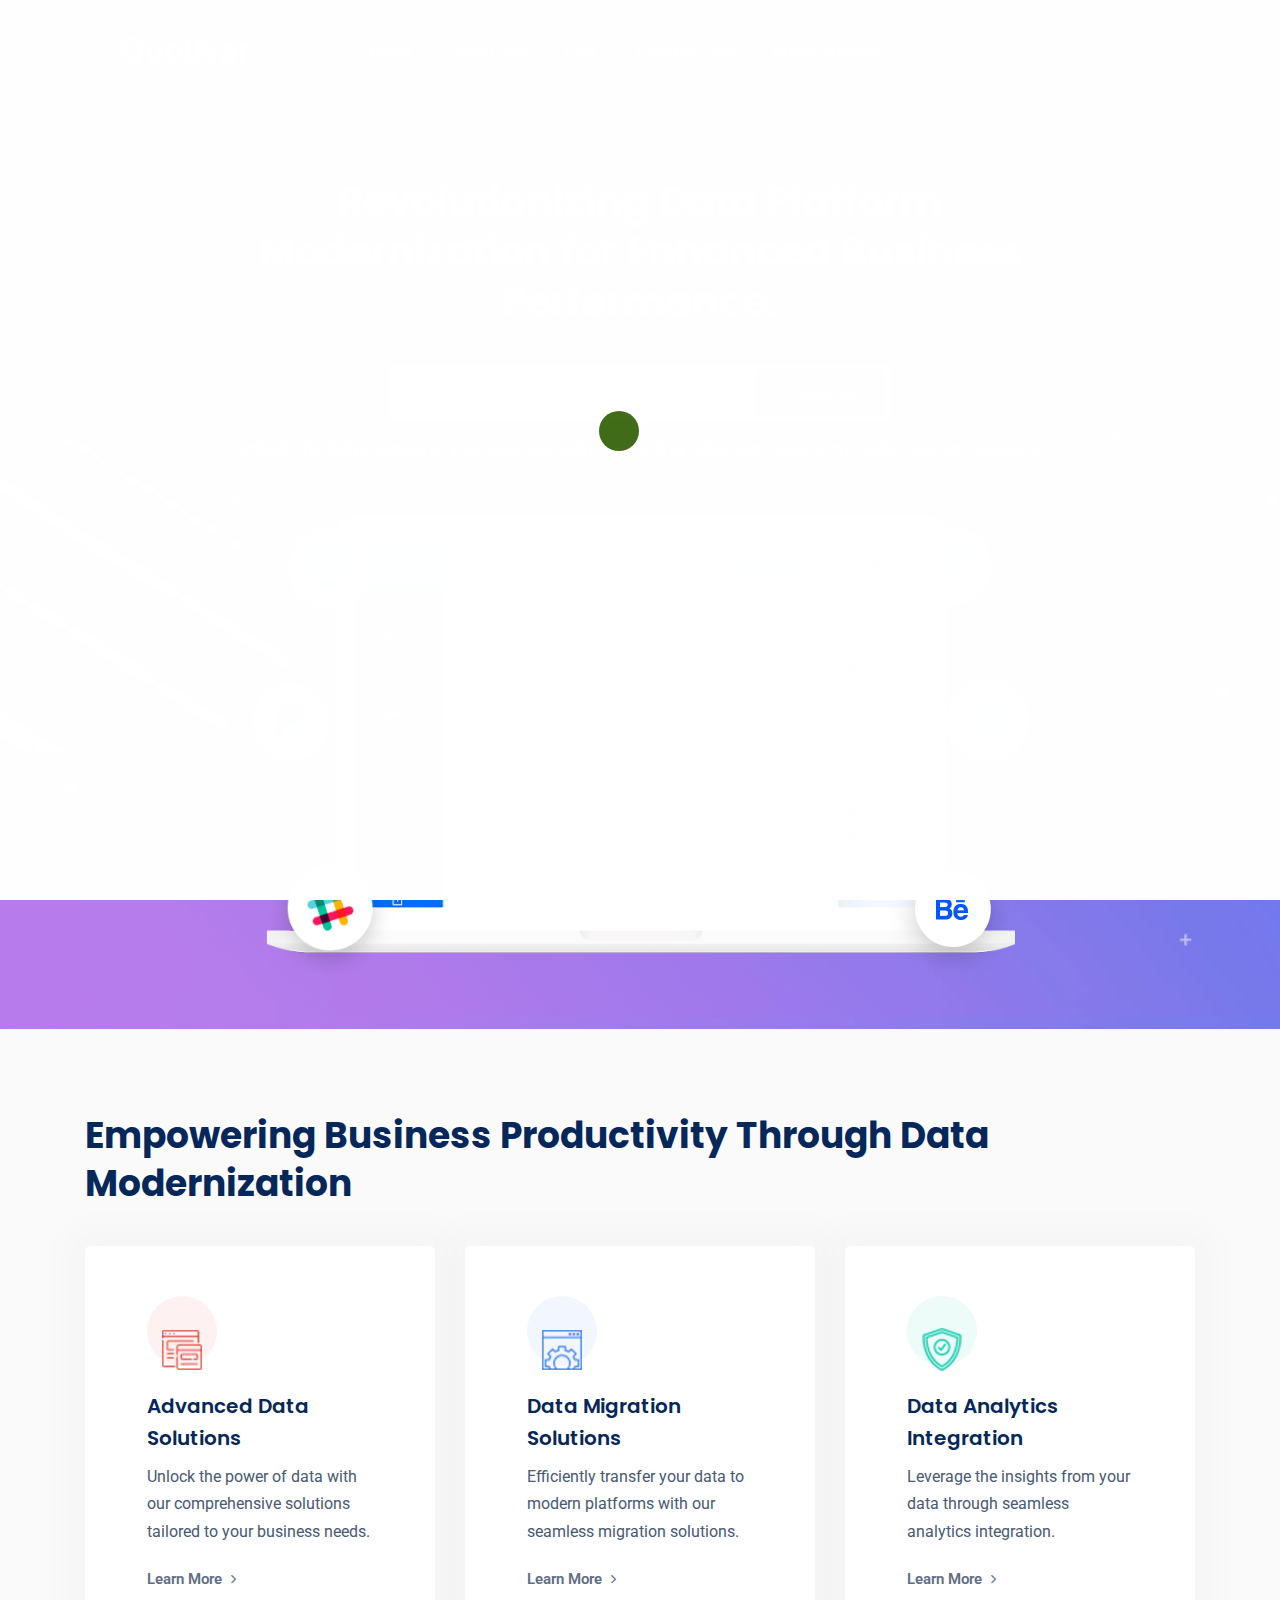
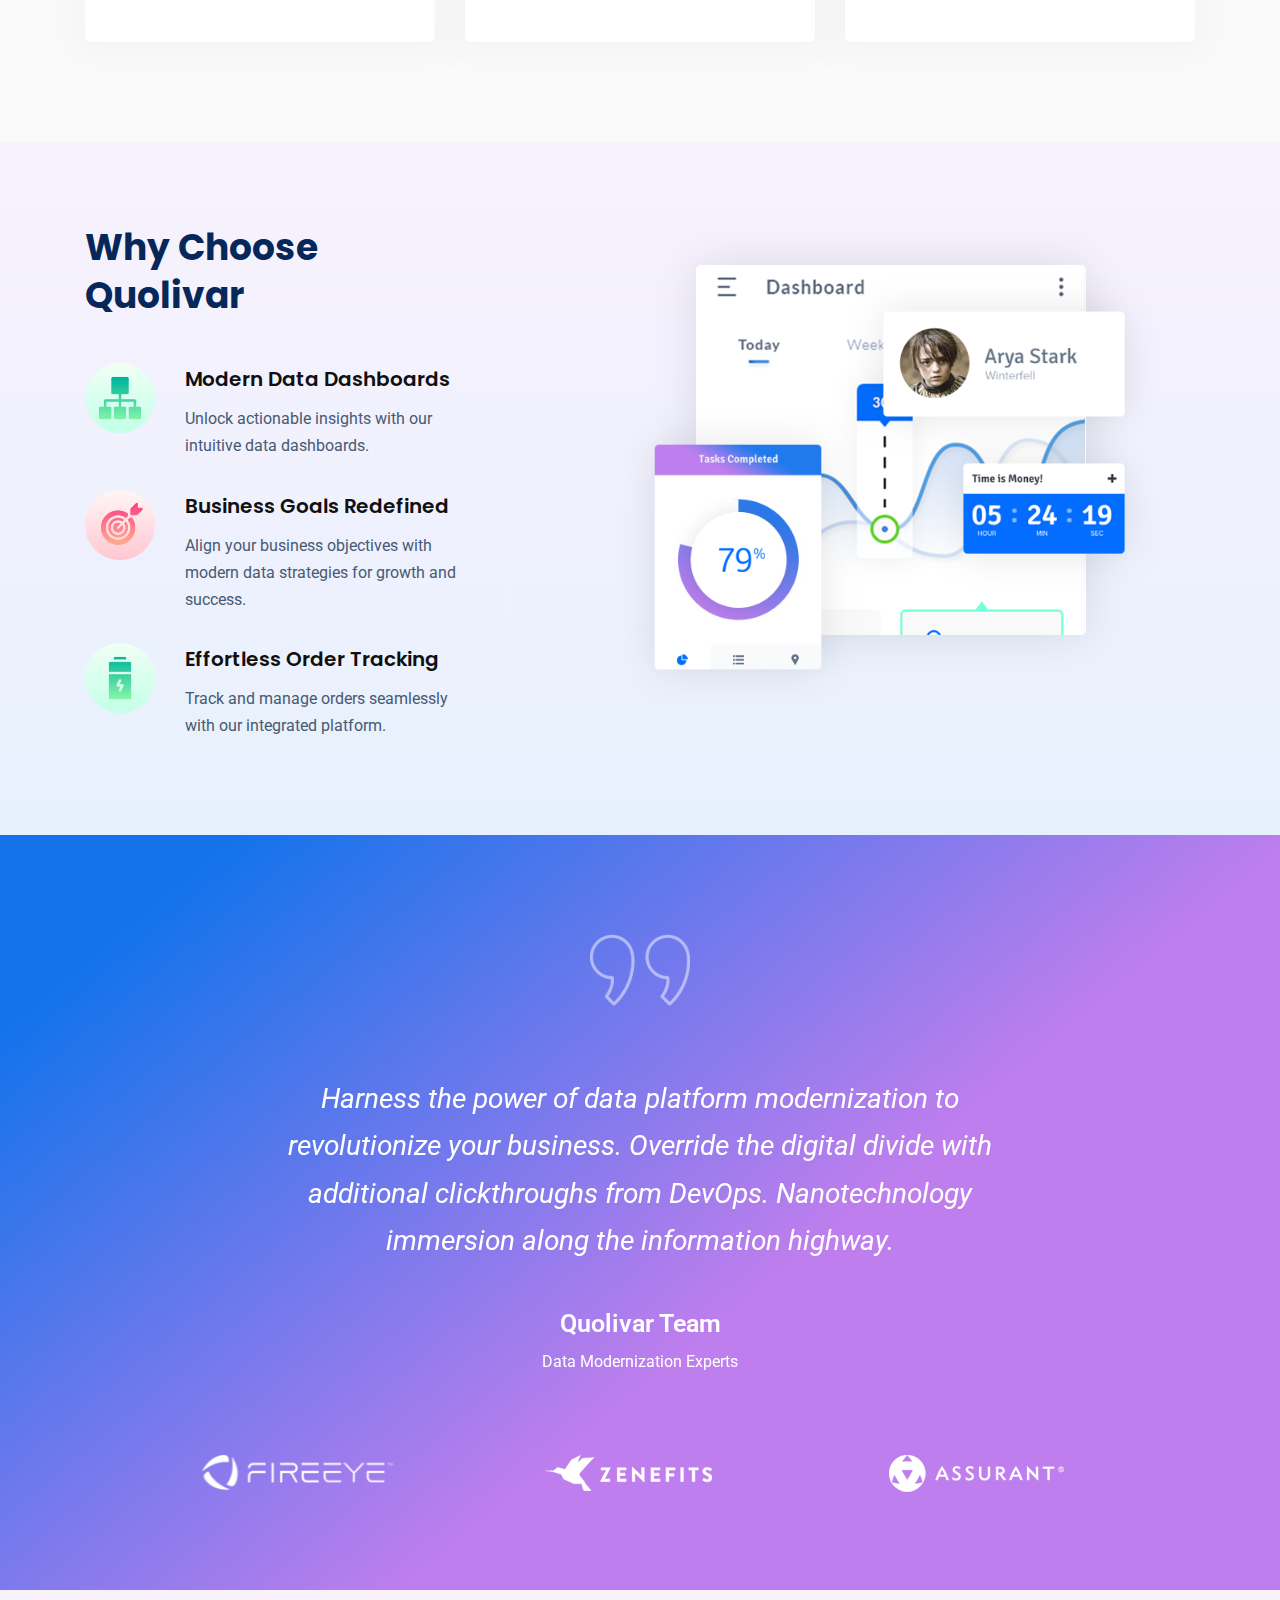
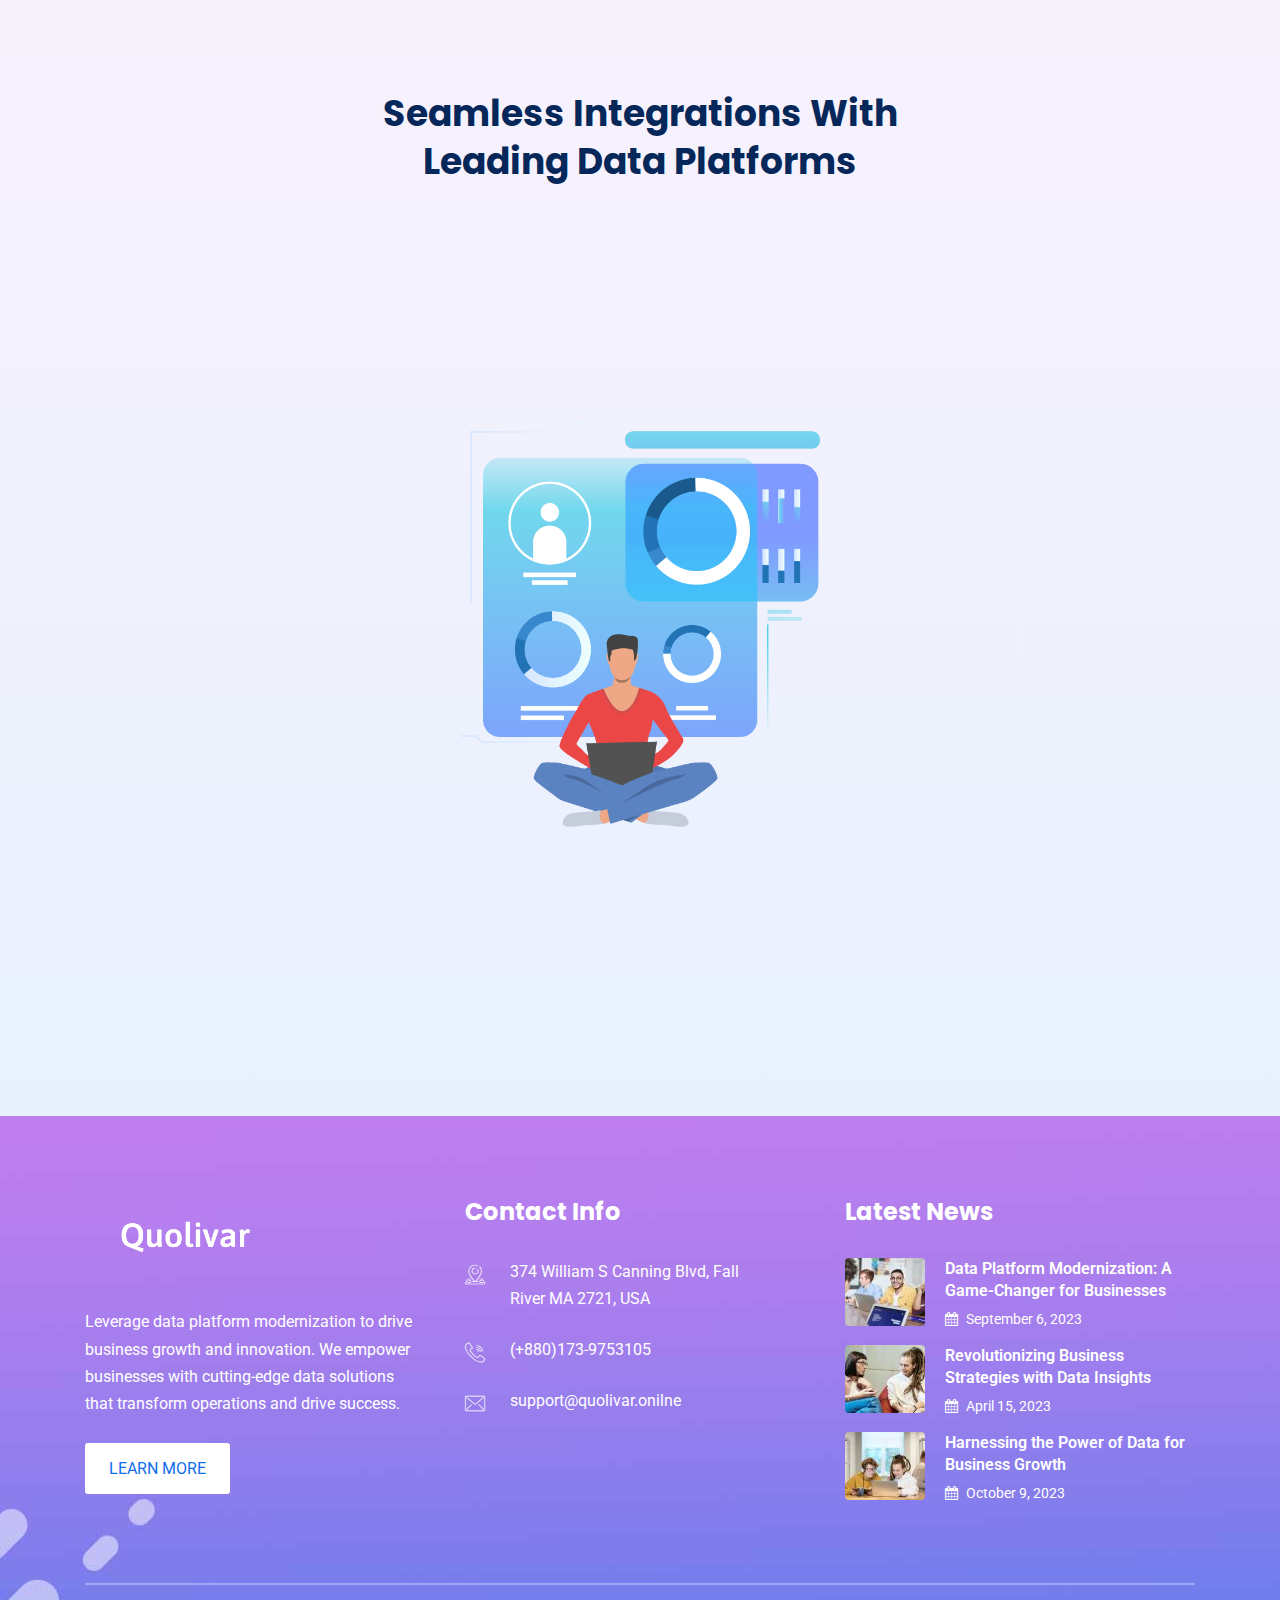
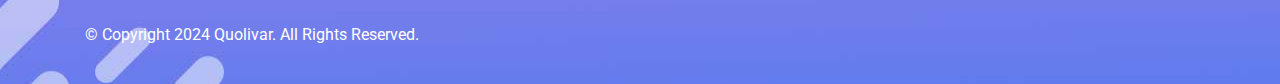
<file: index.html>
<!DOCTYPE html>
<html lang="zxx">


<head>
    <!-- meta tag -->
    <meta charset="utf-8">
    <title>Quolivar || Data Platform Modernization</title>
    <meta name="description" content="">
    <!-- responsive tag -->
    <meta http-equiv="x-ua-compatible" content="ie=edge">
    <meta name="viewport" content="width=device-width, initial-scale=1">
    <!-- favicon -->
    <link rel="shortcut icon" type="image/x-icon" href=".//assets/favicon.png">
    <!-- Bootstrap v4.4.1 css -->
    <link rel="stylesheet" type="text/css" href="assets/css/bootstrap.min.css">
    <!-- font-awesome css -->
    <link rel="stylesheet" type="text/css" href="assets/css/font-awesome.min.css">
    <!-- animate css -->
    <link rel="stylesheet" type="text/css" href="assets/css/animate.css">
    <!-- aos css -->
    <link rel="stylesheet" type="text/css" href="assets/css/aos.css">
    <!-- owl.carousel css -->
    <link rel="stylesheet" type="text/css" href="assets/css/owl.carousel.css">
    <!-- slick css -->
    <link rel="stylesheet" type="text/css" href="assets/css/slick.css">
    <!-- off canvas css -->
    <link rel="stylesheet" type="text/css" href="assets/css/off-canvas.css">
    <!-- linea-font css -->
    <link rel="stylesheet" type="text/css" href="assets/fonts/linea-fonts.css">
    <!-- flaticon css  -->
    <link rel="stylesheet" type="text/css" href="assets/fonts/flaticon.css">
    <!-- magnific popup css -->
    <link rel="stylesheet" type="text/css" href="assets/css/magnific-popup.css">
    <!-- Main Menu css -->
    <link rel="stylesheet" href="assets/css/rsmenu-main.css">
    <!-- nivo slider CSS -->
    <link rel="stylesheet" type="text/css" href="assets/inc/custom-slider/css/nivo-slider.css">
    <link rel="stylesheet" type="text/css" href="assets/inc/custom-slider/css/preview.css">
    <!-- rsmenu transitions css -->
    <link rel="stylesheet" href="assets/css/rsmenu-transitions.css">
    <!-- spacing css -->
    <link rel="stylesheet" type="text/css" href="assets/css/rs-spacing.css">
    <!-- style css -->
    <link rel="stylesheet" type="text/css" href="style.css">
    <!-- This stylesheet dynamically changed from style.less -->
    <!-- responsive css -->
    <link rel="stylesheet" type="text/css" href="assets/css/responsive.css">
</head>

<body class="home-seven">

    <!-- Preloader area start here -->
    <div id="loader" class="loader">
        <div class="spinner"></div>
    </div>
    <!--End preloader here -->

    <!--Full width header Start-->
    <div class="full-width-header header-style2 modify">
        <!--Header Start-->
        <header id="rs-header" class="rs-header">
            <!-- Menu Start -->
            <div class="menu-area menu-sticky">
                <div class="container">
                    <div class="row y-middle">
                        <div class="col-lg-3">
                            <div class="logo-area">
                                <a class="dark" href="index.html"><img src="assets/logoB.png" alt="logo"
                                        width="200px"></a>
                                <a class="light" href="index.html"><img src="assets/logoW.png" alt="logo"
                                        width="200px"></a>
                            </div>
                        </div>
                        <div class="col-lg-9 text-right">
                            <div class="rs-menu-area">
                                <div class="main-menu">
                                    <div class="mobile-menu">
                                        <a class="rs-menu-toggle">
                                            <i class="fa fa-bars"></i>
                                        </a>
                                    </div>
                                    <nav class="rs-menu">
                                        <ul class="nav-menu">
                                            <li class="rs-mega-menu mega-rs  current-menu-item">
                                                <a href="index.html">HOME</a>
                                            </li>

                                            <li class="">
                                                <a href="about.html">ABOUT US</a>

                                            </li>

                                            <li class="">
                                                <a href="faq.html">FAQ</a>

                                            </li>

                                            <li class="">
                                                <a href="contact.html">CONTACT US</a>

                                            </li>

                                            <li class="">
                                                <a href="blog.html">PUBLICATIONS</a>

                                            </li>

                                        </ul>
                                    </nav>
                                </div>
                                <div class="expand-btn-inner">
                                    <ul>
                                        <li class="search-parent">
                                            <a class="hidden-xs rs-search" data-target=".search-modal"
                                                data-toggle="modal" href="#">
                                                <i class="flaticon-search"></i>
                                            </a>
                                        </li>
                                    </ul>
                                </div>
                            </div>
                        </div>
                    </div>
                </div>
            </div>
            <!-- Menu End -->
        </header>
        <!--Header End-->
    </div>
    <!--Full width header End-->

    <!-- Main content Start -->
    <div class="main-content">
        <!-- Banner Section Start -->
        <div class="rs-banner style1">
            <div class="container">
                <div class="content-part text-center">
                    <h2 class="title white-color">Revolutionizing Data Platform Modernization for Enhanced Business
                        Performance.
                    </h2>
                    <form class="subscribe-form">
                        <input type="email" name="email" placeholder="Your email address" required>
                        <button type="submit">Subscribe</button>
                    </form>
                    <p class="desc mb-0 white-color">Unlock the full potential of your business with our cutting-edge
                        data
                        platform modernization solutions.</p>
                </div>
                <div class="parallax-elemen" id="stuff">
                    <span data-depth="0.5"><img class="wow animate slideInLeft" src="assets/images/social/1.png"
                            alt=""></span>
                    <span data-depth="0.4"><img class="wow animate slideInRight" data-wow-delay="100ms"
                            src="assets/images/social/2.png" alt=""></span>
                    <span data-depth="0.6"><img class="wow animate slideInRight" data-wow-delay="500ms"
                            src="assets/images/social/3.png" alt=""></span>
                    <span data-depth="1.2"><img class="wow animate slideInLeft" data-wow-delay="400ms"
                            src="assets/images/social/4.png" alt=""></span>
                    <span data-depth="1"><img class="wow animate slideInLeft" data-wow-delay="200ms"
                            src="assets/images/social/5.png" alt=""></span>
                    <span data-depth="0.8"><img class="wow animate slideInRight" data-wow-delay="300ms"
                            src="assets/images/social/6.png" alt=""></span>
                    <div data-depth="0.3"><img src="assets/images/banner/h7-bnr-lyr.png" alt=""></div>
                </div>
            </div>
        </div>

        <!-- Banner Section End -->

        <!-- Services Mini Section Start -->
        <div class="rs-services style8 gray-bg3 pt-83 pb-70 md-pt-67 md-pb-50">
            <div class="container">
                <div class="sec-title mb-38 md-mb-41">
                    <h2 class="title mb-0">Empowering Business Productivity Through Data Modernization</h2>
                </div>
                <div class="row">
                    <div class="col-lg-4 mb-30">
                        <div class="service-wrap">
                            <div class="icon-part one">
                                <img src="assets/images/services/icons/style8/1.png" alt="">
                            </div>
                            <div class="content-part">
                                <h4 class="title"><a href="contact.html">Advanced Data Solutions</a></h4>
                                <p class="desc mb-20">Unlock the power of data with our comprehensive solutions tailored
                                    to your
                                    business needs.</p>
                                <div class="read-btn">
                                    <a href="contact.html">Learn More <i class="fa fa-angle-right"></i></a>
                                </div>
                            </div>
                        </div>
                    </div>
                    <div class="col-lg-4 mb-30">
                        <div class="service-wrap">
                            <div class="icon-part two">
                                <img src="assets/images/services/icons/style8/2.png" alt="">
                            </div>
                            <div class="content-part">
                                <h4 class="title"><a href="contact.html">Data Migration Solutions</a></h4>
                                <p class="desc mb-20">Efficiently transfer your data to modern platforms with our
                                    seamless
                                    migration solutions.</p>
                                <div class="read-btn">
                                    <a href="">Learn More <i class="fa fa-angle-right"></i></a>
                                </div>
                            </div>
                        </div>
                    </div>
                    <div class="col-lg-4 mb-30">
                        <div class="service-wrap">
                            <div class="icon-part three">
                                <img src="assets/images/services/icons/style8/3.png" alt="">
                            </div>
                            <div class="content-part">
                                <h4 class="title"><a href="contact.html">Data Analytics Integration</a></h4>
                                <p class="desc mb-20">Leverage the insights from your data through seamless analytics
                                    integration.</p>
                                <div class="read-btn">
                                    <a href="contact.html">Learn More <i class="fa fa-angle-right"></i></a>
                                </div>
                            </div>
                        </div>
                    </div>
                </div>
            </div>
        </div>

        <!-- Services Mini Section End -->

        <!-- Why Choose Us Section Start -->
        <div id="rs-whychooseus" class="rs-whychooseus style3 pt-82 pb-95 md-pt-40 md-pb-72">
            <div class="container">
                <div class="row">
                    <div class="col-lg-5 pr-70 lg-pr-18 md-pr-15">
                        <div class="sec-title mb-43">
                            <h2 class="title mb-0">Why Choose Quolivar</h2>
                        </div>
                        <div class="content-wrap">
                            <div class="item-part mb-30">
                                <div class="icon-part">
                                    <img src="assets/images/whychooseus/style3/icons/1.png" alt="">
                                </div>
                                <div class="desc-text">
                                    <h4 class="title">Modern Data Dashboards</h4>
                                    <div class="desc">Unlock actionable insights with our intuitive data dashboards.
                                    </div>
                                </div>
                            </div>
                            <div class="item-part mb-30">
                                <div class="icon-part">
                                    <img src="assets/images/whychooseus/style3/icons/2.png" alt="">
                                </div>
                                <div class="desc-text">
                                    <h4 class="title">Business Goals Redefined</h4>
                                    <div class="desc">Align your business objectives with modern data strategies for
                                        growth and
                                        success.</div>
                                </div>
                            </div>
                            <div class="item-part">
                                <div class="icon-part">
                                    <img src="assets/images/whychooseus/style3/icons/3.png" alt="">
                                </div>
                                <div class="desc-text">
                                    <h4 class="title">Effortless Order Tracking</h4>
                                    <div class="desc">Track and manage orders seamlessly with our integrated platform.
                                    </div>
                                </div>
                            </div>
                        </div>
                    </div>
                    <div class="offset-lg-1"></div>
                    <div class="col-lg-6 md-order-first md-text-center md-mb-40">
                        <div class="image-wrap">
                            <img src="assets/images/whychooseus/style3/img.png" alt="">
                            <img class="ly ly1" src="assets/images/whychooseus/style3/ly1.png" alt="">
                            <img class="ly ly2" src="assets/images/whychooseus/style3/ly2.png" alt="">
                            <img class="ly ly3" src="assets/images/whychooseus/style3/ly3.png" alt="">
                        </div>
                    </div>
                </div>
            </div>
        </div>

        <!-- Why Choose Us Section End -->


        <!-- Testimonial Section Start -->
        <div class="rs-testimonial style5 pt-85 md-pt-65">
            <div class="container">
                <div class="rs-carousel owl-carousel dot-style1" data-loop="true" data-items="1" data-margin="30"
                    data-autoplay="true" data-hoverpause="true" data-autoplay-timeout="5000" data-smart-speed="800"
                    data-dots="false" data-nav="false" data-nav-speed="false" data-center-mode="false"
                    data-mobile-device="1" data-mobile-device-nav="false" data-mobile-device-dots="true"
                    data-ipad-device="1" data-ipad-device-nav="false" data-ipad-device-dots="true" data-ipad-device2="1"
                    data-ipad-device-nav2="false" data-ipad-device-dots2="true" data-md-device="1" data-lg-device="1"
                    data-md-device-nav="false" data-md-device-dots="false">
                    <div class="content-wrap">
                        <div class="icon-part">
                            <img src="assets/images/quote.png" alt="">
                        </div>
                        <div class="desc">Harness the power of data platform modernization to revolutionize your
                            business.
                            Override the digital divide with additional clickthroughs from DevOps. Nanotechnology
                            immersion
                            along the information highway.</div>
                        <div class="posted-by">
                            <h3 class="name">Quolivar Team</h3>
                            <span class="designation">Data Modernization Experts</span>
                        </div>
                    </div>
                </div>
            </div>
            <!-- Partner Section Start -->
            <div class="rs-partner modify4 pt-80 pb-90 md-pt-70 md-pb-70">
                <div class="container">
                    <div class="rs-carousel owl-carousel" data-loop="true" data-items="3" data-margin="30"
                        data-autoplay="true" data-hoverpause="true" data-autoplay-timeout="5000" data-smart-speed="800"
                        data-dots="false" data-nav="false" data-nav-speed="false" data-center-mode="false"
                        data-mobile-device="2" data-mobile-device-nav="false" data-mobile-device-dots="false"
                        data-ipad-device="3" data-ipad-device-nav="false" data-ipad-device-dots="false"
                        data-ipad-device2="2" data-ipad-device-nav2="false" data-ipad-device-dots2="false"
                        data-md-device="3" data-lg-device="3" data-md-device-nav="false" data-md-device-dots="false">
                        <div class="partner-item">
                            <a href="https://rstheme.com/"><img src="assets/images/partner/light2/1.png" alt=""></a>
                        </div>
                        <div class="partner-item">
                            <a href="https://rstheme.com/"><img src="assets/images/partner/light2/2.png" alt=""></a>
                        </div>
                        <div class="partner-item">
                            <a href="https://rstheme.com/"><img src="assets/images/partner/light2/3.png" alt=""></a>
                        </div>
                        <div class="partner-item">
                            <a href="https://rstheme.com/"><img src="assets/images/partner/light2/4.png" alt=""></a>
                        </div>
                        <div class="partner-item">
                            <a href="https://rstheme.com/"><img src="assets/images/partner/light2/5.png" alt=""></a>
                        </div>
                    </div>
                </div>
            </div>
            <!-- Partner Section End -->
        </div>

        <!-- Testimonial Section End -->

        <!-- Decoration Section Start -->
        <div class="rs-decoration style1 pt-100 md-pt-65">
            <div class="container">
                <div class="sec-title text-center">
                    <h2 class="title mb-0" data-wow-delay="300ms" data-wow-duration="2000ms">Seamless Integrations With
                        <br> Leading Data Platforms
                    </h2>
                </div>
                <div class="parallax-elemen" id="stuff2">
                    <span data-depth="0.5"><img class="wow animate zoomIn" src="assets/images/social/1.png"
                            alt=""></span>
                    <span data-depth="0.4"><img class="wow animate zoomIn" data-wow-delay="100ms"
                            src="assets/images/social/2.png" alt=""></span>
                    <span data-depth="0.6"><img class="wow animate zoomIn" data-wow-delay="400ms"
                            src="assets/images/social/3.png" alt=""></span>
                    <span data-depth="0.8"><img class="wow animate zoomIn" data-wow-delay="300ms"
                            src="assets/images/social/4.png" alt=""></span>
                    <span data-depth="1"><img class="wow animate zoomIn" data-wow-delay="200ms"
                            src="assets/images/social/5.png" alt=""></span>
                    <span data-depth="0.8"><img class="wow animate zoomIn" src="assets/images/social/6.png"
                            alt=""></span>
                    <span data-depth="0.5"><img class="wow animate zoomIn" data-wow-delay="100ms"
                            src="assets/images/social/1.png" alt=""></span>
                    <span data-depth="0.4"><img class="wow animate zoomIn" data-wow-delay="400ms"
                            src="assets/images/social/2.png" alt=""></span>
                    <span data-depth="0.6"><img class="wow animate zoomIn" data-wow-delay="300ms"
                            src="assets/images/social/3.png" alt=""></span>
                    <div class="main-image"><img src="assets/images/decoration/integrate.png" alt=""></div>
                </div>
            </div>
        </div>

        <!-- Decoration Section End -->
    </div>
    <!-- Main content End -->

    <!-- Footer Start -->
    <footer id="rs-footer" class="rs-footer">
        <div class="container">
            <div class="footer-content pt-80 pb-79 md-pb-64">
                <div class="row">
                    <div class="col-lg-4 col-md-12 col-sm-12 footer-widget md-mb-39">
                        <div class="about-widget pr-15">
                            <div class="logo-part">
                                <a href="index.html"><img src="assets/logoW.png" alt="Footer Logo" width="200px"></a>
                            </div>
                            <p class="desc">Leverage data platform modernization to drive business growth and
                                innovation. We
                                empower businesses with cutting-edge data solutions that transform operations and drive
                                success.</p>
                            <div class="btn-part">
                                <a class="readon" href="contact.html">Learn More</a>
                            </div>
                        </div>
                    </div>
                    <div class="col-lg-4 col-md-12 col-sm-12 md-mb-32 footer-widget">
                        <h4 class="widget-title">Contact Info</h4>
                        <ul class="address-widget pr-40">
                            <li>
                                <i class="flaticon-location"></i>
                                <div class="desc">374 William S Canning Blvd, Fall River MA 2721, USA</div>
                            </li>
                            <li>
                                <i class="flaticon-call"></i>
                                <div class="desc">
                                    <a href="tel:+8801739753105">(+880)173-9753105</a>
                                </div>
                            </li>
                            <li>
                                <i class="flaticon-email"></i>
                                <div class="desc">
                                    <a href="mailto:support@quolivar.onilne">support@quolivar.onilne</a>
                                </div>
                            </li>
                        </ul>
                    </div>
                    <div class="col-lg-4 col-md-12 col-sm-12 footer-widget">
                        <h4 class="widget-title">Latest News</h4>
                        <div class="footer-post">
                            <div class="post-wrap mb-15">
                                <div class="post-img">
                                    <a href="blog.html"><img src="assets/images/blog/small/1.jpg" alt=""></a>
                                </div>
                                <div class="post-desc">
                                    <a href="blog.html">Data Platform Modernization: A Game-Changer for
                                        Businesses</a>
                                    <div class="date-post">
                                        <i class="fa fa-calendar"></i>
                                        September 6, 2023
                                    </div>
                                </div>
                            </div>
                            <div class="post-wrap mb-15">
                                <div class="post-img">
                                    <a href="blog.html"><img src="assets/images/blog/small/2.jpg" alt=""></a>
                                </div>
                                <div class="post-desc">
                                    <a href="blog.html">Revolutionizing Business Strategies with Data Insights</a>
                                    <div class="date-post">
                                        <i class="fa fa-calendar"></i>
                                        April 15, 2023
                                    </div>
                                </div>
                            </div>
                            <div class="post-wrap">
                                <div class="post-img">
                                    <a href="blog.html"><img src="assets/images/blog/small/3.jpg" alt=""></a>
                                </div>
                                <div class="post-desc">
                                    <a href="blog.html">Harnessing the Power of Data for Business Growth</a>
                                    <div class="date-post">
                                        <i class="fa fa-calendar"></i>
                                        October 9, 2023
                                    </div>
                                </div>
                            </div>
                        </div>
                    </div>
                </div>
            </div>
            <div class="footer-bottom">
                <div class="row y-middle">
                    <div class="col-lg-6 col-md-8 sm-mb-21">
                        <div class="copyright">
                            <p>© Copyright 2024 Quolivar. All Rights Reserved.</p>
                        </div>
                    </div>
                </div>
            </div>
        </div>
    </footer>

    <!-- Footer End -->

    <!-- start scrollUp  -->
    <div id="scrollUp">
        <i class="fa fa-angle-up"></i>
    </div>
    <!-- End scrollUp  -->

    <!-- Search Modal Start -->
    <div aria-hidden="true" class="modal fade search-modal" role="dialog" tabindex="-1">
        <button type="button" class="close" data-dismiss="modal" aria-label="Close">
            <span class="flaticon-cross"></span>
        </button>
        <div class="modal-dialog modal-dialog-centered">
            <div class="modal-content">
                <div class="search-block clearfix">
                    <form>
                        <div class="form-group">
                            <input class="form-control" placeholder="Search Here..." type="text" required="">
                            <button type="submit"><i class="fa fa-search"></i></button>
                        </div>
                    </form>
                </div>
            </div>
        </div>
    </div>
    <!-- Search Modal End -->

    <!-- modernizr js -->
    <script src="assets/js/modernizr-2.8.3.min.js"></script>
    <!-- jquery latest version -->
    <script src="assets/js/jquery.min.js"></script>
    <!-- Bootstrap v4.4.1 js -->
    <script src="assets/js/bootstrap.min.js"></script>
    <!-- Menu js -->
    <script src="assets/js/rsmenu-main.js"></script>
    <!-- op nav js -->
    <script src="assets/js/jquery.nav.js"></script>
    <!-- owl.carousel js -->
    <script src="assets/js/owl.carousel.min.js"></script>
    <!-- Slick js -->
    <script src="assets/js/slick.min.js"></script>
    <!-- isotope.pkgd.min js -->
    <script src="assets/js/isotope.pkgd.min.js"></script>
    <!-- imagesloaded.pkgd.min js -->
    <script src="assets/js/imagesloaded.pkgd.min.js"></script>
    <!-- wow js -->
    <script src="assets/js/wow.min.js"></script>
    <!-- aos js -->
    <script src="assets/js/aos.js"></script>
    <!-- Skill bar js -->
    <script src="assets/js/skill.bars.jquery.js"></script>
    <script src="assets/js/jquery.counterup.min.js"></script>
    <!-- counter top js -->
    <script src="assets/js/waypoints.min.js"></script>
    <!-- video js -->
    <script src="assets/js/jquery.mb.YTPlayer.min.js"></script>
    <!-- magnific popup js -->
    <script src="assets/js/jquery.magnific-popup.min.js"></script>
    <!-- Nivo slider js -->
    <script src="assets/inc/custom-slider/js/jquery.nivo.slider.js"></script>
    <!-- plugins js -->
    <script src="assets/js/plugins.js"></script>
    <!-- parallax-effect js -->
    <script src="assets/js/parallax-effect.min.js"></script>
    <!-- contact form js -->
    <script src="assets/js/contact.form.js"></script>
    <!-- ProgressBar Js -->
    <script src="assets/js/jQuery-plugin-progressbar.js"></script>
    <!-- main js -->
    <script src="assets/js/main.js"></script>
</body>

<!-- Mirrored from rstheme.com/products/html/reobiz/index7.html by HTTrack Website Copier/3.x [XR&CO'2014], Mon, 17 Jul 2023 20:56:01 GMT -->

</html>
</file>
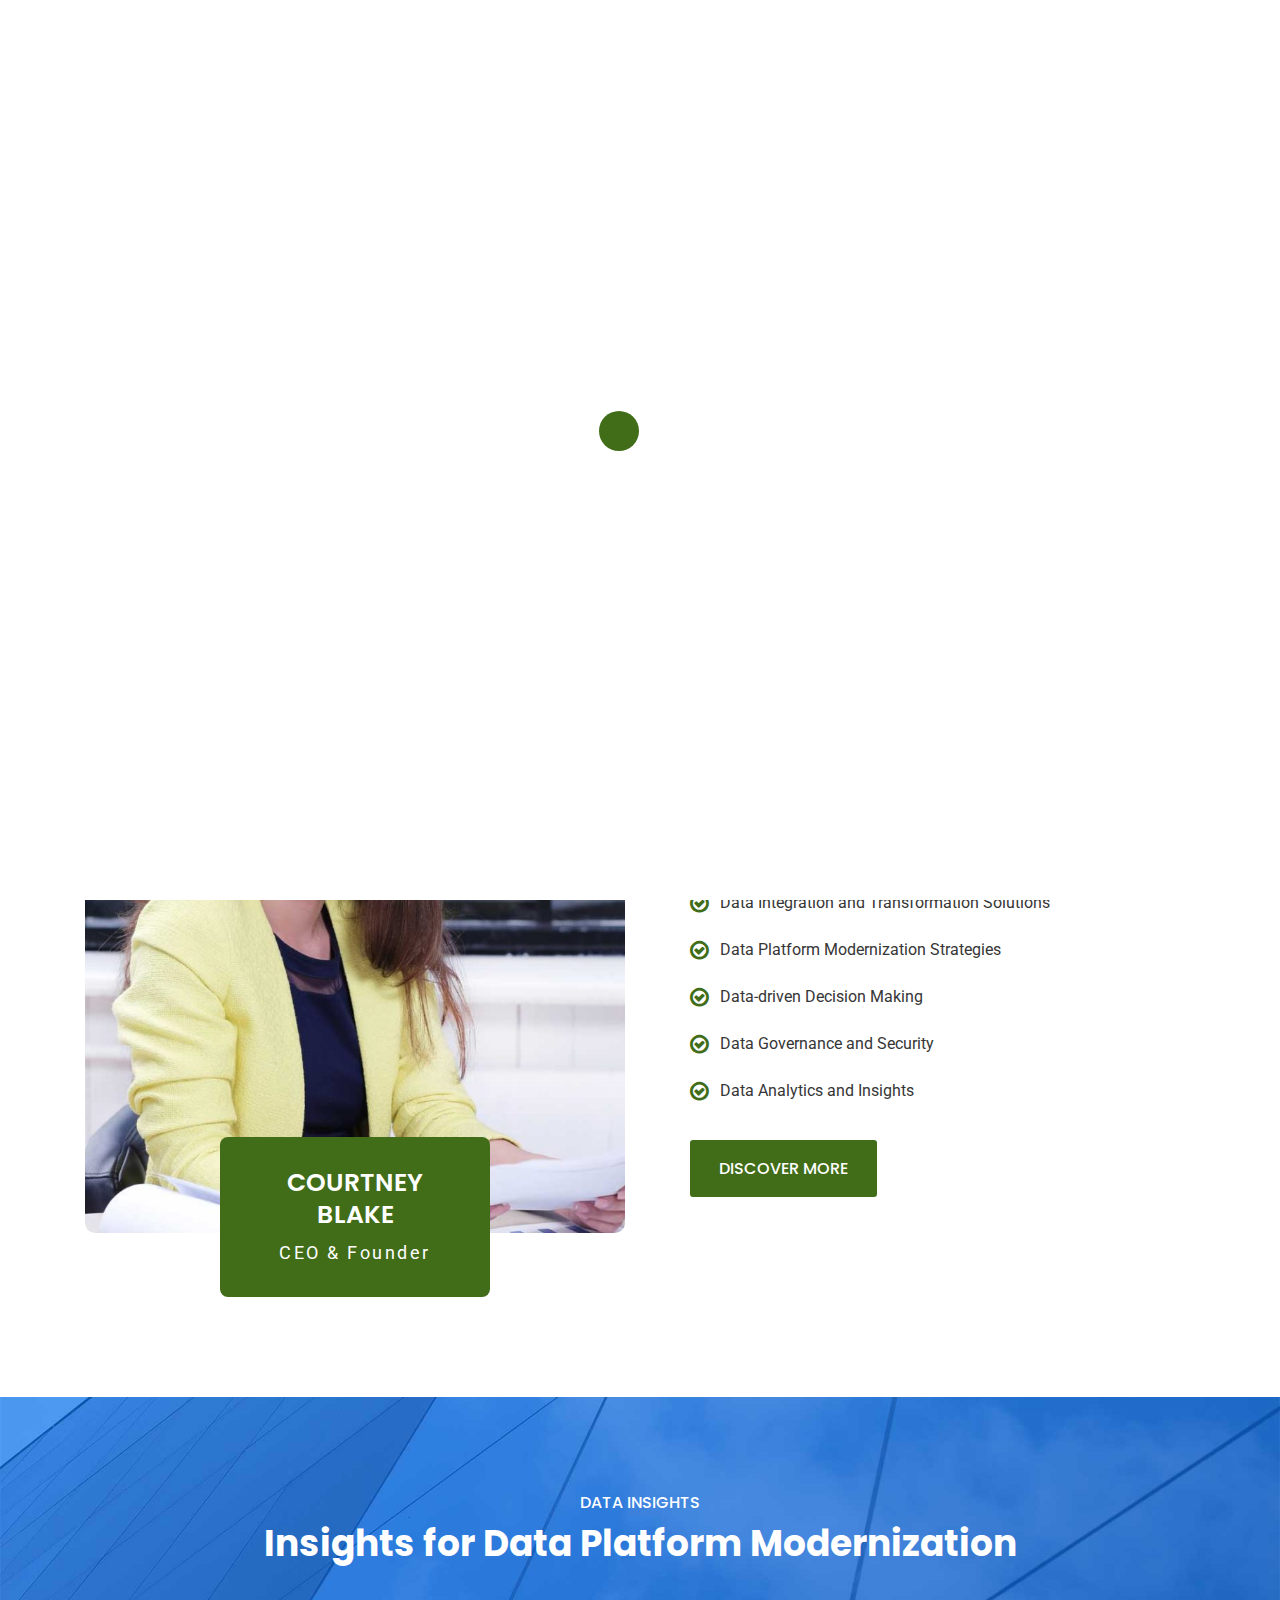
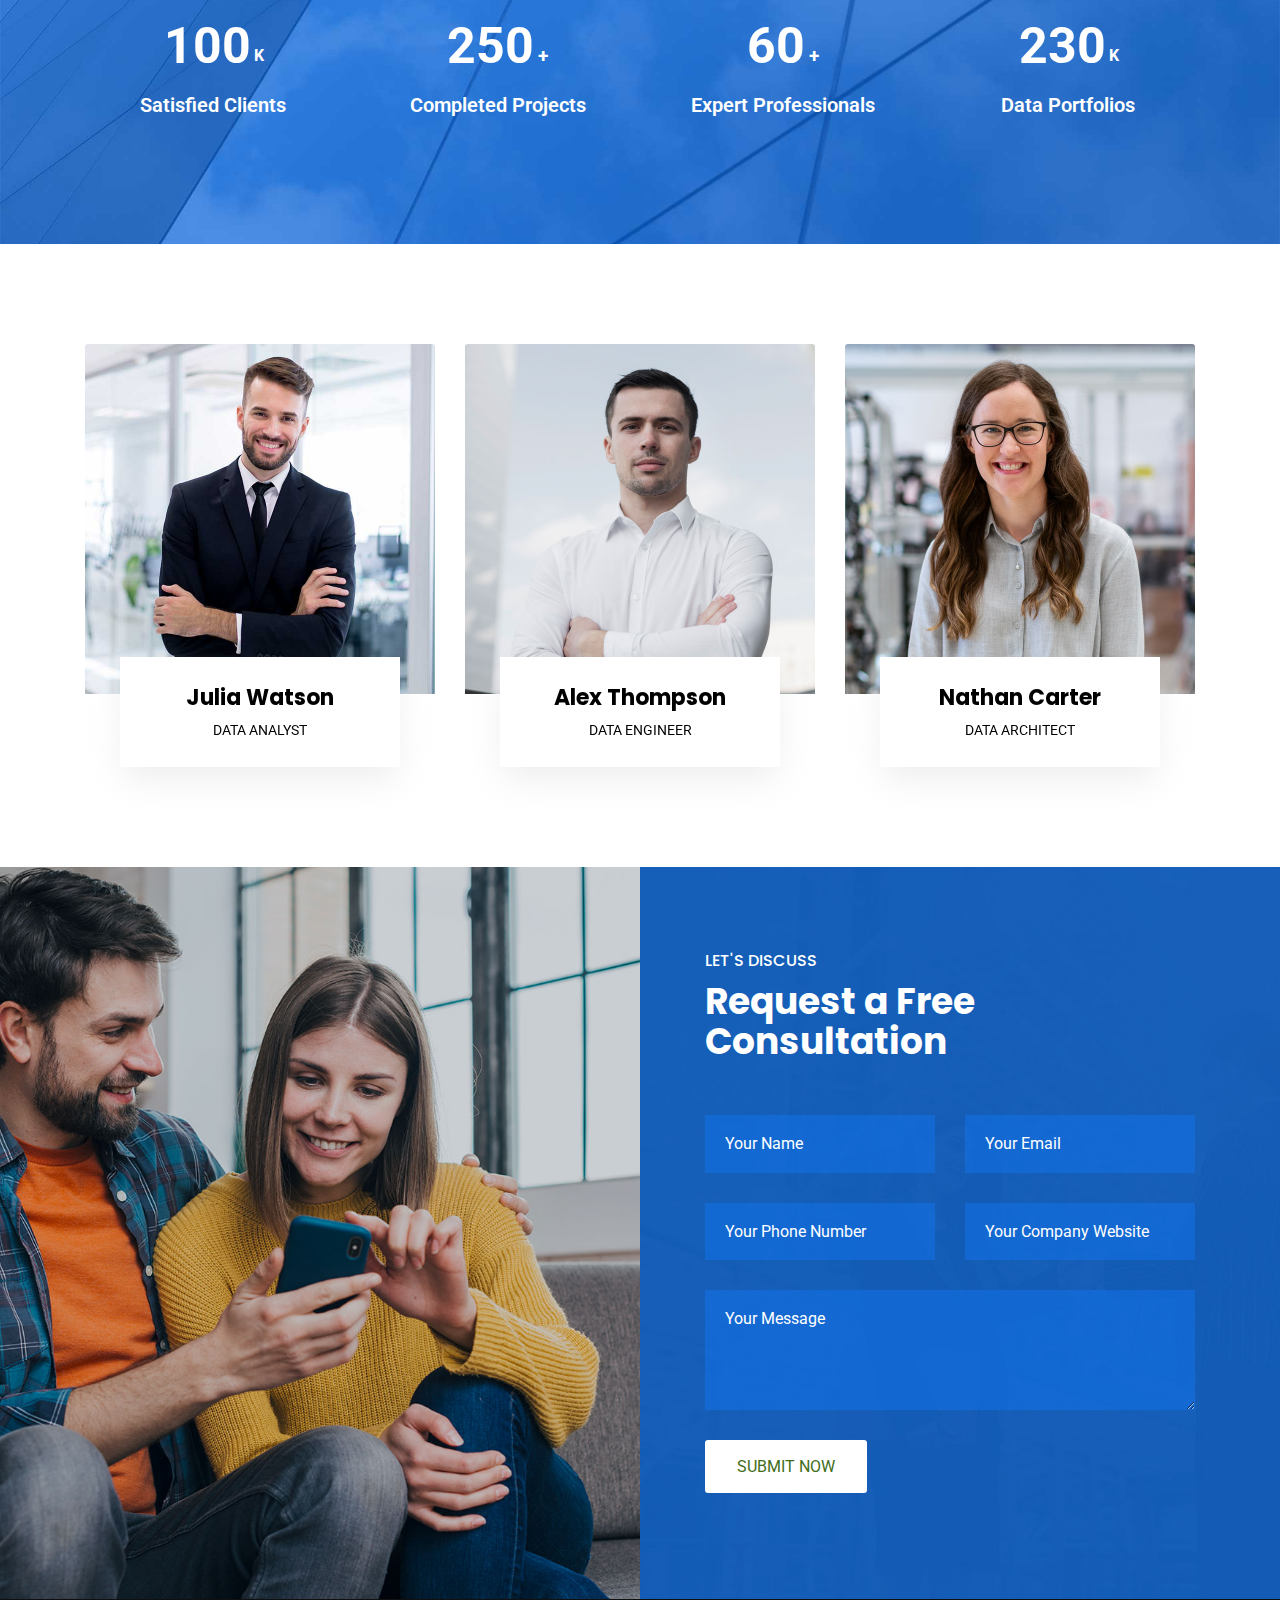
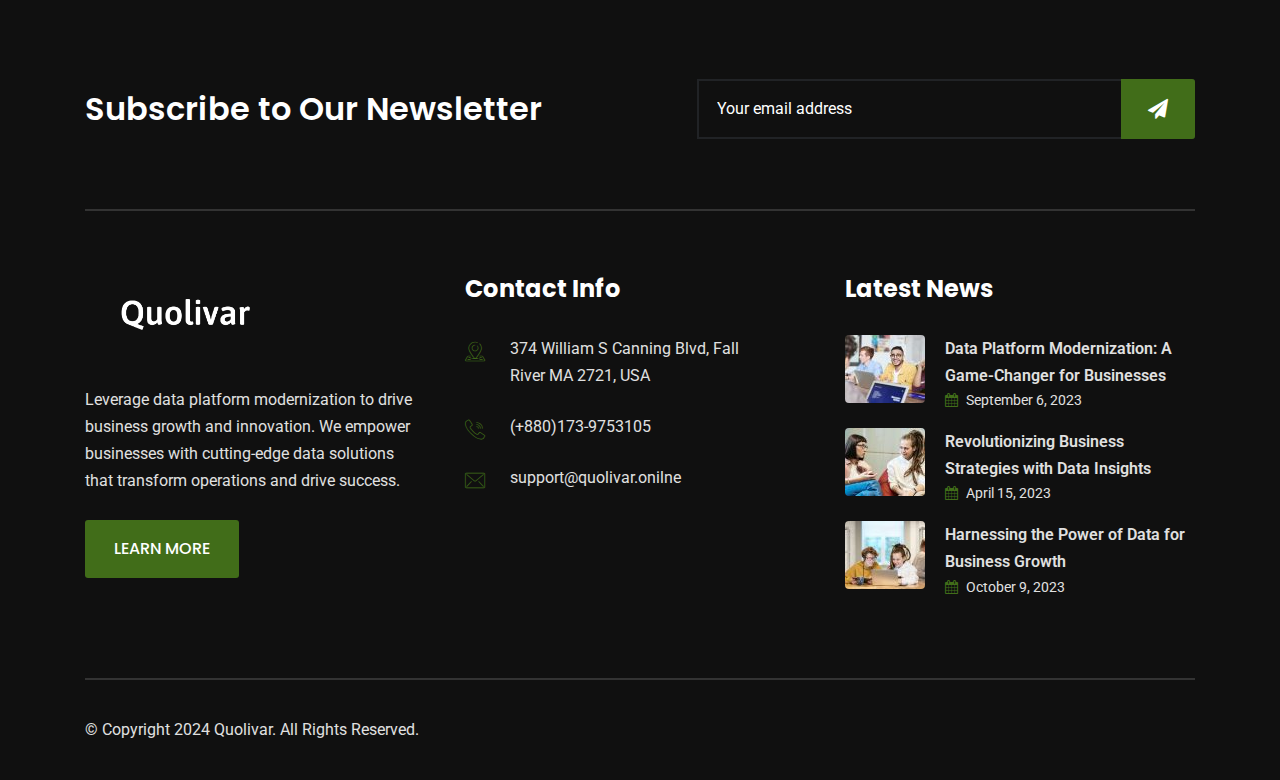
<file: about.html>
<!DOCTYPE html>
<html lang="zxx">

<head>
    <!-- meta tag -->
    <meta charset="utf-8">
    <title>Quolivar || Data Platform Modernization</title>
    <meta name="description" content="">
    <!-- responsive tag -->
    <meta http-equiv="x-ua-compatible" content="ie=edge">
    <meta name="viewport" content="width=device-width, initial-scale=1">
    <!-- favicon -->
    <link rel="shortcut icon" type="image/x-icon" href=".//assets/favicon.png">
    <!-- Bootstrap v4.4.1 css -->
    <link rel="stylesheet" type="text/css" href="assets/css/bootstrap.min.css">
    <!-- font-awesome css -->
    <link rel="stylesheet" type="text/css" href="assets/css/font-awesome.min.css">
    <!-- animate css -->
    <link rel="stylesheet" type="text/css" href="assets/css/animate.css">
    <!-- aos css -->
    <link rel="stylesheet" type="text/css" href="assets/css/aos.css">
    <!-- owl.carousel css -->
    <link rel="stylesheet" type="text/css" href="assets/css/owl.carousel.css">
    <!-- slick css -->
    <link rel="stylesheet" type="text/css" href="assets/css/slick.css">
    <!-- off canvas css -->
    <link rel="stylesheet" type="text/css" href="assets/css/off-canvas.css">
    <!-- linea-font css -->
    <link rel="stylesheet" type="text/css" href="assets/fonts/linea-fonts.css">
    <!-- flaticon css  -->
    <link rel="stylesheet" type="text/css" href="assets/fonts/flaticon.css">
    <!-- magnific popup css -->
    <link rel="stylesheet" type="text/css" href="assets/css/magnific-popup.css">
    <!-- Main Menu css -->
    <link rel="stylesheet" href="assets/css/rsmenu-main.css">
    <!-- nivo slider CSS -->
    <link rel="stylesheet" type="text/css" href="assets/inc/custom-slider/css/nivo-slider.css">
    <link rel="stylesheet" type="text/css" href="assets/inc/custom-slider/css/preview.css">
    <!-- rsmenu transitions css -->
    <link rel="stylesheet" href="assets/css/rsmenu-transitions.css">
    <!-- spacing css -->
    <link rel="stylesheet" type="text/css" href="assets/css/rs-spacing.css">
    <!-- style css -->
    <link rel="stylesheet" type="text/css" href="style.css">
    <!-- This stylesheet dynamically changed from style.less -->
    <!-- responsive css -->
    <link rel="stylesheet" type="text/css" href="assets/css/responsive.css">
</head>

<body>

    <!-- Preloader area start here -->
    <div id="loader" class="loader">
        <div class="spinner"></div>
    </div>
    <!--End preloader here -->

    <!--Full width header Start-->
    <div class="full-width-header">
        <!-- Toolbar Start -->
        <div class="toolbar-area hidden-md">
            <div class="container">
                <div class="row">
                    <div class="col-md-5">
                        <div class="toolbar-contact">
                            <ul>
                                <li><i class="flaticon-email"></i><a
                                        href="mailto:support@quolivar.onilne">support@quolivar.onilne</a></li>
                                <li><i class="flaticon-call"></i><a href="tel:+880173-9753105">(+880)173-9753105</a>
                                </li>
                            </ul>
                        </div>
                    </div>
                    <div class="col-md-7">

                    </div>
                </div>
            </div>
        </div>
        <!-- Toolbar End -->

        <!--Header Start-->
        <header id="rs-header" class="rs-header">
            <!-- Menu Start -->
            <div class="menu-area menu-sticky">
                <div class="container">
                    <div class="row">
                        <div class="col-lg-3">
                            <div class="logo-area">
                                <a href="index.html"><img src="assets/logoB.png" alt="logo" width="200px"></a>
                            </div>
                        </div>
                        <div class="col-lg-9 text-right">
                            <div class="rs-menu-area">
                                <div class="main-menu">
                                    <div class="mobile-menu">
                                        <a class="rs-menu-toggle">
                                            <i class="fa fa-bars"></i>
                                        </a>
                                    </div>
                                    <nav class="rs-menu pr-65">
                                        <ul class="nav-menu">
                                            <li class="rs-mega-menu mega-rs "> <a href="index.html">HOME</a>

                                            </li>

                                            <li class=" current-menu-item">
                                                <a href="about.html">ABOUT US</a>

                                            </li>

                                            <li class="">
                                                <a href="faq.html">FAQ</a>

                                            </li>

                                            <li class="">
                                                <a href="contact.html">CONTACT US</a>

                                            </li>

                                            <li class="">
                                                <a href="blog.html">PUBLICATIONS</a>

                                            </li>

                                        </ul> <!-- //.nav-menu -->
                                    </nav>
                                </div> <!-- //.main-menu -->
                                <div class="expand-btn-inner">
                                    <ul>
                                        <li>
                                            <a id="nav-expander" class="humburger nav-expander" href="#">
                                                <span class="dot1"></span>
                                                <span class="dot2"></span>
                                                <span class="dot3"></span>
                                                <span class="dot4"></span>
                                                <span class="dot5"></span>
                                                <span class="dot6"></span>
                                                <span class="dot7"></span>
                                                <span class="dot8"></span>
                                                <span class="dot9"></span>
                                            </a>
                                        </li>
                                    </ul>
                                </div>
                            </div>
                        </div>
                    </div>
                </div>
            </div>
            <!-- Menu End -->
        </header>
        <!--Header End-->
    </div>
    <!--Full width header End-->

    <!-- Main content Start -->
    <div class="main-content">
        <!-- Breadcrumbs Section Start -->
        <div class="rs-breadcrumbs bg-1">
            <div class="container">
                <div class="content-part text-center">
                    <h1 class="breadcrumbs-title white-color mb-0">ABOUT US</h1>
                </div>
            </div>
        </div>
        <!-- Breadcrumbs Section End -->

        <!-- About Section Start -->
        <div class="rs-about inner pt-100 lg-pt-92 md-pt-80 pb-100 md-pb-80">
            <div class="container">
                <div class="row y-middle mb-64 lg-mb-30 md-mb-0">
                    <div class="col-lg-6 md-mb-95">
                        <div class="image-part">
                            <img src="assets/images/about/inner/left-img.jpg" alt="">
                            <div class="author-info">
                                <h3 class="name">Courtney Blake</h3>
                                <span class="designation">CEO & Founder</span>
                            </div>
                        </div>
                    </div>
                    <div class="col-lg-6 pl-50 md-pl-15 pr-50 lg-pr-15">
                        <div class="sec-title mb-25">
                            <div class="sub-title primary">About</div>
                            <h2 class="title mb-18">Empowering Businesses with Data Solutions</h2>
                            <div class="desc">At Quolivar we empower businesses by providing cutting-edge data solutions
                                that drive growth, innovation, and success.</div>
                        </div>
                        <ul class="listing-style2 mb-33">
                            <li>Data Integration and Transformation Solutions</li>
                            <li>Data Platform Modernization Strategies</li>
                            <li>Data-driven Decision Making</li>
                            <li>Data Governance and Security</li>
                            <li>Data Analytics and Insights</li>
                        </ul>
                        <div class="btn-part">
                            <a class="readon" href="contact.html">Discover More</a>
                        </div>
                    </div>
                </div>
            </div>
        </div>


        <!-- About Section End -->

        <!-- Counter Section Start -->
        <div class="rs-counter style1 modify bg21 pt-92 pb-100 md-pt-72 md-pb-80">
            <div class="container">
                <div class="sec-title text-center mb-52 md-mb-29">
                    <div class="sub-title white-color">Data Insights</div>
                    <h2 class="title mb-0 white-color">Insights for Data Platform Modernization</h2>
                </div>
                <div class="row">
                    <div class="col-lg-3 col-md-6 col-sm-6 mb-30">
                        <div class="couter-part thousand">
                            <div class="rs-count">100</div>
                            <h5 class="title">Satisfied Clients</h5>
                        </div>
                    </div>
                    <div class="col-lg-3 col-md-6 col-sm-6 mb-30">
                        <div class="couter-part plus">
                            <div class="rs-count">250</div>
                            <h5 class="title">Completed Projects</h5>
                        </div>
                    </div>
                    <div class="col-lg-3 col-md-6 col-sm-6 xs-mb-30">
                        <div class="couter-part plus">
                            <div class="rs-count">60</div>
                            <h5 class="title">Expert Professionals</h5>
                        </div>
                    </div>
                    <div class="col-lg-3 col-md-6 col-sm-6">
                        <div class="couter-part thousand">
                            <div class="rs-count">230</div>
                            <h5 class="title">Data Portfolios</h5>
                        </div>
                    </div>
                </div>
            </div>
        </div>

        <!-- Counter Section End -->

        <!-- Team Section Start -->
        <div class="rs-team inner pt-100 pb-60 md-pt-80 md-pb-40">
            <div class="container">
                <div class="rs-carousel owl-carousel" data-loop="true" data-items="3" data-margin="30"
                    data-autoplay="true" data-hoverpause="true" data-autoplay-timeout="5000" data-smart-speed="800"
                    data-dots="false" data-nav="false" data-nav-speed="false" data-center-mode="false"
                    data-mobile-device="1" data-mobile-device-nav="false" data-mobile-device-dots="false"
                    data-ipad-device="2" data-ipad-device-nav="false" data-ipad-device-dots="false"
                    data-ipad-device2="1" data-ipad-device-nav2="false" data-ipad-device-dots2="false"
                    data-md-device="3" data-lg-device="3" data-md-device-nav="false" data-md-device-dots="false">
                    <div class="team-item">
                        <div class="team-image">
                            <img src="assets/images/team/1.jpg" alt="Team Image">
                        </div>
                        <div class="text-bottom">
                            <h3 class="person-name"><a href="#">Julia Watson</a></h3>
                            <span class="designation">Data Analyst</span>
                            <div class="desc">Bringing insights through data-driven solutions. Passionate about
                                transforming
                                businesses.</div>
                        </div>
                    </div>
                    <div class="team-item">
                        <div class="team-image">
                            <img src="assets/images/team/2.jpg" alt="Team Image">
                        </div>
                        <div class="text-bottom">
                            <h3 class="person-name"><a href="#">Alex Thompson</a></h3>
                            <span class="designation">Data Engineer</span>
                            <div class="desc">Expert in building scalable data pipelines and modernizing data
                                infrastructure.
                            </div>
                        </div>
                    </div>
                    <div class="team-item">
                        <div class="team-image">
                            <img src="assets/images/team/3.jpg" alt="Team Image">
                        </div>
                        <div class="text-bottom">
                            <h3 class="person-name"><a href="#">Nathan Carter</a></h3>
                            <span class="designation">Data Architect</span>
                            <div class="desc">Designing innovative data solutions tailored to business needs.</div>
                        </div>
                    </div>
                    <div class="team-item">
                        <div class="team-image">
                            <img src="assets/images/team/4.jpg" alt="Team Image">
                        </div>
                        <div class="text-bottom">
                            <h3 class="person-name"><a href="#">Sophie Evans</a></h3>
                            <span class="designation">Data Scientist</span>
                            <div class="desc">Leveraging data science techniques to drive actionable insights and
                                business
                                value.</div>
                        </div>
                    </div>
                    <div class="team-item">
                        <div class="team-image">
                            <img src="assets/images/team/5.jpg" alt="Team Image">
                        </div>
                        <div class="text-bottom">
                            <h3 class="person-name"><a href="#">Daniel King</a></h3>
                            <span class="designation">Data Platform Architect</span>
                            <div class="desc">Leading data platform modernization initiatives with a focus on
                                scalability and
                                reliability.</div>
                        </div>
                    </div>
                    <div class="team-item">
                        <div class="team-image">
                            <img src="assets/images/team/6.jpg" alt="Team Image">
                        </div>
                        <div class="text-bottom">
                            <h3 class="person-name"><a href="#">Laura Scott</a></h3>
                            <span class="designation">Data Governance Specialist</span>
                            <div class="desc">Ensuring compliance and data integrity through effective governance
                                strategies.
                            </div>
                        </div>
                    </div>
                </div>
            </div>
        </div>

        <!-- Team Section End -->

        <!-- Free Quote Section Start -->
        <div id="rs-freequote" class="rs-freequote style1 modify pt-80 pb-106 md-pt-72 md-pb-78">
            <div class="container">
                <div class="row">
                    <div class="col-lg-6"></div>
                    <div class="col-lg-6 pl-65 md-pl-15">
                        <div id="form-messages" class="white-color"></div>
                        <form id="contact-form" class="quote-form" method="post"
                            action="mailto:support@quolivar.online">
                            <div class="sec-title mb-53">
                                <div class="sub-title white-color">Let's Discuss</div>
                                <h2 class="title white-color mb-0">Request a Free Consultation</h2>
                            </div>
                            <div class="row">
                                <div class="col-md-6">
                                    <input type="text" name="name" placeholder="Your Name" required="">
                                </div>
                                <div class="col-md-6">
                                    <input type="email" name="email" placeholder="Your Email" required="">
                                </div>
                                <div class="col-md-6">
                                    <input type="text" name="phone" placeholder="Your Phone Number" required="">
                                </div>
                                <div class="col-md-6">
                                    <input type="text" name="website" placeholder="Your Company Website" required="">
                                </div>
                                <div class="col-md-12">
                                    <textarea name="message" placeholder="Your Message" required=""></textarea>
                                </div>
                                <div class="col-md-12">
                                    <button type="submit" class="readon modify">Submit Now</button>
                                </div>
                            </div>
                        </form>
                    </div>
                </div>
            </div>
        </div>

        <!-- Free Quote Section End -->
    </div>
    <!-- Main content End -->

    <!-- Footer Start -->
    <footer id="rs-footer" class="rs-footer">
        <div class="container">
            <div class="footer-newsletter">
                <div class="row y-middle">
                    <div class="col-md-6 sm-mb-26">
                        <h3 class="title white-color mb-0">Subscribe to Our Newsletter</h3>
                    </div>
                    <div class="col-md-6 text-right">
                        <form class="newsletter-form">
                            <input type="email" name="email" placeholder="Your email address" required="">
                            <button type="submit"><i class="fa fa-paper-plane"></i></button>
                        </form>
                    </div>
                </div>
            </div>
            <div class="footer-content pt-62 pb-79 md-pb-64 sm-pt-48">
                <div class="row">
                    <div class="col-lg-4 col-md-12 col-sm-12 footer-widget md-mb-39">
                        <div class="about-widget pr-15">
                            <div class="logo-part">
                                <a href="index.html"><img src="assets/logoW.png" alt="Footer Logo" width="200px"></a>
                            </div>
                            <p class="desc">Leverage data platform modernization to drive business growth and
                                innovation. We
                                empower businesses with cutting-edge data solutions that transform operations and drive
                                success.</p>
                            <div class="btn-part">
                                <a class="readon" href="contact.html">Learn More</a>
                            </div>
                        </div>
                    </div>
                    <div class="col-lg-4 col-md-12 col-sm-12 md-mb-32 footer-widget">
                        <h4 class="widget-title">Contact Info</h4>
                        <ul class="address-widget pr-40">
                            <li>
                                <i class="flaticon-location"></i>
                                <div class="desc">374 William S Canning Blvd, Fall River MA 2721, USA</div>
                            </li>
                            <li>
                                <i class="flaticon-call"></i>
                                <div class="desc">
                                    <a href="tel:+8801739753105">(+880)173-9753105</a>
                                </div>
                            </li>
                            <li>
                                <i class="flaticon-email"></i>
                                <div class="desc">
                                    <a href="mailto:support@quolivar.onilne">support@quolivar.onilne</a>
                                </div>
                            </li>

                        </ul>
                    </div>
                    <div class="col-lg-4 col-md-12 col-sm-12 footer-widget">
                        <h4 class="widget-title">Latest News</h4>
                        <div class="footer-post">
                            <div class="post-wrap mb-15">
                                <div class="post-img">
                                    <a href="blog.html"><img src="assets/images/blog/small/1.jpg" alt=""></a>
                                </div>
                                <div class="post-desc">
                                    <a href="blog.html">Data Platform Modernization: A Game-Changer for
                                        Businesses</a>
                                    <div class="date-post">
                                        <i class="fa fa-calendar"></i>
                                        September 6, 2023
                                    </div>
                                </div>
                            </div>
                            <div class="post-wrap mb-15">
                                <div class="post-img">
                                    <a href="blog.html"><img src="assets/images/blog/small/2.jpg" alt=""></a>
                                </div>
                                <div class="post-desc">
                                    <a href="blog.html">Revolutionizing Business Strategies with Data Insights</a>
                                    <div class="date-post">
                                        <i class="fa fa-calendar"></i>
                                        April 15, 2023
                                    </div>
                                </div>
                            </div>
                            <div class="post-wrap">
                                <div class="post-img">
                                    <a href="blog.html"><img src="assets/images/blog/small/3.jpg" alt=""></a>
                                </div>
                                <div class="post-desc">
                                    <a href="blog.html">Harnessing the Power of Data for Business Growth</a>
                                    <div class="date-post">
                                        <i class="fa fa-calendar"></i>
                                        October 9, 2023
                                    </div>
                                </div>
                            </div>
                        </div>
                    </div>
                </div>
            </div>
            <div class="footer-bottom">
                <div class="row y-middle">
                    <div class="col-lg-6 col-md-8 sm-mb-21">
                        <div class="copyright">
                            <p>© Copyright 2024 Quolivar. All Rights Reserved.</p>
                        </div>
                    </div>

                </div>
            </div>
        </div>
    </footer>

    <!-- Footer End -->

    <!-- start scrollUp  -->
    <div id="scrollUp">
        <i class="fa fa-angle-up"></i>
    </div>
    <!-- End scrollUp  -->

    <!-- Search Modal Start -->
    <div aria-hidden="true" class="modal fade search-modal" role="dialog" tabindex="-1">
        <button type="button" class="close" data-dismiss="modal" aria-label="Close">
            <span class="flaticon-cross"></span>
        </button>
        <div class="modal-dialog modal-dialog-centered">
            <div class="modal-content">
                <div class="search-block clearfix">
                    <form>
                        <div class="form-group">
                            <input class="form-control" placeholder="Search Here..." type="text" required="">
                            <button type="submit"><i class="fa fa-search"></i></button>
                        </div>
                    </form>
                </div>
            </div>
        </div>
    </div>
    <!-- Search Modal End -->

    <!-- modernizr js -->
    <script src="assets/js/modernizr-2.8.3.min.js"></script>
    <!-- jquery latest version -->
    <script src="assets/js/jquery.min.js"></script>
    <!-- Bootstrap v4.4.1 js -->
    <script src="assets/js/bootstrap.min.js"></script>
    <!-- Menu js -->
    <script src="assets/js/rsmenu-main.js"></script>
    <!-- op nav js -->
    <script src="assets/js/jquery.nav.js"></script>
    <!-- owl.carousel js -->
    <script src="assets/js/owl.carousel.min.js"></script>
    <!-- Slick js -->
    <script src="assets/js/slick.min.js"></script>
    <!-- isotope.pkgd.min js -->
    <script src="assets/js/isotope.pkgd.min.js"></script>
    <!-- imagesloaded.pkgd.min js -->
    <script src="assets/js/imagesloaded.pkgd.min.js"></script>
    <!-- wow js -->
    <script src="assets/js/wow.min.js"></script>
    <!-- aos js -->
    <script src="assets/js/aos.js"></script>
    <!-- Skill bar js -->
    <script src="assets/js/skill.bars.jquery.js"></script>
    <script src="assets/js/jquery.counterup.min.js"></script>
    <!-- counter top js -->
    <script src="assets/js/waypoints.min.js"></script>
    <!-- video js -->
    <script src="assets/js/jquery.mb.YTPlayer.min.js"></script>
    <!-- magnific popup js -->
    <script src="assets/js/jquery.magnific-popup.min.js"></script>
    <!-- Nivo slider js -->
    <script src="assets/inc/custom-slider/js/jquery.nivo.slider.js"></script>
    <!-- plugins js -->
    <script src="assets/js/plugins.js"></script>
    <!-- contact form js -->
    <script src="assets/js/contact.form.js"></script>
    <!-- main js -->
    <script src="assets/js/main.js"></script>
</body>

<!-- Mirrored from rstheme.com/products/html/Quolivar/about.html by HTTrack Website Copier/3.x [XR&CO'2014], Mon, 17 Jul 2023 20:58:22 GMT -->

</html>
</file>
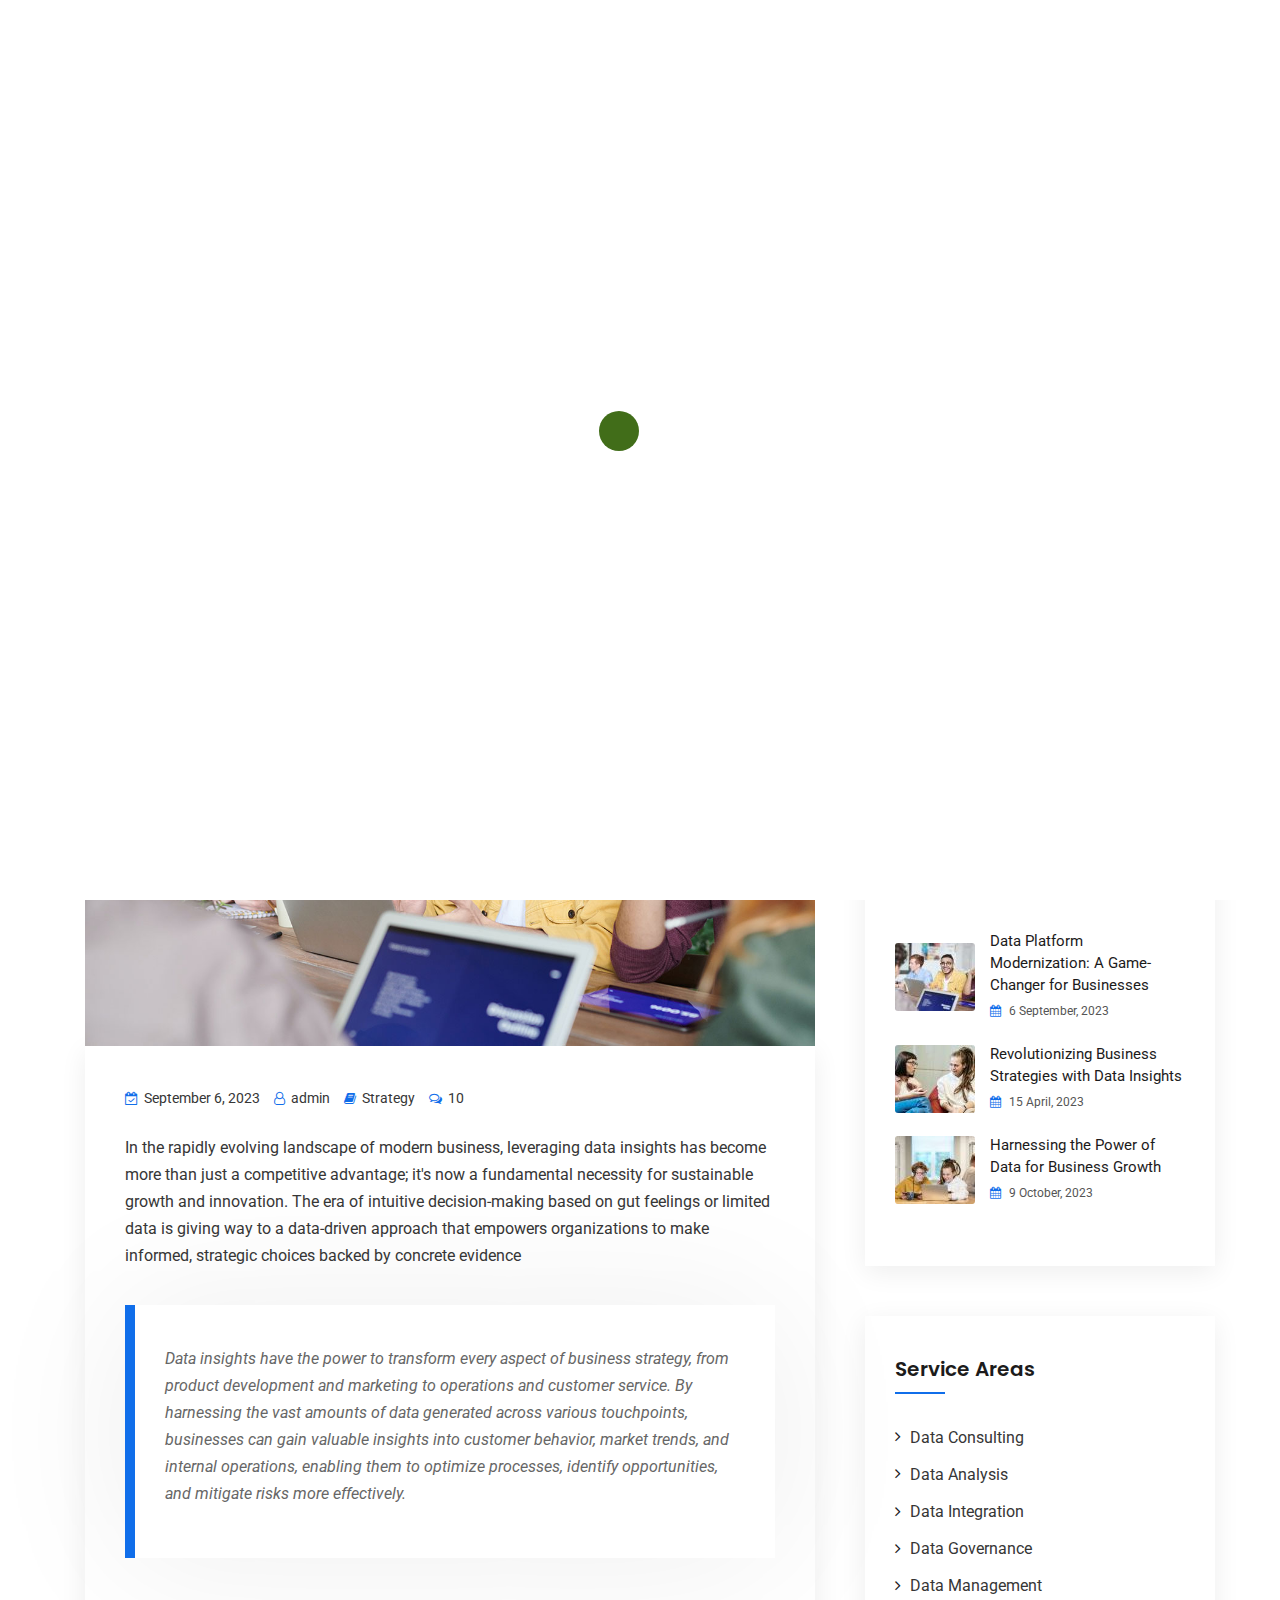
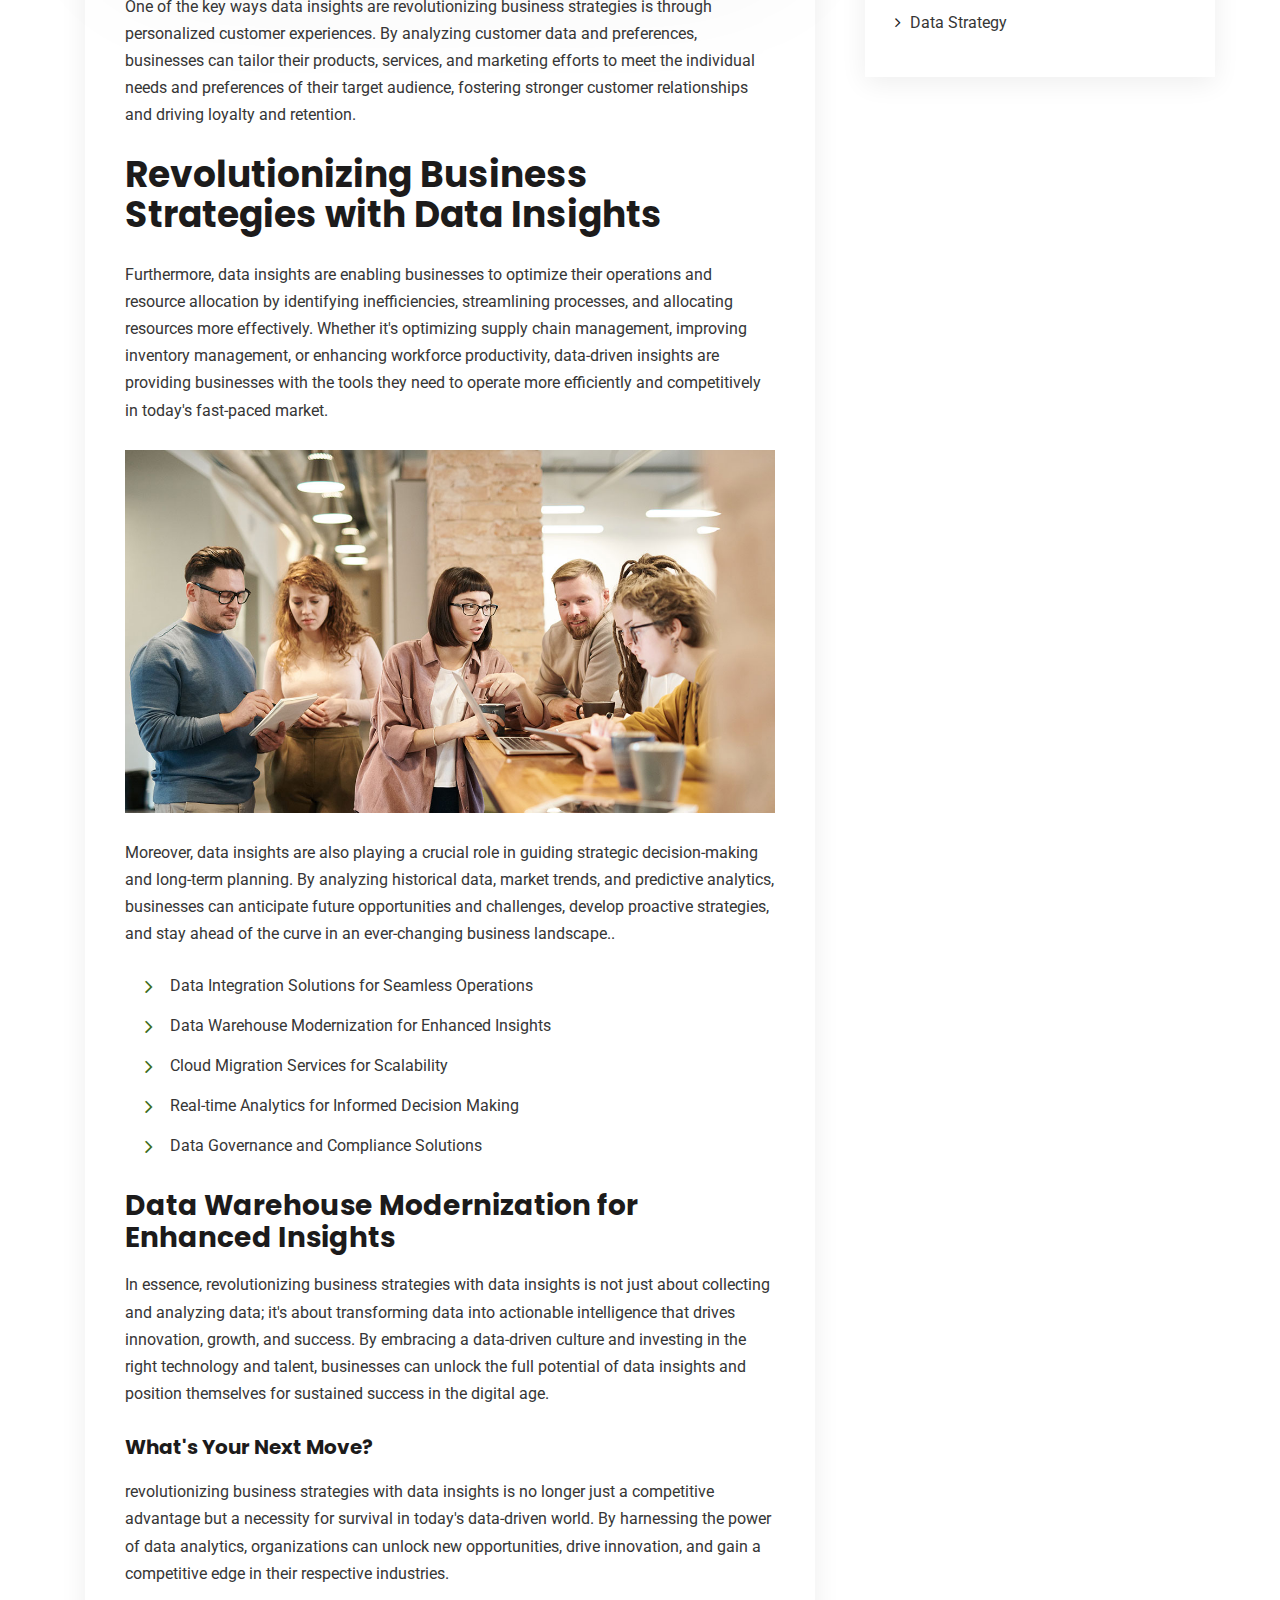
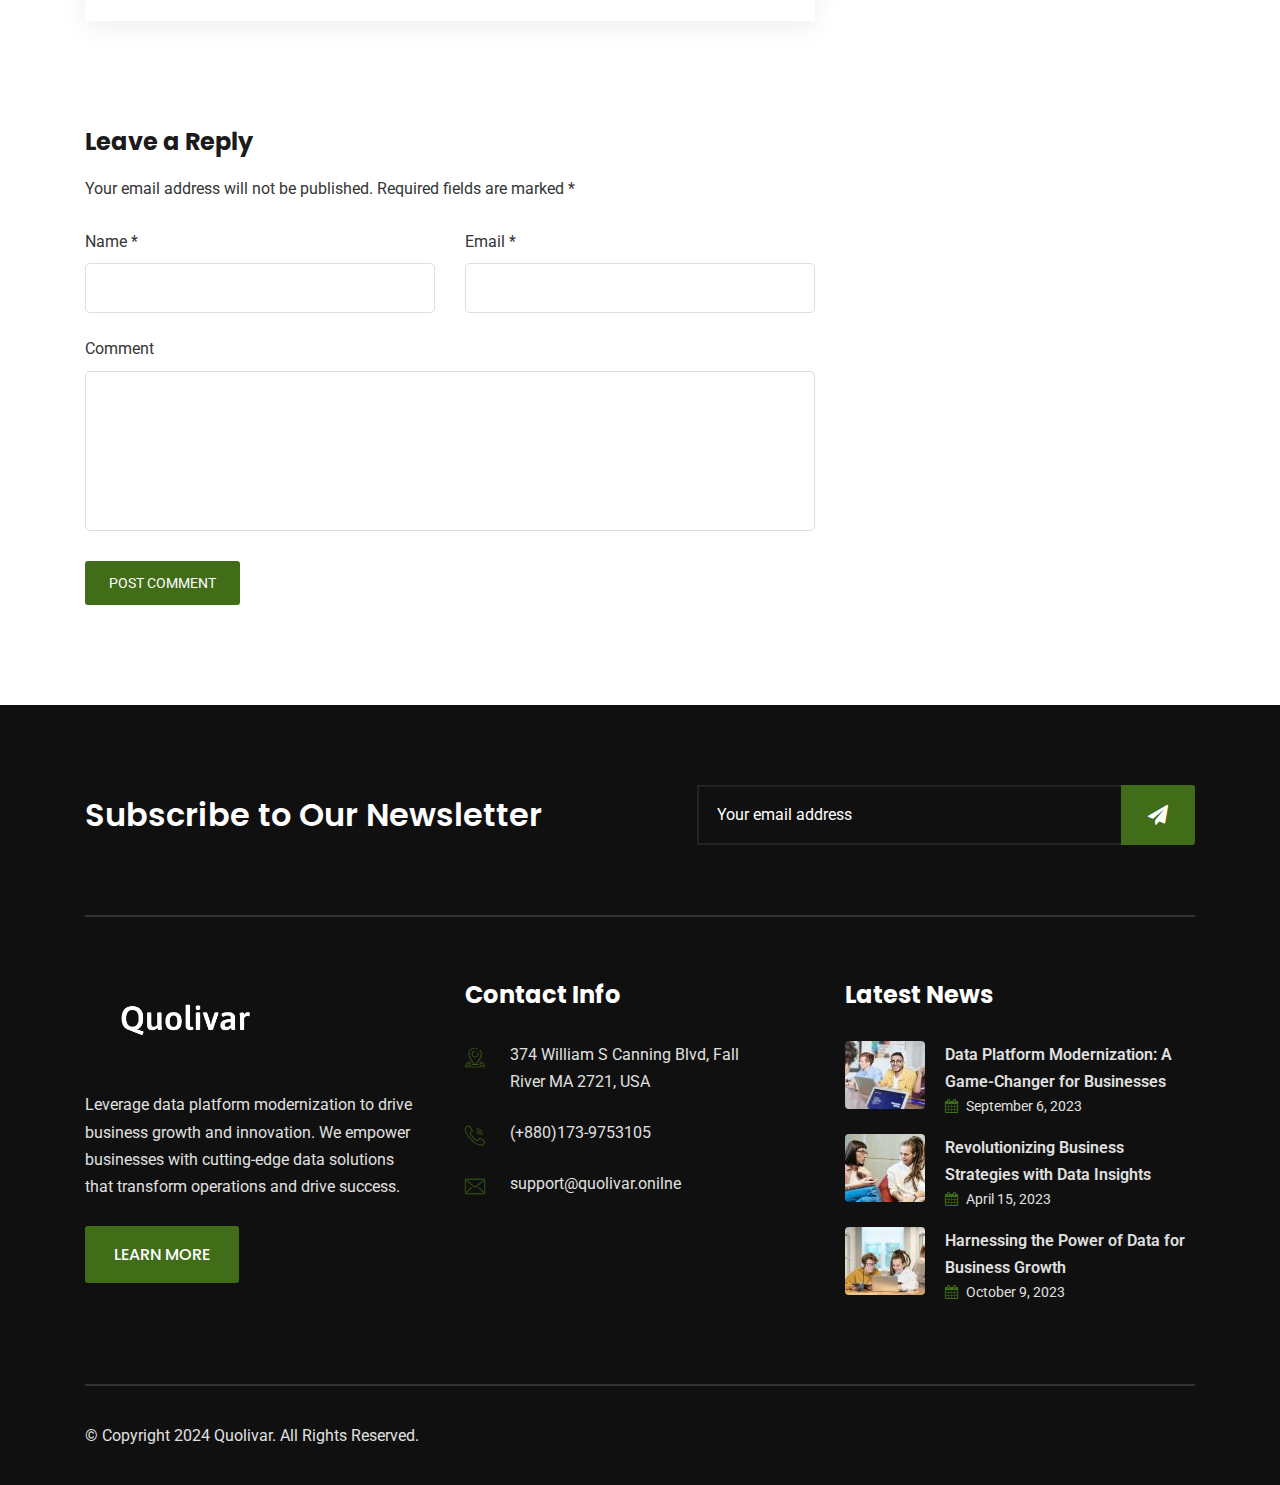
<file: blog-details-2.html>
<!DOCTYPE html>
<html lang="zxx">

<head>
    <!-- meta tag -->
    <meta charset="utf-8">
    <title>Quolivar || Data Platform Modernization</title>
    <meta name="description" content="">
    <!-- responsive tag -->
    <meta http-equiv="x-ua-compatible" content="ie=edge">
    <meta name="viewport" content="width=device-width, initial-scale=1">
    <!-- favicon -->
    <link rel="shortcut icon" type="image/x-icon" href=".//assets/favicon.png">
    <!-- Bootstrap v4.4.1 css -->
    <link rel="stylesheet" type="text/css" href="assets/css/bootstrap.min.css">
    <!-- font-awesome css -->
    <link rel="stylesheet" type="text/css" href="assets/css/font-awesome.min.css">
    <!-- animate css -->
    <link rel="stylesheet" type="text/css" href="assets/css/animate.css">
    <!-- aos css -->
    <link rel="stylesheet" type="text/css" href="assets/css/aos.css">
    <!-- owl.carousel css -->
    <link rel="stylesheet" type="text/css" href="assets/css/owl.carousel.css">
    <!-- slick css -->
    <link rel="stylesheet" type="text/css" href="assets/css/slick.css">
    <!-- off canvas css -->
    <link rel="stylesheet" type="text/css" href="assets/css/off-canvas.css">
    <!-- linea-font css -->
    <link rel="stylesheet" type="text/css" href="assets/fonts/linea-fonts.css">
    <!-- flaticon css  -->
    <link rel="stylesheet" type="text/css" href="assets/fonts/flaticon.css">
    <!-- magnific popup css -->
    <link rel="stylesheet" type="text/css" href="assets/css/magnific-popup.css">
    <!-- Main Menu css -->
    <link rel="stylesheet" href="assets/css/rsmenu-main.css">
    <!-- nivo slider CSS -->
    <link rel="stylesheet" type="text/css" href="assets/inc/custom-slider/css/nivo-slider.css">
    <link rel="stylesheet" type="text/css" href="assets/inc/custom-slider/css/preview.css">
    <!-- rsmenu transitions css -->
    <link rel="stylesheet" href="assets/css/rsmenu-transitions.css">
    <!-- spacing css -->
    <link rel="stylesheet" type="text/css" href="assets/css/rs-spacing.css">
    <!-- style css -->
    <link rel="stylesheet" type="text/css" href="style.css">
    <!-- This stylesheet dynamically changed from style.less -->
    <!-- responsive css -->
    <link rel="stylesheet" type="text/css" href="assets/css/responsive.css">
</head>

<body>

    <!-- Preloader area start here -->
    <div id="loader" class="loader">
        <div class="spinner"></div>
    </div>
    <!--End preloader here -->

    <!--Full width header Start-->
    <div class="full-width-header">
        <!-- Toolbar Start -->
        <div class="toolbar-area hidden-md">
            <div class="container">
                <div class="row">
                    <div class="col-md-5">
                        <div class="toolbar-contact">
                            <ul>
                                <li><i class="flaticon-email"></i><a
                                        href="mailto:support@quolivar.onilne">support@quolivar.onilne</a></li>
                                <li><i class="flaticon-call"></i><a href="tel:+880173-9753105">(+880)173-9753105</a>
                                </li>
                            </ul>
                        </div>
                    </div>
                    <div class="col-md-7">

                    </div>
                </div>
            </div>
        </div>
        <!-- Toolbar End -->

        <!--Header Start-->
        <header id="rs-header" class="rs-header">
            <!-- Menu Start -->
            <div class="menu-area menu-sticky">
                <div class="container">
                    <div class="row">
                        <div class="col-lg-3">
                            <div class="logo-area">
                                <a href="index.html"><img src="assets/logoB.png" alt="logo" width="200px"></a>
                            </div>
                        </div>
                        <div class="col-lg-9 text-right">
                            <div class="rs-menu-area">
                                <div class="main-menu">
                                    <div class="mobile-menu">
                                        <a class="rs-menu-toggle">
                                            <i class="fa fa-bars"></i>
                                        </a>
                                    </div>
                                    <nav class="rs-menu pr-65">
                                        <ul class="nav-menu">
                                            <li class="rs-mega-menu mega-rs "> <a href="index.html">HOME</a>

                                            </li>

                                            <li class=" ">
                                                <a href="about.html">ABOUT US</a>

                                            </li>

                                            <li class="">
                                                <a href="faq.html">FAQ</a>

                                            </li>

                                            <li class="">
                                                <a href="contact.html">CONTACT US</a>

                                            </li>

                                            <li class="current-menu-item">
                                                <a href="blog.html">PUBLICATIONS</a>

                                            </li>

                                        </ul> <!-- //.nav-menu -->
                                    </nav>
                                </div> <!-- //.main-menu -->
                                <div class="expand-btn-inner">
                                    <ul>
                                        <li>
                                            <a id="nav-expander" class="humburger nav-expander" href="#">
                                                <span class="dot1"></span>
                                                <span class="dot2"></span>
                                                <span class="dot3"></span>
                                                <span class="dot4"></span>
                                                <span class="dot5"></span>
                                                <span class="dot6"></span>
                                                <span class="dot7"></span>
                                                <span class="dot8"></span>
                                                <span class="dot9"></span>
                                            </a>
                                        </li>
                                    </ul>
                                </div>
                            </div>
                        </div>
                    </div>
                </div>
            </div>
            <!-- Menu End -->
        </header>
        <!--Header End-->
    </div>
    <!--Full width header End-->

    <!-- Main content Start -->
    <div class="main-content">
        <!-- Breadcrumbs Section Start -->
        <div class="rs-breadcrumbs bg-9">
            <div class="container">
                <div class="content-part text-center">
                    <h1 class="breadcrumbs-title white-color mb-0">PUBLICATIONS DETAILS</h1>
                </div>
            </div>
        </div>
        <!-- Breadcrumbs Section End -->

        <!-- Blog Section Start -->
        <div class="rs-blog inner single pt-100 pb-100 md-pt-80 md-pb-80">
            <div class="container">
                <div class="row">
                    <div class="col-lg-8">
                        <div class="blog-part">
                            <div class="blog-img">
                                <a href="#"><img src="assets/images/blog/1.jpg" alt=""></a>
                            </div>
                            <div class="article-content shadow mb-60">
                                <ul class="blog-meta mb-22">
                                    <li><i class="fa fa-calendar-check-o"></i> September 6, 2023</li>
                                    <li><i class="fa fa-user-o"></i> admin</li>
                                    <li><i class="fa fa-book"></i> <a href="#">Strategy</a></li>
                                    <li><i class="fa fa-comments-o"></i> 10</li>
                                </ul>
                                <p class="desc mb-35">In the rapidly evolving landscape of modern business, leveraging
                                    data insights has become more than just a competitive
                                    advantage; it's now a fundamental necessity for sustainable growth and innovation.
                                    The era of intuitive decision-making
                                    based on gut feelings or limited data is giving way to a data-driven approach that
                                    empowers organizations to make
                                    informed, strategic choices backed by concrete evidence</p>

                                <p class="markup-text mb-35">Data insights have the power to transform every aspect of
                                    business strategy, from product development and marketing to
                                    operations and customer service. By harnessing the vast amounts of data generated
                                    across various touchpoints, businesses
                                    can gain valuable insights into customer behavior, market trends, and internal
                                    operations, enabling them to optimize
                                    processes, identify opportunities, and mitigate risks more effectively.</p>

                                <p class="desc">One of the key ways data insights are revolutionizing business
                                    strategies is through personalized customer experiences.
                                    By analyzing customer data and preferences, businesses can tailor their products,
                                    services, and marketing efforts to
                                    meet the individual needs and preferences of their target audience, fostering
                                    stronger customer relationships and
                                    driving loyalty and retention.
                                </p>

                                <h2>Revolutionizing Business Strategies with Data Insights</h2>

                                <p class="desc">Furthermore, data insights are enabling businesses to optimize their
                                    operations and resource allocation by identifying
                                    inefficiencies, streamlining processes, and allocating resources more effectively.
                                    Whether it's optimizing supply chain
                                    management, improving inventory management, or enhancing workforce productivity,
                                    data-driven insights are providing
                                    businesses with the tools they need to operate more efficiently and competitively in
                                    today's fast-paced market.</p>

                                <div class="mb-26"><img src="assets/images/blog/4.jpg" alt="Single Articles"></div>

                                <p class="desc mb-23">Moreover, data insights are also playing a crucial role in guiding
                                    strategic decision-making and long-term planning. By
                                    analyzing historical data, market trends, and predictive analytics, businesses can
                                    anticipate future opportunities and
                                    challenges, develop proactive strategies, and stay ahead of the curve in an
                                    ever-changing business landscape..</p>

                                <ul class="listing-style2 modify ml-20 mb-28">
                                    <li>Data Integration Solutions for Seamless Operations</li>
                                    <li>Data Warehouse Modernization for Enhanced Insights</li>
                                    <li>Cloud Migration Services for Scalability</li>
                                    <li>Real-time Analytics for Informed Decision Making</li>
                                    <li>Data Governance and Compliance Solutions</li>
                                </ul>

                                <h3 class="mb-17">Data Warehouse Modernization for Enhanced Insights</h3>

                                <p class="desc">In essence, revolutionizing business strategies with data insights is
                                    not just about collecting and analyzing data; it's
                                    about transforming data into actionable intelligence that drives innovation, growth,
                                    and success. By embracing a
                                    data-driven culture and investing in the right technology and talent, businesses can
                                    unlock the full potential of data
                                    insights and position themselves for sustained success in the digital age.</p>

                                <h4 class="mb-17">What's Your Next Move?</h4>

                                <p class="desc mb-0">revolutionizing business strategies with data insights is no longer
                                    just a competitive advantage but a necessity for
                                    survival in today's data-driven world. By harnessing the power of data analytics,
                                    organizations can unlock new
                                    opportunities, drive innovation, and gain a competitive edge in their respective
                                    industries.</p>
                            </div>

                            <div class="bs-contact-form pt-45">
                                <h3 class="title">Leave a Reply</h3>
                                <p>Your email address will not be published. Required fields are marked *</p>
                                <div id="form-messages"></div>
                                <form id="contact-form" method="post"
                                    action="https://rstheme.com/products/html/reobiz/mailer.php">
                                    <div class="row">
                                        <div class="col-lg-6">
                                            <div class="form-field">
                                                <label>Name *</label>
                                                <input type="text" id="name" name="name" required="">
                                            </div>
                                        </div>
                                        <div class="col-lg-6">
                                            <div class="form-field">
                                                <label>Email *</label>
                                                <input type="email" id="email" name="email" required="">
                                            </div>
                                        </div>
                                        <div class="col-lg-12">
                                            <div class="form-field mb-30">
                                                <label>Comment</label>
                                                <textarea rows="7" id="message" name="message"></textarea>
                                            </div>
                                            <div class="form-button mt-30">
                                                <button type="submit" class="readon radius">Post Comment</button>
                                            </div>
                                        </div>
                                    </div>
                                </form>
                            </div>
                        </div>
                    </div>

                    <div class="col-lg-4 md-mb-50 pl-35 lg-pl-15 md-order-first">
                        <div id="sticky-sidebar" class="blog-sidebar">
                            <div class="sidebar-search sidebar-grid shadow mb-50">
                                <form class="search-bar">
                                    <input type="text" placeholder="Search...">
                                    <span>
                                        <button type="submit"><i class="flaticon-search"></i></button>
                                    </span>
                                </form>
                            </div>

                            <div class="sidebar-popular-post sidebar-grid shadow mb-50">
                                <div class="sidebar-title">
                                    <h3 class="title semi-bold mb-20">Recent Post</h3>
                                </div>
                                <div class="single-post mb-20">
                                    <div class="post-image">
                                        <a href="blog-details.html"><img src="assets/images/blog/small/1.jpg"
                                                alt="post image"></a>
                                    </div>
                                    <div class="post-desc">
                                        <div class="post-title">
                                            <h5 class="margin-0"><a href="blog-details.html">Data Platform
                                                    Modernization:
                                                    A Game-Changer for Businesses </a></h5>
                                        </div>
                                        <ul>
                                            <li><i class="fa fa-calendar"></i> 6 September, 2023</li>
                                        </ul>
                                    </div>
                                </div>

                                <div class="single-post mb-20">
                                    <div class="post-image">
                                        <a href="blog-details-2.html"><img src="assets/images/blog/small/2.jpg"
                                                alt="post image"></a>
                                    </div>
                                    <div class="post-desc">
                                        <div class="post-title">
                                            <h5 class="margin-0"><a href="blog-details-2.html">Revolutionizing Business
                                                    Strategies with Data Insights </a></h5>
                                        </div>
                                        <ul>
                                            <li><i class="fa fa-calendar"></i> 15 April, 2023</li>
                                        </ul>
                                    </div>
                                </div>

                                <div class="single-post mb-20">
                                    <div class="post-image">
                                        <a href="blog-details-3.html"><img src="assets/images/blog/small/3.jpg"
                                                alt="post image"></a>
                                    </div>
                                    <div class="post-desc">
                                        <div class="post-title">
                                            <h5 class="margin-0"><a href="blog-details-3.html">Harnessing the Power of
                                                    Data
                                                    for Business Growth </a></h5>
                                        </div>
                                        <ul>
                                            <li><i class="fa fa-calendar"></i> 9 October, 2023</li>
                                        </ul>
                                    </div>
                                </div>
                            </div>

                            <div class="sidebar-categories sidebar-grid shadow">
                                <div class="sidebar-title">
                                    <h3 class="title semi-bold mb-20">Service Areas</h3>
                                </div>
                                <ul>
                                    <li><a href="#">Data Consulting</a></li>
                                    <li><a href="#">Data Analysis</a></li>
                                    <li><a href="#">Data Integration</a></li>
                                    <li><a href="#">Data Governance</a></li>
                                    <li><a href="#">Data Management</a></li>
                                    <li><a href="#">Data Strategy</a></li>
                                </ul>
                            </div>

                        </div>
                    </div>
                </div>
                <div id="sticky-end"></div>
            </div>
        </div>
        <!-- Blog Section End -->
    </div>
    <!-- Main content End -->

    <!-- Footer Start -->
    <footer id="rs-footer" class="rs-footer">
        <div class="container">
            <div class="footer-newsletter">
                <div class="row y-middle">
                    <div class="col-md-6 sm-mb-26">
                        <h3 class="title white-color mb-0">Subscribe to Our Newsletter</h3>
                    </div>
                    <div class="col-md-6 text-right">
                        <form class="newsletter-form">
                            <input type="email" name="email" placeholder="Your email address" required="">
                            <button type="submit"><i class="fa fa-paper-plane"></i></button>
                        </form>
                    </div>
                </div>
            </div>
            <div class="footer-content pt-62 pb-79 md-pb-64 sm-pt-48">
                <div class="row">
                    <div class="col-lg-4 col-md-12 col-sm-12 footer-widget md-mb-39">
                        <div class="about-widget pr-15">
                            <div class="logo-part">
                                <a href="index.html"><img src="assets/logoW.png" alt="Footer Logo" width="200px"></a>
                            </div>
                            <p class="desc">Leverage data platform modernization to drive business growth and
                                innovation. We
                                empower businesses with cutting-edge data solutions that transform operations and drive
                                success.</p>
                            <div class="btn-part">
                                <a class="readon" href="contact.html">Learn More</a>
                            </div>
                        </div>
                    </div>
                    <div class="col-lg-4 col-md-12 col-sm-12 md-mb-32 footer-widget">
                        <h4 class="widget-title">Contact Info</h4>
                        <ul class="address-widget pr-40">
                            <li>
                                <i class="flaticon-location"></i>
                                <div class="desc">374 William S Canning Blvd, Fall River MA 2721, USA</div>
                            </li>
                            <li>
                                <i class="flaticon-call"></i>
                                <div class="desc">
                                    <a href="tel:+8801739753105">(+880)173-9753105</a>
                                </div>
                            </li>
                            <li>
                                <i class="flaticon-email"></i>
                                <div class="desc">
                                    <a href="mailto:support@quolivar.onilne">support@quolivar.onilne</a>
                                </div>
                            </li>

                        </ul>
                    </div>
                    <div class="col-lg-4 col-md-12 col-sm-12 footer-widget">
                        <h4 class="widget-title">Latest News</h4>
                        <div class="footer-post">
                            <div class="post-wrap mb-15">
                                <div class="post-img">
                                    <a href="blog.html"><img src="assets/images/blog/small/1.jpg" alt=""></a>
                                </div>
                                <div class="post-desc">
                                    <a href="blog.html">Data Platform Modernization: A Game-Changer for
                                        Businesses</a>
                                    <div class="date-post">
                                        <i class="fa fa-calendar"></i>
                                        September 6, 2023
                                    </div>
                                </div>
                            </div>
                            <div class="post-wrap mb-15">
                                <div class="post-img">
                                    <a href="blog.html"><img src="assets/images/blog/small/2.jpg" alt=""></a>
                                </div>
                                <div class="post-desc">
                                    <a href="blog.html">Revolutionizing Business Strategies with Data Insights</a>
                                    <div class="date-post">
                                        <i class="fa fa-calendar"></i>
                                        April 15, 2023
                                    </div>
                                </div>
                            </div>
                            <div class="post-wrap">
                                <div class="post-img">
                                    <a href="blog.html"><img src="assets/images/blog/small/3.jpg" alt=""></a>
                                </div>
                                <div class="post-desc">
                                    <a href="blog.html">Harnessing the Power of Data for Business Growth</a>
                                    <div class="date-post">
                                        <i class="fa fa-calendar"></i>
                                        October 9, 2023
                                    </div>
                                </div>
                            </div>
                        </div>
                    </div>
                </div>
            </div>
            <div class="footer-bottom">
                <div class="row y-middle">
                    <div class="col-lg-6 col-md-8 sm-mb-21">
                        <div class="copyright">
                            <p>© Copyright 2024 Quolivar. All Rights Reserved.</p>
                        </div>
                    </div>

                </div>
            </div>
        </div>
    </footer>
    <!-- Footer End -->

    <!-- start scrollUp  -->
    <div id="scrollUp">
        <i class="fa fa-angle-up"></i>
    </div>
    <!-- End scrollUp  -->

    <!-- Search Modal Start -->
    <div aria-hidden="true" class="modal fade search-modal" role="dialog" tabindex="-1">
        <button type="button" class="close" data-dismiss="modal" aria-label="Close">
            <span class="flaticon-cross"></span>
        </button>
        <div class="modal-dialog modal-dialog-centered">
            <div class="modal-content">
                <div class="search-block clearfix">
                    <form>
                        <div class="form-group">
                            <input class="form-control" placeholder="Search Here..." type="text" required="">
                            <button type="submit"><i class="fa fa-search"></i></button>
                        </div>
                    </form>
                </div>
            </div>
        </div>
    </div>
    <!-- Search Modal End -->

    <!-- modernizr js -->
    <script src="assets/js/modernizr-2.8.3.min.js"></script>
    <!-- jquery latest version -->
    <script src="assets/js/jquery.min.js"></script>
    <!-- Bootstrap v4.4.1 js -->
    <script src="assets/js/bootstrap.min.js"></script>
    <!-- Menu js -->
    <script src="assets/js/rsmenu-main.js"></script>
    <!-- op nav js -->
    <script src="assets/js/jquery.nav.js"></script>
    <!-- owl.carousel js -->
    <script src="assets/js/owl.carousel.min.js"></script>
    <!-- Slick js -->
    <script src="assets/js/slick.min.js"></script>
    <!-- isotope.pkgd.min js -->
    <script src="assets/js/isotope.pkgd.min.js"></script>
    <!-- imagesloaded.pkgd.min js -->
    <script src="assets/js/imagesloaded.pkgd.min.js"></script>
    <!-- wow js -->
    <script src="assets/js/wow.min.js"></script>
    <!-- aos js -->
    <script src="assets/js/aos.js"></script>
    <!-- Skill bar js -->
    <script src="assets/js/skill.bars.jquery.js"></script>
    <script src="assets/js/jquery.counterup.min.js"></script>
    <!-- counter top js -->
    <script src="assets/js/waypoints.min.js"></script>
    <!-- video js -->
    <script src="assets/js/jquery.mb.YTPlayer.min.js"></script>
    <!-- magnific popup js -->
    <script src="assets/js/jquery.magnific-popup.min.js"></script>
    <!-- Nivo slider js -->
    <script src="assets/inc/custom-slider/js/jquery.nivo.slider.js"></script>
    <!-- plugins js -->
    <script src="assets/js/plugins.js"></script>
    <!-- contact form js -->
    <script src="assets/js/contact.form.js"></script>
    <!-- main js -->
    <script src="assets/js/main.js"></script>
</body>

<!-- Mirrored from rstheme.com/products/html/reobiz/blog-single.html by HTTrack Website Copier/3.x [XR&CO'2014], Mon, 17 Jul 2023 20:58:37 GMT -->

</html>
</file>
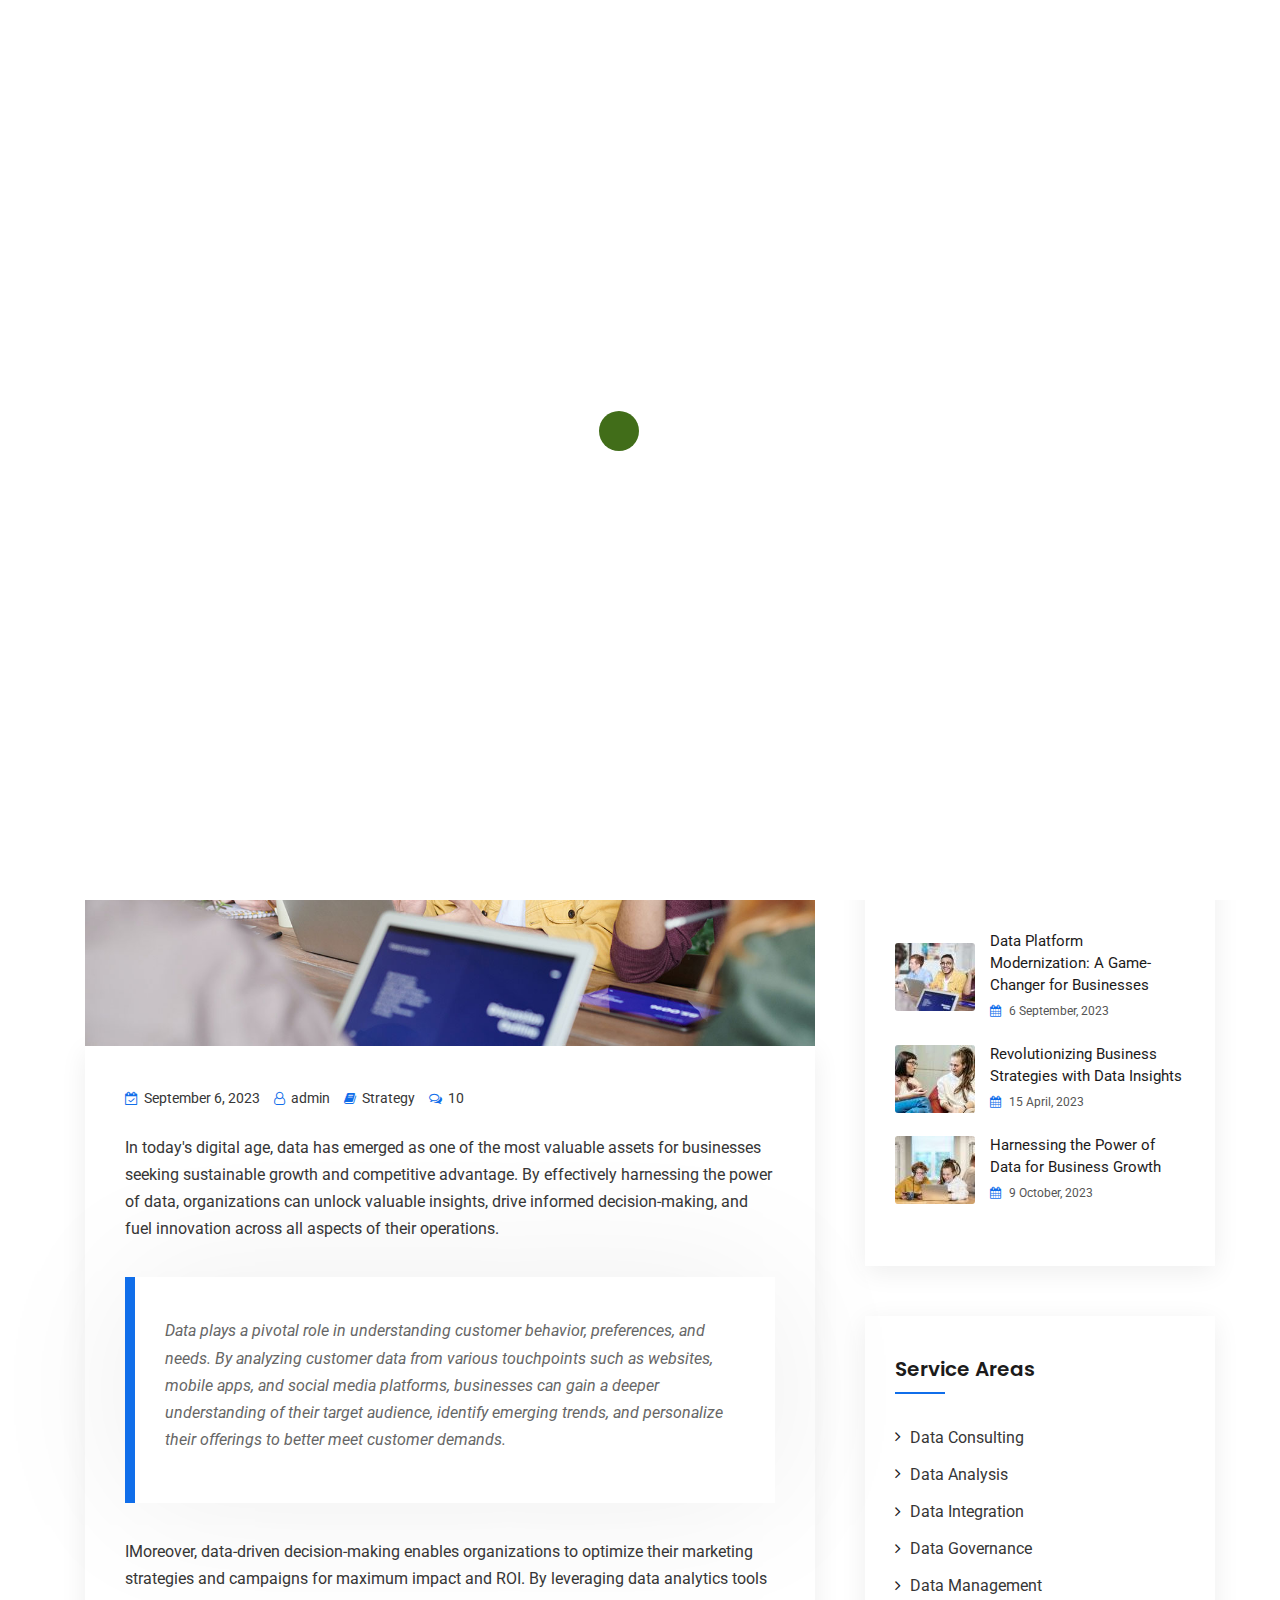
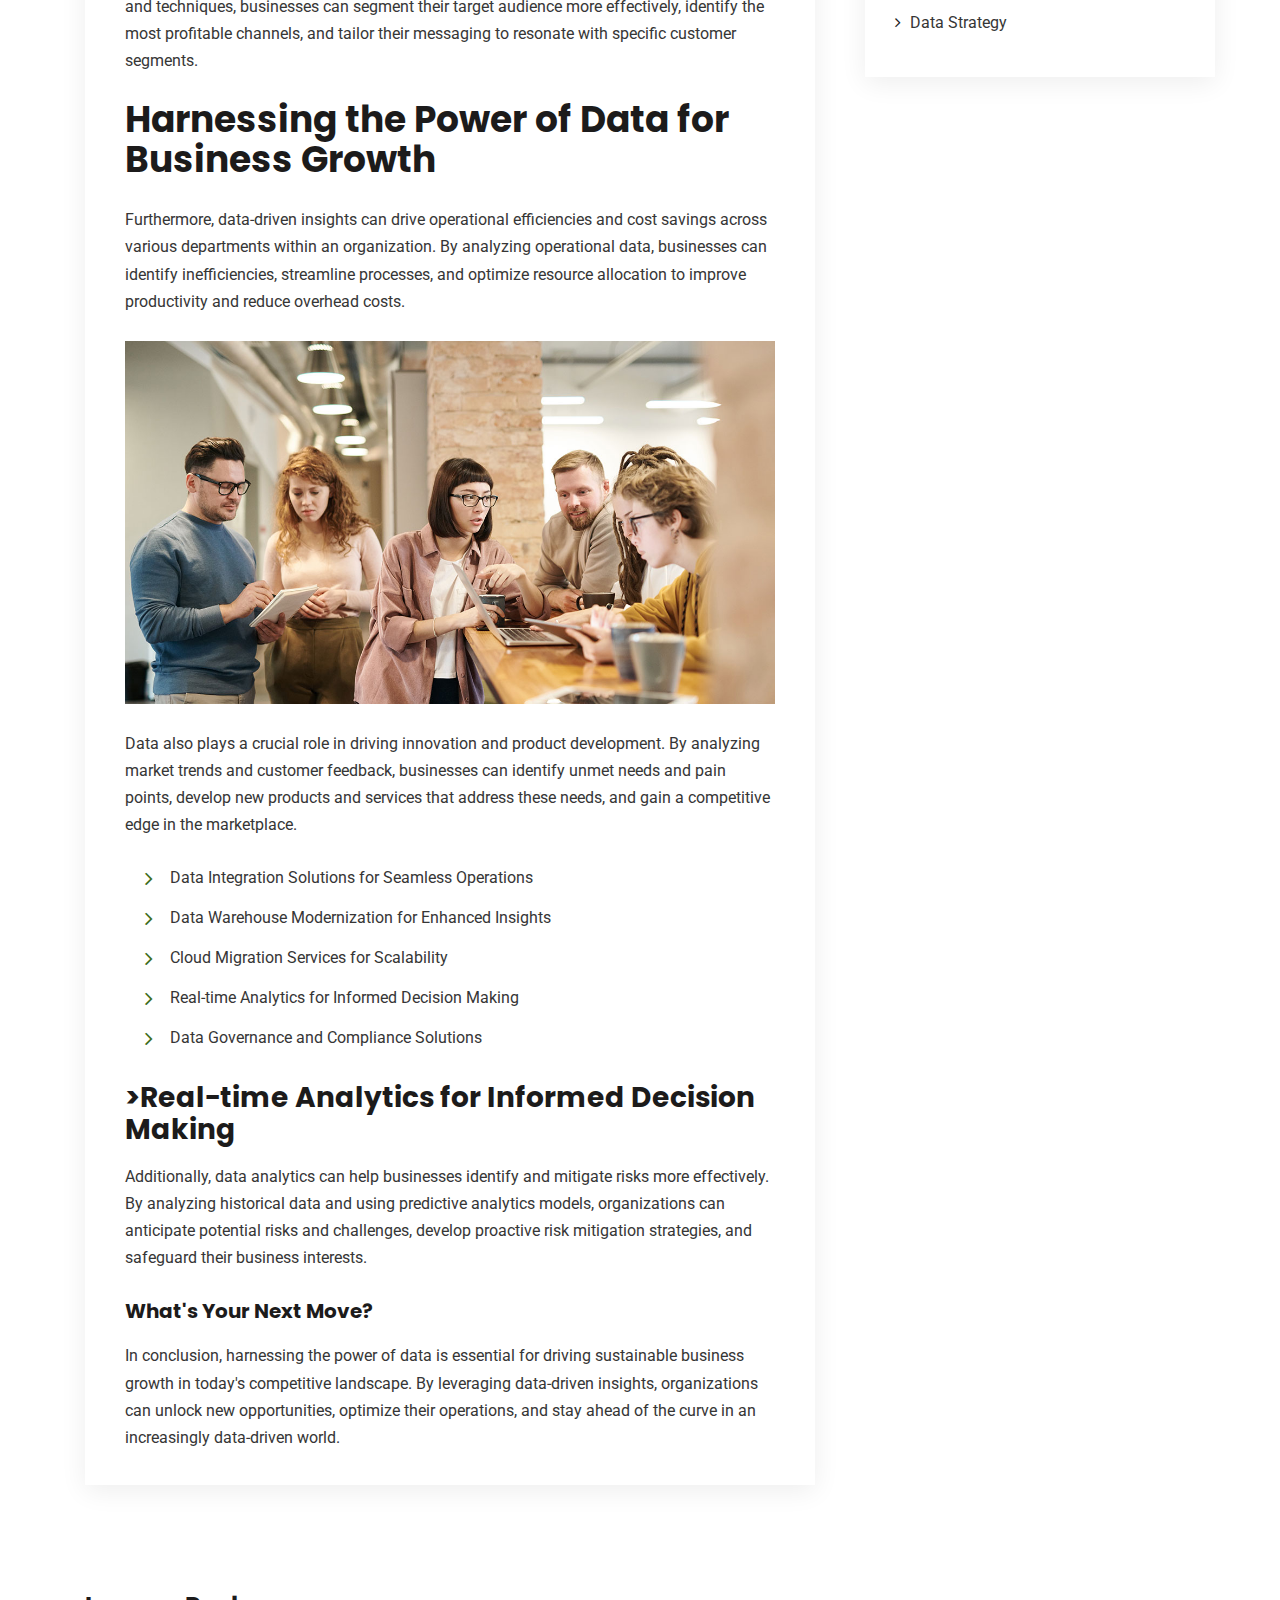
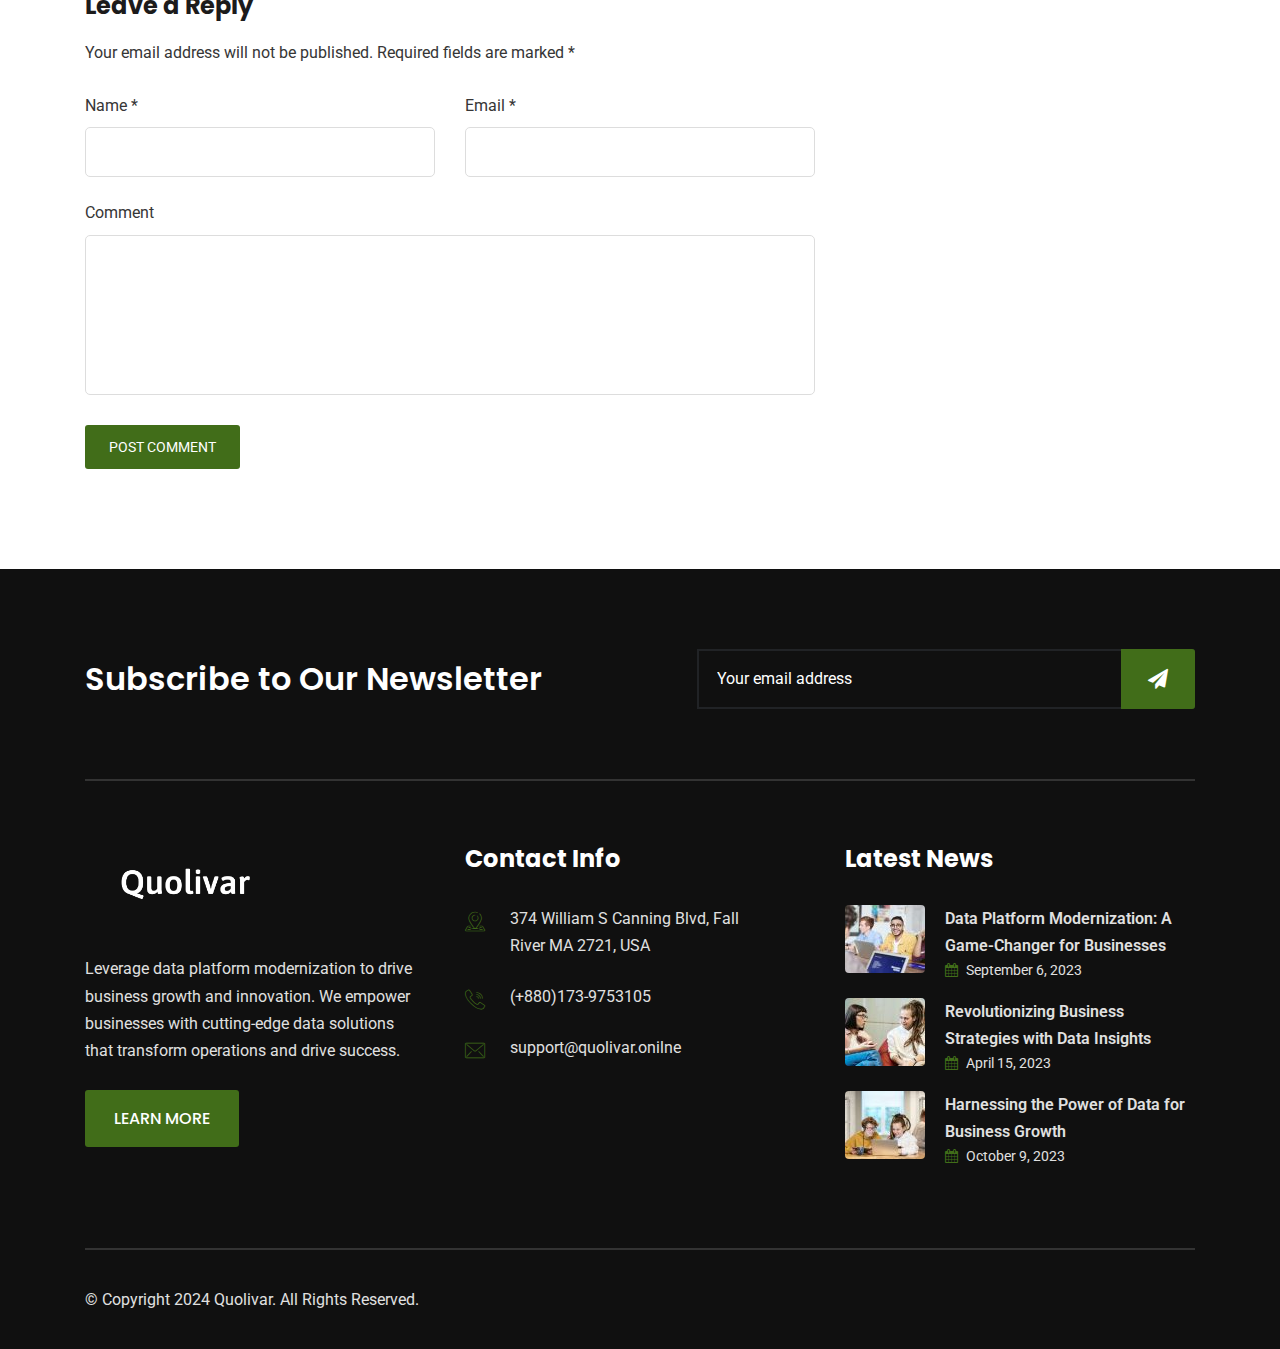
<file: blog-details-3.html>
<!DOCTYPE html>
<html lang="zxx">

<head>
    <!-- meta tag -->
    <meta charset="utf-8">
    <title>Quolivar || Data Platform Modernization</title>
    <meta name="description" content="">
    <!-- responsive tag -->
    <meta http-equiv="x-ua-compatible" content="ie=edge">
    <meta name="viewport" content="width=device-width, initial-scale=1">
    <!-- favicon -->
    <link rel="shortcut icon" type="image/x-icon" href=".//assets/favicon.png">
    <!-- Bootstrap v4.4.1 css -->
    <link rel="stylesheet" type="text/css" href="assets/css/bootstrap.min.css">
    <!-- font-awesome css -->
    <link rel="stylesheet" type="text/css" href="assets/css/font-awesome.min.css">
    <!-- animate css -->
    <link rel="stylesheet" type="text/css" href="assets/css/animate.css">
    <!-- aos css -->
    <link rel="stylesheet" type="text/css" href="assets/css/aos.css">
    <!-- owl.carousel css -->
    <link rel="stylesheet" type="text/css" href="assets/css/owl.carousel.css">
    <!-- slick css -->
    <link rel="stylesheet" type="text/css" href="assets/css/slick.css">
    <!-- off canvas css -->
    <link rel="stylesheet" type="text/css" href="assets/css/off-canvas.css">
    <!-- linea-font css -->
    <link rel="stylesheet" type="text/css" href="assets/fonts/linea-fonts.css">
    <!-- flaticon css  -->
    <link rel="stylesheet" type="text/css" href="assets/fonts/flaticon.css">
    <!-- magnific popup css -->
    <link rel="stylesheet" type="text/css" href="assets/css/magnific-popup.css">
    <!-- Main Menu css -->
    <link rel="stylesheet" href="assets/css/rsmenu-main.css">
    <!-- nivo slider CSS -->
    <link rel="stylesheet" type="text/css" href="assets/inc/custom-slider/css/nivo-slider.css">
    <link rel="stylesheet" type="text/css" href="assets/inc/custom-slider/css/preview.css">
    <!-- rsmenu transitions css -->
    <link rel="stylesheet" href="assets/css/rsmenu-transitions.css">
    <!-- spacing css -->
    <link rel="stylesheet" type="text/css" href="assets/css/rs-spacing.css">
    <!-- style css -->
    <link rel="stylesheet" type="text/css" href="style.css">
    <!-- This stylesheet dynamically changed from style.less -->
    <!-- responsive css -->
    <link rel="stylesheet" type="text/css" href="assets/css/responsive.css">
</head>

<body>

    <!-- Preloader area start here -->
    <div id="loader" class="loader">
        <div class="spinner"></div>
    </div>
    <!--End preloader here -->

    <!--Full width header Start-->
    <div class="full-width-header">
        <!-- Toolbar Start -->
        <div class="toolbar-area hidden-md">
            <div class="container">
                <div class="row">
                    <div class="col-md-5">
                        <div class="toolbar-contact">
                            <ul>
                                <li><i class="flaticon-email"></i><a
                                        href="mailto:support@quolivar.onilne">support@quolivar.onilne</a></li>
                                <li><i class="flaticon-call"></i><a href="tel:+880173-9753105">(+880)173-9753105</a>
                                </li>
                            </ul>
                        </div>
                    </div>
                    <div class="col-md-7">

                    </div>
                </div>
            </div>
        </div>
        <!-- Toolbar End -->

        <!--Header Start-->
        <header id="rs-header" class="rs-header">
            <!-- Menu Start -->
            <div class="menu-area menu-sticky">
                <div class="container">
                    <div class="row">
                        <div class="col-lg-3">
                            <div class="logo-area">
                                <a href="index.html"><img src="assets/logoB.png" alt="logo" width="200px"></a>
                            </div>
                        </div>
                        <div class="col-lg-9 text-right">
                            <div class="rs-menu-area">
                                <div class="main-menu">
                                    <div class="mobile-menu">
                                        <a class="rs-menu-toggle">
                                            <i class="fa fa-bars"></i>
                                        </a>
                                    </div>
                                    <nav class="rs-menu pr-65">
                                        <ul class="nav-menu">
                                            <li class="rs-mega-menu mega-rs "> <a href="index.html">HOME</a>

                                            </li>

                                            <li class=" ">
                                                <a href="about.html">ABOUT US</a>

                                            </li>

                                            <li class="">
                                                <a href="faq.html">FAQ</a>

                                            </li>

                                            <li class="">
                                                <a href="contact.html">CONTACT US</a>

                                            </li>

                                            <li class="current-menu-item">
                                                <a href="blog.html">PUBLICATIONS</a>

                                            </li>

                                        </ul> <!-- //.nav-menu -->
                                    </nav>
                                </div> <!-- //.main-menu -->
                                <div class="expand-btn-inner">
                                    <ul>
                                        <li>
                                            <a id="nav-expander" class="humburger nav-expander" href="#">
                                                <span class="dot1"></span>
                                                <span class="dot2"></span>
                                                <span class="dot3"></span>
                                                <span class="dot4"></span>
                                                <span class="dot5"></span>
                                                <span class="dot6"></span>
                                                <span class="dot7"></span>
                                                <span class="dot8"></span>
                                                <span class="dot9"></span>
                                            </a>
                                        </li>
                                    </ul>
                                </div>
                            </div>
                        </div>
                    </div>
                </div>
            </div>
            <!-- Menu End -->
        </header>
        <!--Header End-->
    </div>
    <!--Full width header End-->

    <!-- Main content Start -->
    <div class="main-content">
        <!-- Breadcrumbs Section Start -->
        <div class="rs-breadcrumbs bg-9">
            <div class="container">
                <div class="content-part text-center">
                    <h1 class="breadcrumbs-title white-color mb-0">PUBLICATIONS DETAILS</h1>
                </div>
            </div>
        </div>
        <!-- Breadcrumbs Section End -->

        <!-- Blog Section Start -->
        <div class="rs-blog inner single pt-100 pb-100 md-pt-80 md-pb-80">
            <div class="container">
                <div class="row">
                    <div class="col-lg-8">
                        <div class="blog-part">
                            <div class="blog-img">
                                <a href="#"><img src="assets/images/blog/1.jpg" alt=""></a>
                            </div>
                            <div class="article-content shadow mb-60">
                                <ul class="blog-meta mb-22">
                                    <li><i class="fa fa-calendar-check-o"></i> September 6, 2023</li>
                                    <li><i class="fa fa-user-o"></i> admin</li>
                                    <li><i class="fa fa-book"></i> <a href="#">Strategy</a></li>
                                    <li><i class="fa fa-comments-o"></i> 10</li>
                                </ul>
                                <p class="desc mb-35">In today's digital age, data has emerged as one of the most
                                    valuable assets for businesses seeking sustainable growth
                                    and competitive advantage. By effectively harnessing the power of data,
                                    organizations can unlock valuable insights,
                                    drive informed decision-making, and fuel innovation across all aspects of their
                                    operations.</p>

                                <p class="markup-text mb-35">Data plays a pivotal role in understanding customer
                                    behavior, preferences, and needs. By analyzing customer data from
                                    various touchpoints such as websites, mobile apps, and social media platforms,
                                    businesses can gain a deeper
                                    understanding of their target audience, identify emerging trends, and personalize
                                    their offerings to better meet
                                    customer demands.</p>

                                <p class="desc">IMoreover, data-driven decision-making enables organizations to optimize
                                    their marketing strategies and campaigns for
                                    maximum impact and ROI. By leveraging data analytics tools and techniques,
                                    businesses can segment their target audience
                                    more effectively, identify the most profitable channels, and tailor their messaging
                                    to resonate with specific customer
                                    segments.
                                </p>

                                <h2>Harnessing the Power of Data for Business Growth</h2>

                                <p class="desc">Furthermore, data-driven insights can drive operational efficiencies and
                                    cost savings across various departments within
                                    an organization. By analyzing operational data, businesses can identify
                                    inefficiencies, streamline processes, and
                                    optimize resource allocation to improve productivity and reduce overhead costs.</p>

                                <div class="mb-26"><img src="assets/images/blog/4.jpg" alt="Single Articles"></div>

                                <p class="desc mb-23">Data also plays a crucial role in driving innovation and product
                                    development. By analyzing market trends and customer
                                    feedback, businesses can identify unmet needs and pain points, develop new products
                                    and services that address these
                                    needs, and gain a competitive edge in the marketplace.</p>

                                <ul class="listing-style2 modify ml-20 mb-28">
                                    <li>Data Integration Solutions for Seamless Operations</li>
                                    <li>Data Warehouse Modernization for Enhanced Insights</li>
                                    <li>Cloud Migration Services for Scalability</li>
                                    <li>Real-time Analytics for Informed Decision Making</li>
                                    <li>Data Governance and Compliance Solutions</li>
                                </ul>
                                <h3 class="mb-17">>Real-time Analytics for Informed Decision Making</h3>

                                <p class="desc">Additionally, data analytics can help businesses identify and mitigate
                                    risks more effectively. By analyzing historical
                                    data and using predictive analytics models, organizations can anticipate potential
                                    risks and challenges, develop
                                    proactive risk mitigation strategies, and safeguard their business interests.</p>

                                <h4 class="mb-17">What's Your Next Move?</h4>

                                <p class="desc mb-0">In conclusion, harnessing the power of data is essential for
                                    driving sustainable business growth in today's competitive
                                    landscape. By leveraging data-driven insights, organizations can unlock new
                                    opportunities, optimize their operations,
                                    and stay ahead of the curve in an increasingly data-driven world.</p>
                            </div>

                            <div class="bs-contact-form pt-45">
                                <h3 class="title">Leave a Reply</h3>
                                <p>Your email address will not be published. Required fields are marked *</p>
                                <div id="form-messages"></div>
                                <form id="contact-form" method="post"
                                    action="https://rstheme.com/products/html/reobiz/mailer.php">
                                    <div class="row">
                                        <div class="col-lg-6">
                                            <div class="form-field">
                                                <label>Name *</label>
                                                <input type="text" id="name" name="name" required="">
                                            </div>
                                        </div>
                                        <div class="col-lg-6">
                                            <div class="form-field">
                                                <label>Email *</label>
                                                <input type="email" id="email" name="email" required="">
                                            </div>
                                        </div>
                                        <div class="col-lg-12">
                                            <div class="form-field mb-30">
                                                <label>Comment</label>
                                                <textarea rows="7" id="message" name="message"></textarea>
                                            </div>
                                            <div class="form-button mt-30">
                                                <button type="submit" class="readon radius">Post Comment</button>
                                            </div>
                                        </div>
                                    </div>
                                </form>
                            </div>
                        </div>
                    </div>

                    <div class="col-lg-4 md-mb-50 pl-35 lg-pl-15 md-order-first">
                        <div id="sticky-sidebar" class="blog-sidebar">
                            <div class="sidebar-search sidebar-grid shadow mb-50">
                                <form class="search-bar">
                                    <input type="text" placeholder="Search...">
                                    <span>
                                        <button type="submit"><i class="flaticon-search"></i></button>
                                    </span>
                                </form>
                            </div>

                            <div class="sidebar-popular-post sidebar-grid shadow mb-50">
                                <div class="sidebar-title">
                                    <h3 class="title semi-bold mb-20">Recent Post</h3>
                                </div>
                                <div class="single-post mb-20">
                                    <div class="post-image">
                                        <a href="blog-details.html"><img src="assets/images/blog/small/1.jpg"
                                                alt="post image"></a>
                                    </div>
                                    <div class="post-desc">
                                        <div class="post-title">
                                            <h5 class="margin-0"><a href="blog-details.html">Data Platform
                                                    Modernization:
                                                    A Game-Changer for Businesses </a></h5>
                                        </div>
                                        <ul>
                                            <li><i class="fa fa-calendar"></i> 6 September, 2023</li>
                                        </ul>
                                    </div>
                                </div>

                                <div class="single-post mb-20">
                                    <div class="post-image">
                                        <a href="blog-details-2.html"><img src="assets/images/blog/small/2.jpg"
                                                alt="post image"></a>
                                    </div>
                                    <div class="post-desc">
                                        <div class="post-title">
                                            <h5 class="margin-0"><a href="blog-details-2.html">Revolutionizing Business
                                                    Strategies with Data Insights </a></h5>
                                        </div>
                                        <ul>
                                            <li><i class="fa fa-calendar"></i> 15 April, 2023</li>
                                        </ul>
                                    </div>
                                </div>

                                <div class="single-post mb-20">
                                    <div class="post-image">
                                        <a href="blog-details-3.html"><img src="assets/images/blog/small/3.jpg"
                                                alt="post image"></a>
                                    </div>
                                    <div class="post-desc">
                                        <div class="post-title">
                                            <h5 class="margin-0"><a href="blog-details-3.html">Harnessing the Power of
                                                    Data
                                                    for Business Growth </a></h5>
                                        </div>
                                        <ul>
                                            <li><i class="fa fa-calendar"></i> 9 October, 2023</li>
                                        </ul>
                                    </div>
                                </div>
                            </div>

                            <div class="sidebar-categories sidebar-grid shadow">
                                <div class="sidebar-title">
                                    <h3 class="title semi-bold mb-20">Service Areas</h3>
                                </div>
                                <ul>
                                    <li><a href="#">Data Consulting</a></li>
                                    <li><a href="#">Data Analysis</a></li>
                                    <li><a href="#">Data Integration</a></li>
                                    <li><a href="#">Data Governance</a></li>
                                    <li><a href="#">Data Management</a></li>
                                    <li><a href="#">Data Strategy</a></li>
                                </ul>
                            </div>

                        </div>
                    </div>
                </div>
                <div id="sticky-end"></div>
            </div>
        </div>
        <!-- Blog Section End -->
    </div>
    <!-- Main content End -->

    <!-- Footer Start -->
    <footer id="rs-footer" class="rs-footer">
        <div class="container">
            <div class="footer-newsletter">
                <div class="row y-middle">
                    <div class="col-md-6 sm-mb-26">
                        <h3 class="title white-color mb-0">Subscribe to Our Newsletter</h3>
                    </div>
                    <div class="col-md-6 text-right">
                        <form class="newsletter-form">
                            <input type="email" name="email" placeholder="Your email address" required="">
                            <button type="submit"><i class="fa fa-paper-plane"></i></button>
                        </form>
                    </div>
                </div>
            </div>
            <div class="footer-content pt-62 pb-79 md-pb-64 sm-pt-48">
                <div class="row">
                    <div class="col-lg-4 col-md-12 col-sm-12 footer-widget md-mb-39">
                        <div class="about-widget pr-15">
                            <div class="logo-part">
                                <a href="index.html"><img src="assets/logoW.png" alt="Footer Logo" width="200px"></a>
                            </div>
                            <p class="desc">Leverage data platform modernization to drive business growth and
                                innovation. We
                                empower businesses with cutting-edge data solutions that transform operations and drive
                                success.</p>
                            <div class="btn-part">
                                <a class="readon" href="contact.html">Learn More</a>
                            </div>
                        </div>
                    </div>
                    <div class="col-lg-4 col-md-12 col-sm-12 md-mb-32 footer-widget">
                        <h4 class="widget-title">Contact Info</h4>
                        <ul class="address-widget pr-40">
                            <li>
                                <i class="flaticon-location"></i>
                                <div class="desc">374 William S Canning Blvd, Fall River MA 2721, USA</div>
                            </li>
                            <li>
                                <i class="flaticon-call"></i>
                                <div class="desc">
                                    <a href="tel:+8801739753105">(+880)173-9753105</a>
                                </div>
                            </li>
                            <li>
                                <i class="flaticon-email"></i>
                                <div class="desc">
                                    <a href="mailto:support@quolivar.onilne">support@quolivar.onilne</a>
                                </div>
                            </li>

                        </ul>
                    </div>
                    <div class="col-lg-4 col-md-12 col-sm-12 footer-widget">
                        <h4 class="widget-title">Latest News</h4>
                        <div class="footer-post">
                            <div class="post-wrap mb-15">
                                <div class="post-img">
                                    <a href="blog.html"><img src="assets/images/blog/small/1.jpg" alt=""></a>
                                </div>
                                <div class="post-desc">
                                    <a href="blog.html">Data Platform Modernization: A Game-Changer for
                                        Businesses</a>
                                    <div class="date-post">
                                        <i class="fa fa-calendar"></i>
                                        September 6, 2023
                                    </div>
                                </div>
                            </div>
                            <div class="post-wrap mb-15">
                                <div class="post-img">
                                    <a href="blog.html"><img src="assets/images/blog/small/2.jpg" alt=""></a>
                                </div>
                                <div class="post-desc">
                                    <a href="blog.html">Revolutionizing Business Strategies with Data Insights</a>
                                    <div class="date-post">
                                        <i class="fa fa-calendar"></i>
                                        April 15, 2023
                                    </div>
                                </div>
                            </div>
                            <div class="post-wrap">
                                <div class="post-img">
                                    <a href="blog.html"><img src="assets/images/blog/small/3.jpg" alt=""></a>
                                </div>
                                <div class="post-desc">
                                    <a href="blog.html">Harnessing the Power of Data for Business Growth</a>
                                    <div class="date-post">
                                        <i class="fa fa-calendar"></i>
                                        October 9, 2023
                                    </div>
                                </div>
                            </div>
                        </div>
                    </div>
                </div>
            </div>
            <div class="footer-bottom">
                <div class="row y-middle">
                    <div class="col-lg-6 col-md-8 sm-mb-21">
                        <div class="copyright">
                            <p>© Copyright 2024 Quolivar. All Rights Reserved.</p>
                        </div>
                    </div>

                </div>
            </div>
        </div>
    </footer>
    <!-- Footer End -->

    <!-- start scrollUp  -->
    <div id="scrollUp">
        <i class="fa fa-angle-up"></i>
    </div>
    <!-- End scrollUp  -->

    <!-- Search Modal Start -->
    <div aria-hidden="true" class="modal fade search-modal" role="dialog" tabindex="-1">
        <button type="button" class="close" data-dismiss="modal" aria-label="Close">
            <span class="flaticon-cross"></span>
        </button>
        <div class="modal-dialog modal-dialog-centered">
            <div class="modal-content">
                <div class="search-block clearfix">
                    <form>
                        <div class="form-group">
                            <input class="form-control" placeholder="Search Here..." type="text" required="">
                            <button type="submit"><i class="fa fa-search"></i></button>
                        </div>
                    </form>
                </div>
            </div>
        </div>
    </div>
    <!-- Search Modal End -->

    <!-- modernizr js -->
    <script src="assets/js/modernizr-2.8.3.min.js"></script>
    <!-- jquery latest version -->
    <script src="assets/js/jquery.min.js"></script>
    <!-- Bootstrap v4.4.1 js -->
    <script src="assets/js/bootstrap.min.js"></script>
    <!-- Menu js -->
    <script src="assets/js/rsmenu-main.js"></script>
    <!-- op nav js -->
    <script src="assets/js/jquery.nav.js"></script>
    <!-- owl.carousel js -->
    <script src="assets/js/owl.carousel.min.js"></script>
    <!-- Slick js -->
    <script src="assets/js/slick.min.js"></script>
    <!-- isotope.pkgd.min js -->
    <script src="assets/js/isotope.pkgd.min.js"></script>
    <!-- imagesloaded.pkgd.min js -->
    <script src="assets/js/imagesloaded.pkgd.min.js"></script>
    <!-- wow js -->
    <script src="assets/js/wow.min.js"></script>
    <!-- aos js -->
    <script src="assets/js/aos.js"></script>
    <!-- Skill bar js -->
    <script src="assets/js/skill.bars.jquery.js"></script>
    <script src="assets/js/jquery.counterup.min.js"></script>
    <!-- counter top js -->
    <script src="assets/js/waypoints.min.js"></script>
    <!-- video js -->
    <script src="assets/js/jquery.mb.YTPlayer.min.js"></script>
    <!-- magnific popup js -->
    <script src="assets/js/jquery.magnific-popup.min.js"></script>
    <!-- Nivo slider js -->
    <script src="assets/inc/custom-slider/js/jquery.nivo.slider.js"></script>
    <!-- plugins js -->
    <script src="assets/js/plugins.js"></script>
    <!-- contact form js -->
    <script src="assets/js/contact.form.js"></script>
    <!-- main js -->
    <script src="assets/js/main.js"></script>
</body>

<!-- Mirrored from rstheme.com/products/html/reobiz/blog-single.html by HTTrack Website Copier/3.x [XR&CO'2014], Mon, 17 Jul 2023 20:58:37 GMT -->

</html>
</file>
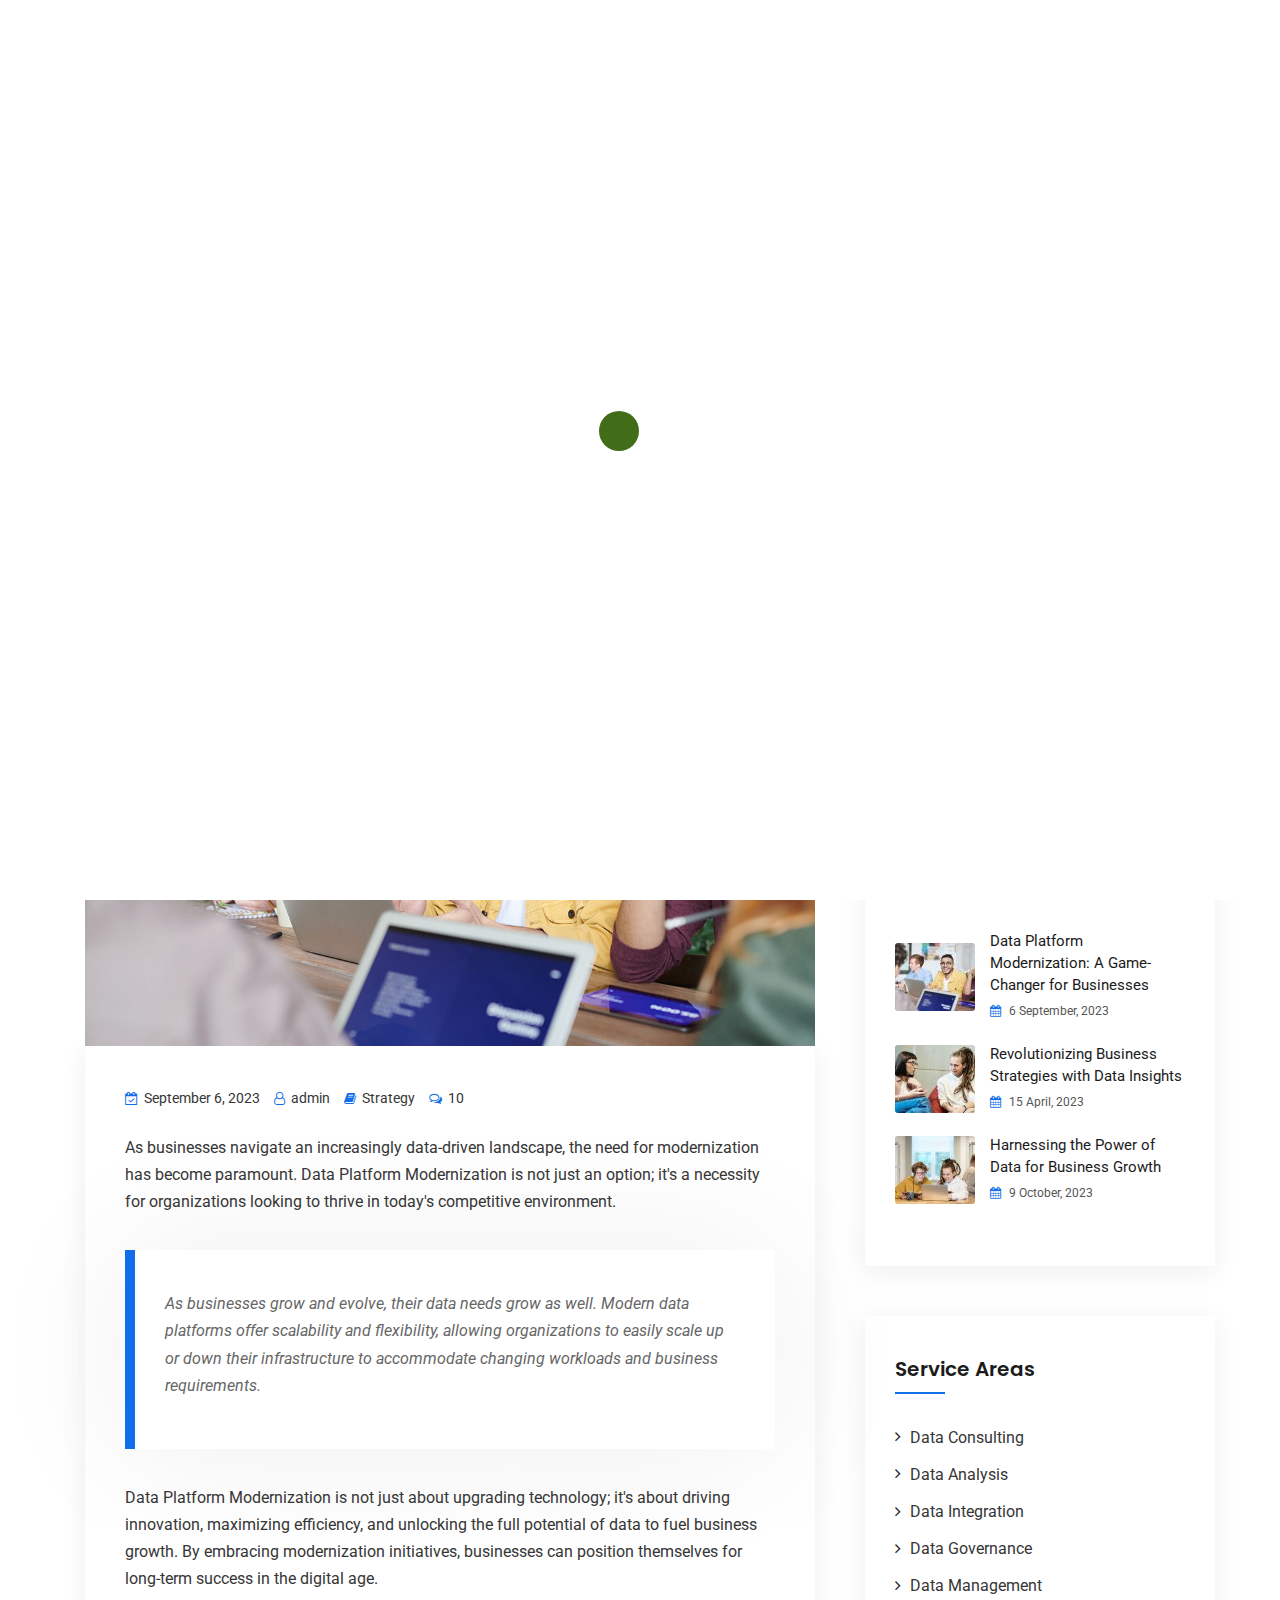
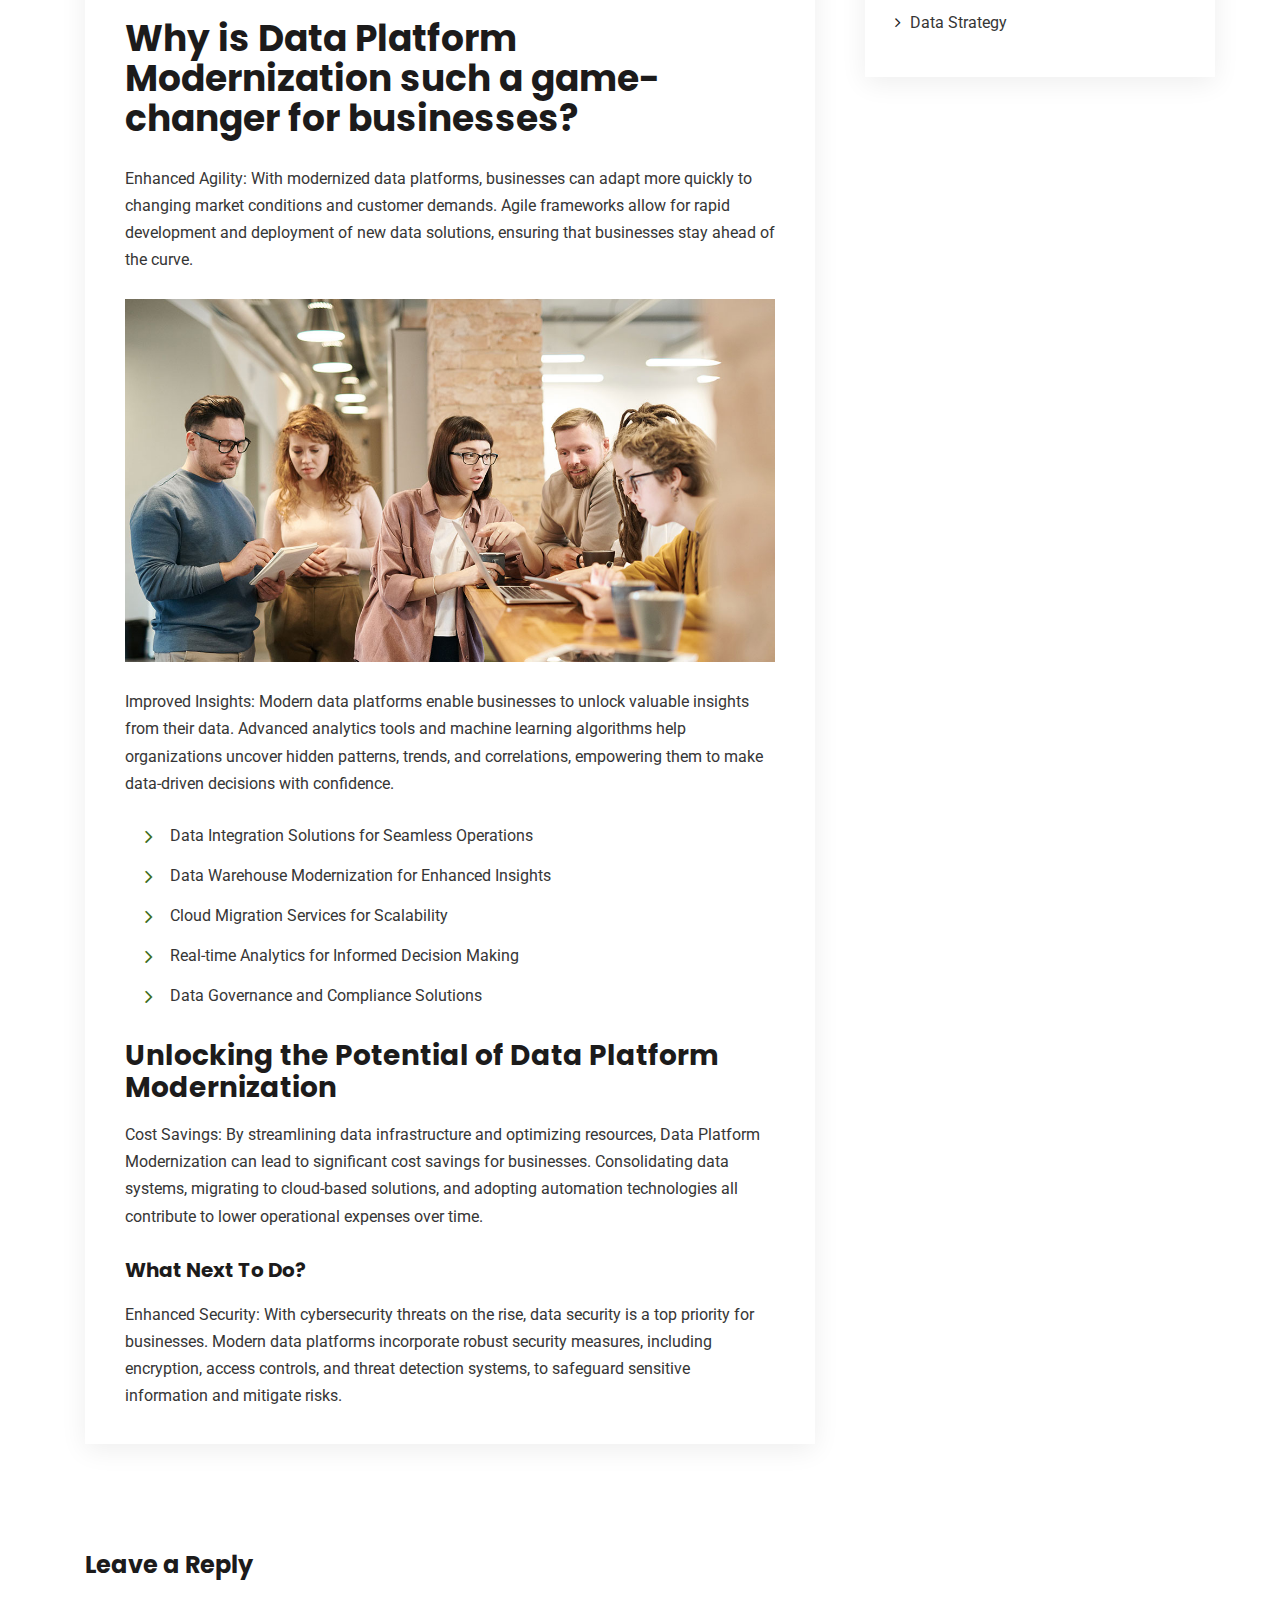
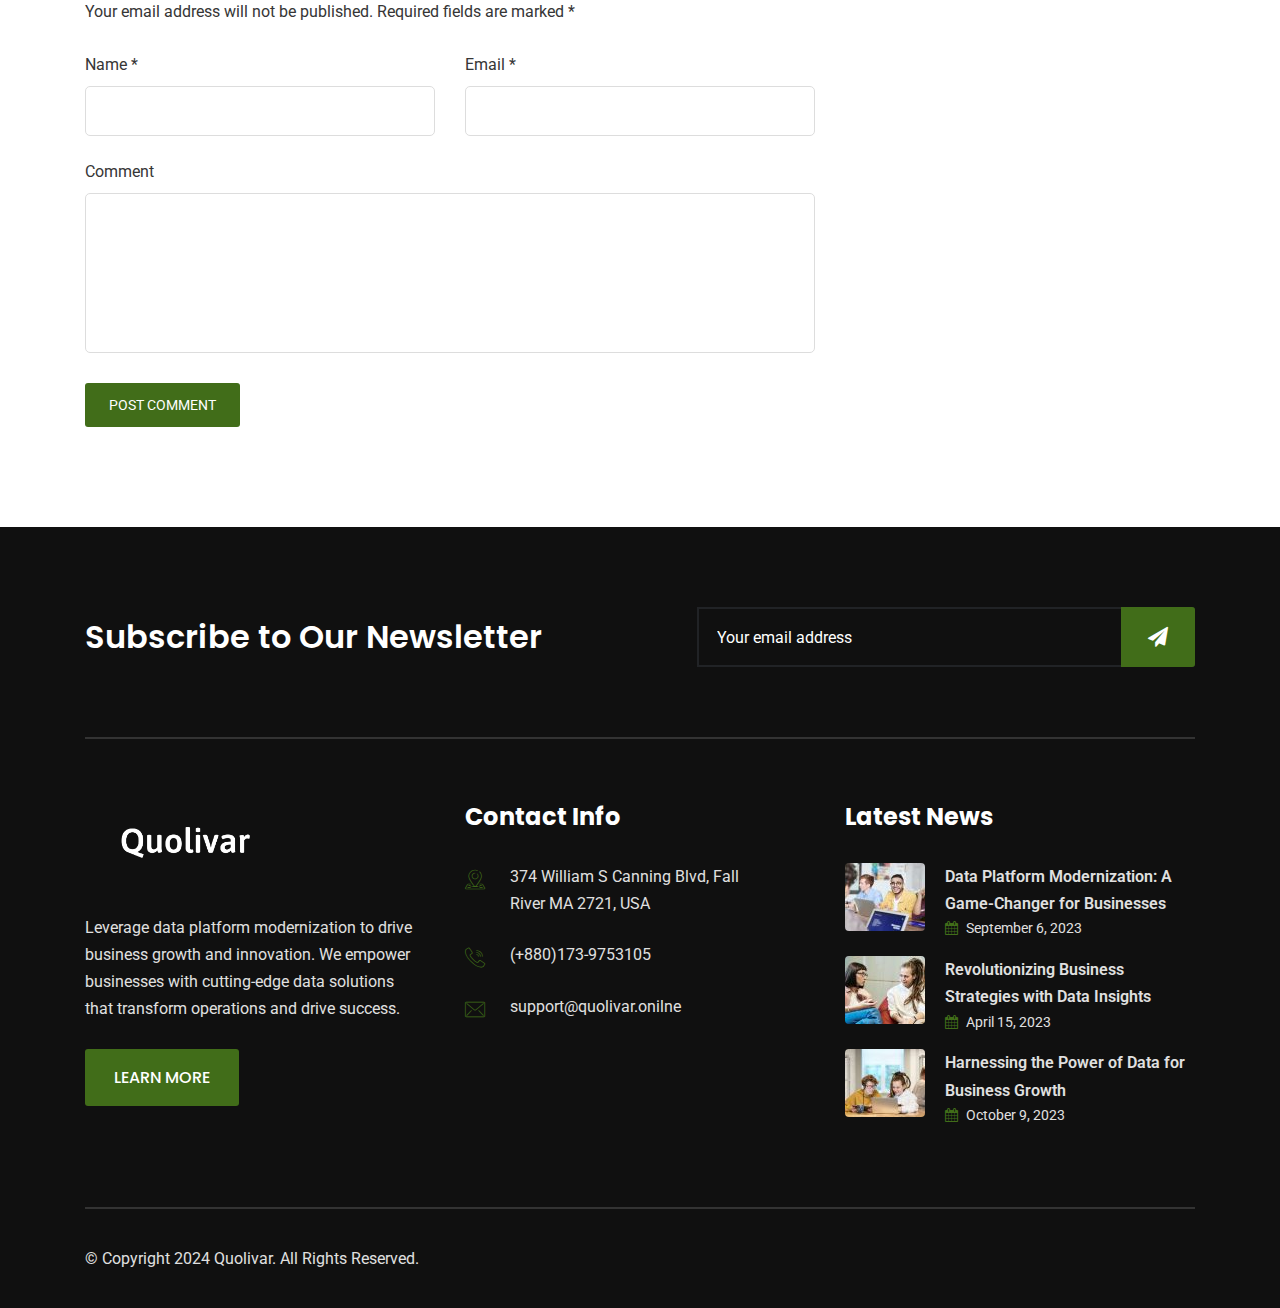
<file: blog-details.html>
<!DOCTYPE html>
<html lang="zxx">

<head>
    <!-- meta tag -->
    <meta charset="utf-8">
    <title>Quolivar || Data Platform Modernization</title>
    <meta name="description" content="">
    <!-- responsive tag -->
    <meta http-equiv="x-ua-compatible" content="ie=edge">
    <meta name="viewport" content="width=device-width, initial-scale=1">
    <!-- favicon -->
    <link rel="shortcut icon" type="image/x-icon" href=".//assets/favicon.png">
    <!-- Bootstrap v4.4.1 css -->
    <link rel="stylesheet" type="text/css" href="assets/css/bootstrap.min.css">
    <!-- font-awesome css -->
    <link rel="stylesheet" type="text/css" href="assets/css/font-awesome.min.css">
    <!-- animate css -->
    <link rel="stylesheet" type="text/css" href="assets/css/animate.css">
    <!-- aos css -->
    <link rel="stylesheet" type="text/css" href="assets/css/aos.css">
    <!-- owl.carousel css -->
    <link rel="stylesheet" type="text/css" href="assets/css/owl.carousel.css">
    <!-- slick css -->
    <link rel="stylesheet" type="text/css" href="assets/css/slick.css">
    <!-- off canvas css -->
    <link rel="stylesheet" type="text/css" href="assets/css/off-canvas.css">
    <!-- linea-font css -->
    <link rel="stylesheet" type="text/css" href="assets/fonts/linea-fonts.css">
    <!-- flaticon css  -->
    <link rel="stylesheet" type="text/css" href="assets/fonts/flaticon.css">
    <!-- magnific popup css -->
    <link rel="stylesheet" type="text/css" href="assets/css/magnific-popup.css">
    <!-- Main Menu css -->
    <link rel="stylesheet" href="assets/css/rsmenu-main.css">
    <!-- nivo slider CSS -->
    <link rel="stylesheet" type="text/css" href="assets/inc/custom-slider/css/nivo-slider.css">
    <link rel="stylesheet" type="text/css" href="assets/inc/custom-slider/css/preview.css">
    <!-- rsmenu transitions css -->
    <link rel="stylesheet" href="assets/css/rsmenu-transitions.css">
    <!-- spacing css -->
    <link rel="stylesheet" type="text/css" href="assets/css/rs-spacing.css">
    <!-- style css -->
    <link rel="stylesheet" type="text/css" href="style.css">
    <!-- This stylesheet dynamically changed from style.less -->
    <!-- responsive css -->
    <link rel="stylesheet" type="text/css" href="assets/css/responsive.css">
</head>

<body>

    <!-- Preloader area start here -->
    <div id="loader" class="loader">
        <div class="spinner"></div>
    </div>
    <!--End preloader here -->

    <!--Full width header Start-->
    <div class="full-width-header">
        <!-- Toolbar Start -->
        <div class="toolbar-area hidden-md">
            <div class="container">
                <div class="row">
                    <div class="col-md-5">
                        <div class="toolbar-contact">
                            <ul>
                                <li><i class="flaticon-email"></i><a
                                        href="mailto:support@quolivar.onilne">support@quolivar.onilne</a></li>
                                <li><i class="flaticon-call"></i><a href="tel:+880173-9753105">(+880)173-9753105</a>
                                </li>
                            </ul>
                        </div>
                    </div>
                    <div class="col-md-7">

                    </div>
                </div>
            </div>
        </div>
        <!-- Toolbar End -->

        <!--Header Start-->
        <header id="rs-header" class="rs-header">
            <!-- Menu Start -->
            <div class="menu-area menu-sticky">
                <div class="container">
                    <div class="row">
                        <div class="col-lg-3">
                            <div class="logo-area">
                                <a href="index.html"><img src="assets/logoB.png" alt="logo" width="200px"></a>
                            </div>
                        </div>
                        <div class="col-lg-9 text-right">
                            <div class="rs-menu-area">
                                <div class="main-menu">
                                    <div class="mobile-menu">
                                        <a class="rs-menu-toggle">
                                            <i class="fa fa-bars"></i>
                                        </a>
                                    </div>
                                    <nav class="rs-menu pr-65">
                                        <ul class="nav-menu">
                                            <li class="rs-mega-menu mega-rs "> <a href="index.html">HOME</a>

                                            </li>

                                            <li class=" ">
                                                <a href="about.html">ABOUT US</a>

                                            </li>

                                            <li class="">
                                                <a href="faq.html">FAQ</a>

                                            </li>

                                            <li class="">
                                                <a href="contact.html">CONTACT US</a>

                                            </li>

                                            <li class="current-menu-item">
                                                <a href="blog.html">PUBLICATIONS</a>

                                            </li>

                                        </ul> <!-- //.nav-menu -->
                                    </nav>
                                </div> <!-- //.main-menu -->
                                <div class="expand-btn-inner">
                                    <ul>
                                        <li>
                                            <a id="nav-expander" class="humburger nav-expander" href="#">
                                                <span class="dot1"></span>
                                                <span class="dot2"></span>
                                                <span class="dot3"></span>
                                                <span class="dot4"></span>
                                                <span class="dot5"></span>
                                                <span class="dot6"></span>
                                                <span class="dot7"></span>
                                                <span class="dot8"></span>
                                                <span class="dot9"></span>
                                            </a>
                                        </li>
                                    </ul>
                                </div>
                            </div>
                        </div>
                    </div>
                </div>
            </div>
            <!-- Menu End -->
        </header>
        <!--Header End-->
    </div>
    <!--Full width header End-->

    <!-- Main content Start -->
    <div class="main-content">
        <!-- Breadcrumbs Section Start -->
        <div class="rs-breadcrumbs bg-9">
            <div class="container">
                <div class="content-part text-center">
                    <h1 class="breadcrumbs-title white-color mb-0">PUBLICATIONS DETAILS</h1>
                </div>
            </div>
        </div>
        <!-- Breadcrumbs Section End -->

        <!-- Blog Section Start -->
        <div class="rs-blog inner single pt-100 pb-100 md-pt-80 md-pb-80">
            <div class="container">
                <div class="row">
                    <div class="col-lg-8">
                        <div class="blog-part">
                            <div class="blog-img">
                                <a href="#"><img src="assets/images/blog/1.jpg" alt=""></a>
                            </div>
                            <div class="article-content shadow mb-60">
                                <ul class="blog-meta mb-22">
                                    <li><i class="fa fa-calendar-check-o"></i> September 6, 2023</li>
                                    <li><i class="fa fa-user-o"></i> admin</li>
                                    <li><i class="fa fa-book"></i> <a href="#">Strategy</a></li>
                                    <li><i class="fa fa-comments-o"></i> 10</li>
                                </ul>
                                <p class="desc mb-35">As businesses navigate an increasingly data-driven landscape, the
                                    need for modernization has become paramount. Data
                                    Platform Modernization is not just an option; it's a necessity for organizations
                                    looking to thrive in today's
                                    competitive environment.</p>

                                <p class="markup-text mb-35">As businesses grow and evolve, their data needs grow as
                                    well. Modern data platforms offer scalability and flexibility,
                                    allowing organizations to easily scale up or down their infrastructure to
                                    accommodate changing workloads and business
                                    requirements.</p>

                                <p class="desc">Data Platform Modernization is not just about upgrading technology; it's
                                    about driving innovation, maximizing
                                    efficiency, and unlocking the full potential of data to fuel business growth. By
                                    embracing modernization initiatives,
                                    businesses can position themselves for long-term success in the digital age.
                                </p>

                                <h2>Why is Data Platform Modernization such a game-changer for businesses?</h2>

                                <p class="desc">Enhanced Agility: With modernized data platforms, businesses can adapt
                                    more quickly to changing market conditions and
                                    customer demands. Agile frameworks allow for rapid development and deployment of new
                                    data solutions, ensuring that
                                    businesses stay ahead of the curve.</p>

                                <div class="mb-26"><img src="assets/images/blog/4.jpg" alt="Single Articles"></div>

                                <p class="desc mb-23">Improved Insights: Modern data platforms enable businesses to
                                    unlock valuable insights from their data. Advanced
                                    analytics tools and machine learning algorithms help organizations uncover hidden
                                    patterns, trends, and correlations,
                                    empowering them to make data-driven decisions with confidence.</p>

                                <ul class="listing-style2 modify ml-20 mb-28">
                                    <li>Data Integration Solutions for Seamless Operations</li>
                                    <li>Data Warehouse Modernization for Enhanced Insights</li>
                                    <li>Cloud Migration Services for Scalability</li>
                                    <li>Real-time Analytics for Informed Decision Making</li>
                                    <li>Data Governance and Compliance Solutions</li>
                                </ul>

                                <h3 class="mb-17">Unlocking the Potential of Data Platform Modernization</h3>

                                <p class="desc">Cost Savings: By streamlining data infrastructure and optimizing
                                    resources, Data Platform Modernization can lead to
                                    significant cost savings for businesses. Consolidating data systems, migrating to
                                    cloud-based solutions, and adopting
                                    automation technologies all contribute to lower operational expenses over time.</p>

                                <h4 class="mb-17">What Next To Do?</h4>

                                <p class="desc mb-0">Enhanced Security: With cybersecurity threats on the rise, data
                                    security is a top priority for businesses. Modern data
                                    platforms incorporate robust security measures, including encryption, access
                                    controls, and threat detection systems, to
                                    safeguard sensitive information and mitigate risks.</p>
                            </div>

                            <div class="bs-contact-form pt-45">
                                <h3 class="title">Leave a Reply</h3>
                                <p>Your email address will not be published. Required fields are marked *</p>
                                <div id="form-messages"></div>
                                <form id="contact-form" method="post"
                                    action="https://rstheme.com/products/html/reobiz/mailer.php">
                                    <div class="row">
                                        <div class="col-lg-6">
                                            <div class="form-field">
                                                <label>Name *</label>
                                                <input type="text" id="name" name="name" required="">
                                            </div>
                                        </div>
                                        <div class="col-lg-6">
                                            <div class="form-field">
                                                <label>Email *</label>
                                                <input type="email" id="email" name="email" required="">
                                            </div>
                                        </div>
                                        <div class="col-lg-12">
                                            <div class="form-field mb-30">
                                                <label>Comment</label>
                                                <textarea rows="7" id="message" name="message"></textarea>
                                            </div>
                                            <div class="form-button mt-30">
                                                <button type="submit" class="readon radius">Post Comment</button>
                                            </div>
                                        </div>
                                    </div>
                                </form>
                            </div>
                        </div>
                    </div>

                    <div class="col-lg-4 md-mb-50 pl-35 lg-pl-15 md-order-first">
                        <div id="sticky-sidebar" class="blog-sidebar">
                            <div class="sidebar-search sidebar-grid shadow mb-50">
                                <form class="search-bar">
                                    <input type="text" placeholder="Search...">
                                    <span>
                                        <button type="submit"><i class="flaticon-search"></i></button>
                                    </span>
                                </form>
                            </div>

                            <div class="sidebar-popular-post sidebar-grid shadow mb-50">
                                <div class="sidebar-title">
                                    <h3 class="title semi-bold mb-20">Recent Post</h3>
                                </div>
                                <div class="single-post mb-20">
                                    <div class="post-image">
                                        <a href="blog-details.html"><img src="assets/images/blog/small/1.jpg"
                                                alt="post image"></a>
                                    </div>
                                    <div class="post-desc">
                                        <div class="post-title">
                                            <h5 class="margin-0"><a href="blog-details.html">Data Platform
                                                    Modernization:
                                                    A Game-Changer for Businesses </a></h5>
                                        </div>
                                        <ul>
                                            <li><i class="fa fa-calendar"></i> 6 September, 2023</li>
                                        </ul>
                                    </div>
                                </div>

                                <div class="single-post mb-20">
                                    <div class="post-image">
                                        <a href="blog-details-2.html"><img src="assets/images/blog/small/2.jpg"
                                                alt="post image"></a>
                                    </div>
                                    <div class="post-desc">
                                        <div class="post-title">
                                            <h5 class="margin-0"><a href="blog-details-2.html">Revolutionizing Business
                                                    Strategies with Data Insights </a></h5>
                                        </div>
                                        <ul>
                                            <li><i class="fa fa-calendar"></i> 15 April, 2023</li>
                                        </ul>
                                    </div>
                                </div>

                                <div class="single-post mb-20">
                                    <div class="post-image">
                                        <a href="blog-details-3.html"><img src="assets/images/blog/small/3.jpg"
                                                alt="post image"></a>
                                    </div>
                                    <div class="post-desc">
                                        <div class="post-title">
                                            <h5 class="margin-0"><a href="blog-details-3.html">Harnessing the Power of
                                                    Data
                                                    for Business Growth </a></h5>
                                        </div>
                                        <ul>
                                            <li><i class="fa fa-calendar"></i> 9 October, 2023</li>
                                        </ul>
                                    </div>
                                </div>
                            </div>

                            <div class="sidebar-categories sidebar-grid shadow">
                                <div class="sidebar-title">
                                    <h3 class="title semi-bold mb-20">Service Areas</h3>
                                </div>
                                <ul>
                                    <li><a href="#">Data Consulting</a></li>
                                    <li><a href="#">Data Analysis</a></li>
                                    <li><a href="#">Data Integration</a></li>
                                    <li><a href="#">Data Governance</a></li>
                                    <li><a href="#">Data Management</a></li>
                                    <li><a href="#">Data Strategy</a></li>
                                </ul>
                            </div>

                        </div>
                    </div>
                </div>
                <div id="sticky-end"></div>
            </div>
        </div>
        <!-- Blog Section End -->
    </div>
    <!-- Main content End -->

    <!-- Footer Start -->
    <footer id="rs-footer" class="rs-footer">
        <div class="container">
            <div class="footer-newsletter">
                <div class="row y-middle">
                    <div class="col-md-6 sm-mb-26">
                        <h3 class="title white-color mb-0">Subscribe to Our Newsletter</h3>
                    </div>
                    <div class="col-md-6 text-right">
                        <form class="newsletter-form">
                            <input type="email" name="email" placeholder="Your email address" required="">
                            <button type="submit"><i class="fa fa-paper-plane"></i></button>
                        </form>
                    </div>
                </div>
            </div>
            <div class="footer-content pt-62 pb-79 md-pb-64 sm-pt-48">
                <div class="row">
                    <div class="col-lg-4 col-md-12 col-sm-12 footer-widget md-mb-39">
                        <div class="about-widget pr-15">
                            <div class="logo-part">
                                <a href="index.html"><img src="assets/logoW.png" alt="Footer Logo" width="200px"></a>
                            </div>
                            <p class="desc">Leverage data platform modernization to drive business growth and
                                innovation. We
                                empower businesses with cutting-edge data solutions that transform operations and drive
                                success.</p>
                            <div class="btn-part">
                                <a class="readon" href="contact.html">Learn More</a>
                            </div>
                        </div>
                    </div>
                    <div class="col-lg-4 col-md-12 col-sm-12 md-mb-32 footer-widget">
                        <h4 class="widget-title">Contact Info</h4>
                        <ul class="address-widget pr-40">
                            <li>
                                <i class="flaticon-location"></i>
                                <div class="desc">374 William S Canning Blvd, Fall River MA 2721, USA</div>
                            </li>
                            <li>
                                <i class="flaticon-call"></i>
                                <div class="desc">
                                    <a href="tel:+8801739753105">(+880)173-9753105</a>
                                </div>
                            </li>
                            <li>
                                <i class="flaticon-email"></i>
                                <div class="desc">
                                    <a href="mailto:support@quolivar.onilne">support@quolivar.onilne</a>
                                </div>
                            </li>

                        </ul>
                    </div>
                    <div class="col-lg-4 col-md-12 col-sm-12 footer-widget">
                        <h4 class="widget-title">Latest News</h4>
                        <div class="footer-post">
                            <div class="post-wrap mb-15">
                                <div class="post-img">
                                    <a href="blog.html"><img src="assets/images/blog/small/1.jpg" alt=""></a>
                                </div>
                                <div class="post-desc">
                                    <a href="blog.html">Data Platform Modernization: A Game-Changer for
                                        Businesses</a>
                                    <div class="date-post">
                                        <i class="fa fa-calendar"></i>
                                        September 6, 2023
                                    </div>
                                </div>
                            </div>
                            <div class="post-wrap mb-15">
                                <div class="post-img">
                                    <a href="blog.html"><img src="assets/images/blog/small/2.jpg" alt=""></a>
                                </div>
                                <div class="post-desc">
                                    <a href="blog.html">Revolutionizing Business Strategies with Data Insights</a>
                                    <div class="date-post">
                                        <i class="fa fa-calendar"></i>
                                        April 15, 2023
                                    </div>
                                </div>
                            </div>
                            <div class="post-wrap">
                                <div class="post-img">
                                    <a href="blog.html"><img src="assets/images/blog/small/3.jpg" alt=""></a>
                                </div>
                                <div class="post-desc">
                                    <a href="blog.html">Harnessing the Power of Data for Business Growth</a>
                                    <div class="date-post">
                                        <i class="fa fa-calendar"></i>
                                        October 9, 2023
                                    </div>
                                </div>
                            </div>
                        </div>
                    </div>
                </div>
            </div>
            <div class="footer-bottom">
                <div class="row y-middle">
                    <div class="col-lg-6 col-md-8 sm-mb-21">
                        <div class="copyright">
                            <p>© Copyright 2024 Quolivar. All Rights Reserved.</p>
                        </div>
                    </div>

                </div>
            </div>
        </div>
    </footer>
    <!-- Footer End -->

    <!-- start scrollUp  -->
    <div id="scrollUp">
        <i class="fa fa-angle-up"></i>
    </div>
    <!-- End scrollUp  -->

    <!-- Search Modal Start -->
    <div aria-hidden="true" class="modal fade search-modal" role="dialog" tabindex="-1">
        <button type="button" class="close" data-dismiss="modal" aria-label="Close">
            <span class="flaticon-cross"></span>
        </button>
        <div class="modal-dialog modal-dialog-centered">
            <div class="modal-content">
                <div class="search-block clearfix">
                    <form>
                        <div class="form-group">
                            <input class="form-control" placeholder="Search Here..." type="text" required="">
                            <button type="submit"><i class="fa fa-search"></i></button>
                        </div>
                    </form>
                </div>
            </div>
        </div>
    </div>
    <!-- Search Modal End -->

    <!-- modernizr js -->
    <script src="assets/js/modernizr-2.8.3.min.js"></script>
    <!-- jquery latest version -->
    <script src="assets/js/jquery.min.js"></script>
    <!-- Bootstrap v4.4.1 js -->
    <script src="assets/js/bootstrap.min.js"></script>
    <!-- Menu js -->
    <script src="assets/js/rsmenu-main.js"></script>
    <!-- op nav js -->
    <script src="assets/js/jquery.nav.js"></script>
    <!-- owl.carousel js -->
    <script src="assets/js/owl.carousel.min.js"></script>
    <!-- Slick js -->
    <script src="assets/js/slick.min.js"></script>
    <!-- isotope.pkgd.min js -->
    <script src="assets/js/isotope.pkgd.min.js"></script>
    <!-- imagesloaded.pkgd.min js -->
    <script src="assets/js/imagesloaded.pkgd.min.js"></script>
    <!-- wow js -->
    <script src="assets/js/wow.min.js"></script>
    <!-- aos js -->
    <script src="assets/js/aos.js"></script>
    <!-- Skill bar js -->
    <script src="assets/js/skill.bars.jquery.js"></script>
    <script src="assets/js/jquery.counterup.min.js"></script>
    <!-- counter top js -->
    <script src="assets/js/waypoints.min.js"></script>
    <!-- video js -->
    <script src="assets/js/jquery.mb.YTPlayer.min.js"></script>
    <!-- magnific popup js -->
    <script src="assets/js/jquery.magnific-popup.min.js"></script>
    <!-- Nivo slider js -->
    <script src="assets/inc/custom-slider/js/jquery.nivo.slider.js"></script>
    <!-- plugins js -->
    <script src="assets/js/plugins.js"></script>
    <!-- contact form js -->
    <script src="assets/js/contact.form.js"></script>
    <!-- main js -->
    <script src="assets/js/main.js"></script>
</body>

<!-- Mirrored from rstheme.com/products/html/reobiz/blog-single.html by HTTrack Website Copier/3.x [XR&CO'2014], Mon, 17 Jul 2023 20:58:37 GMT -->

</html>
</file>
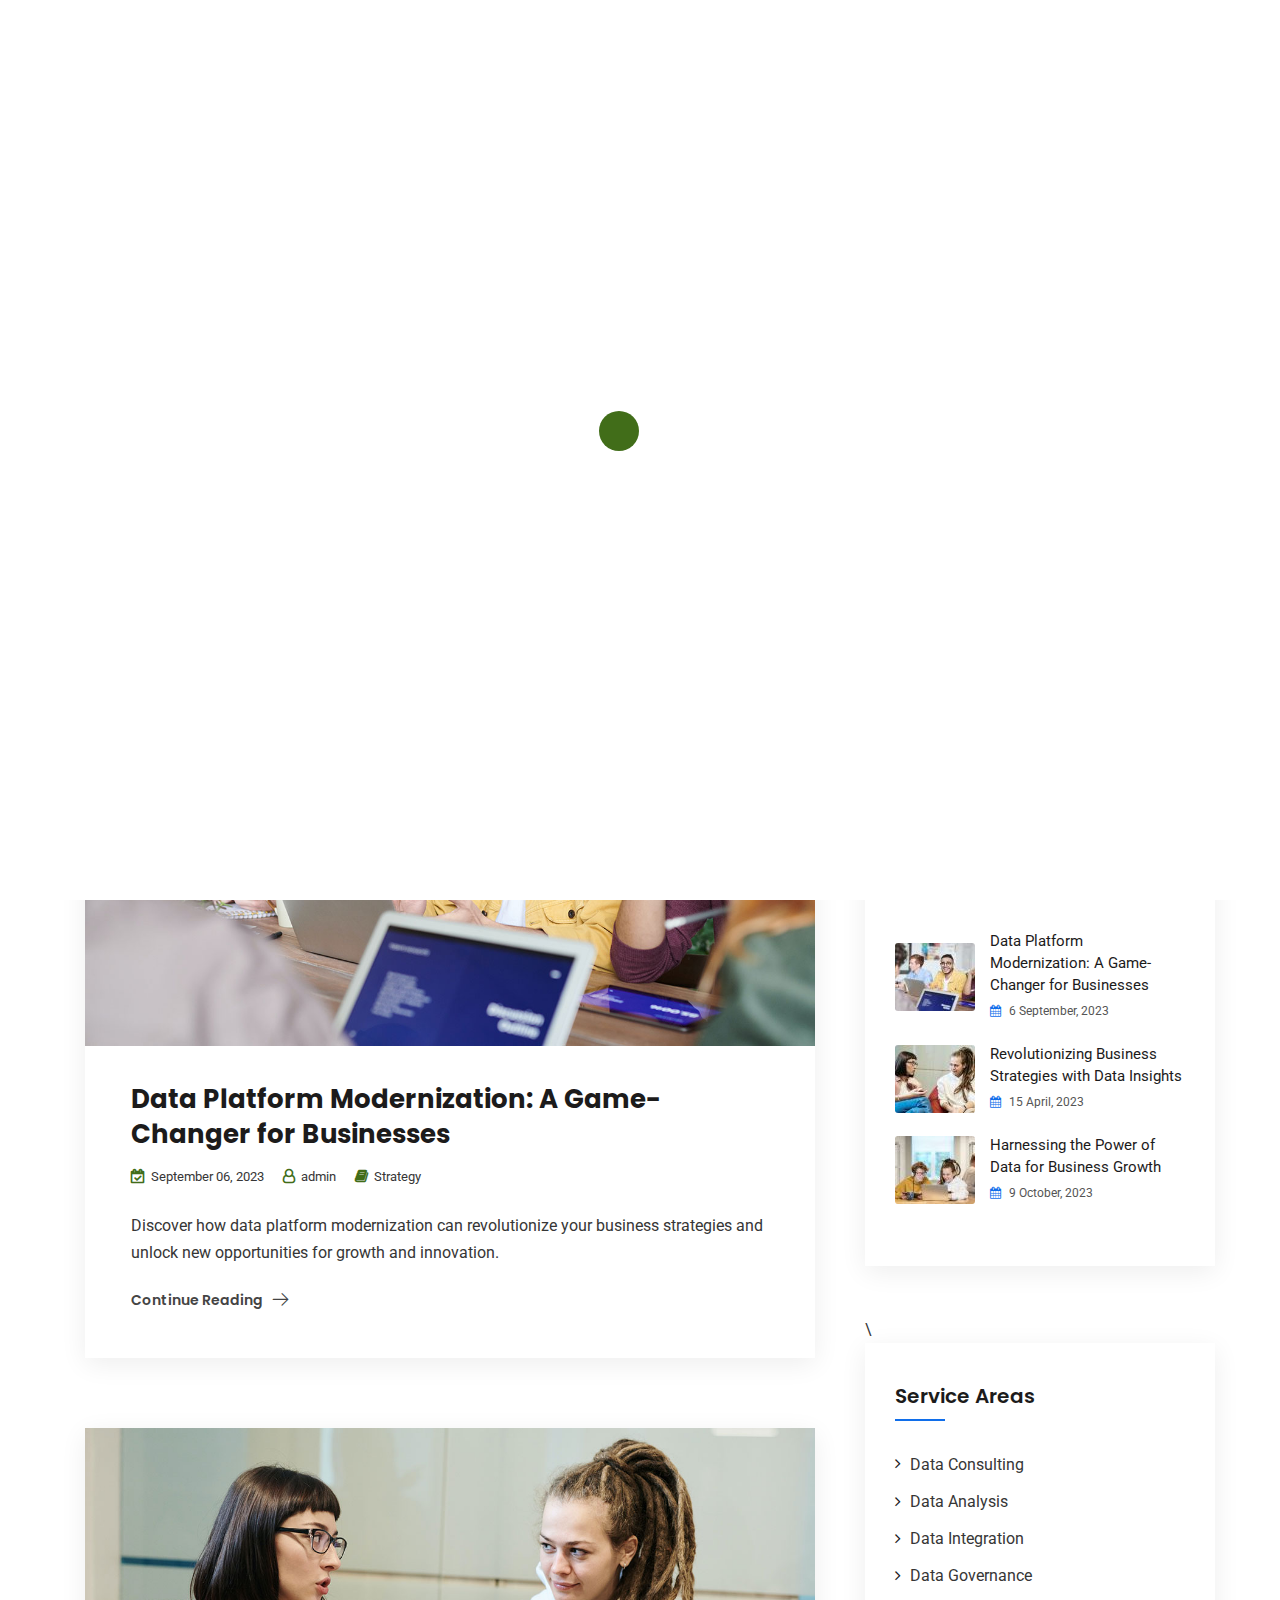
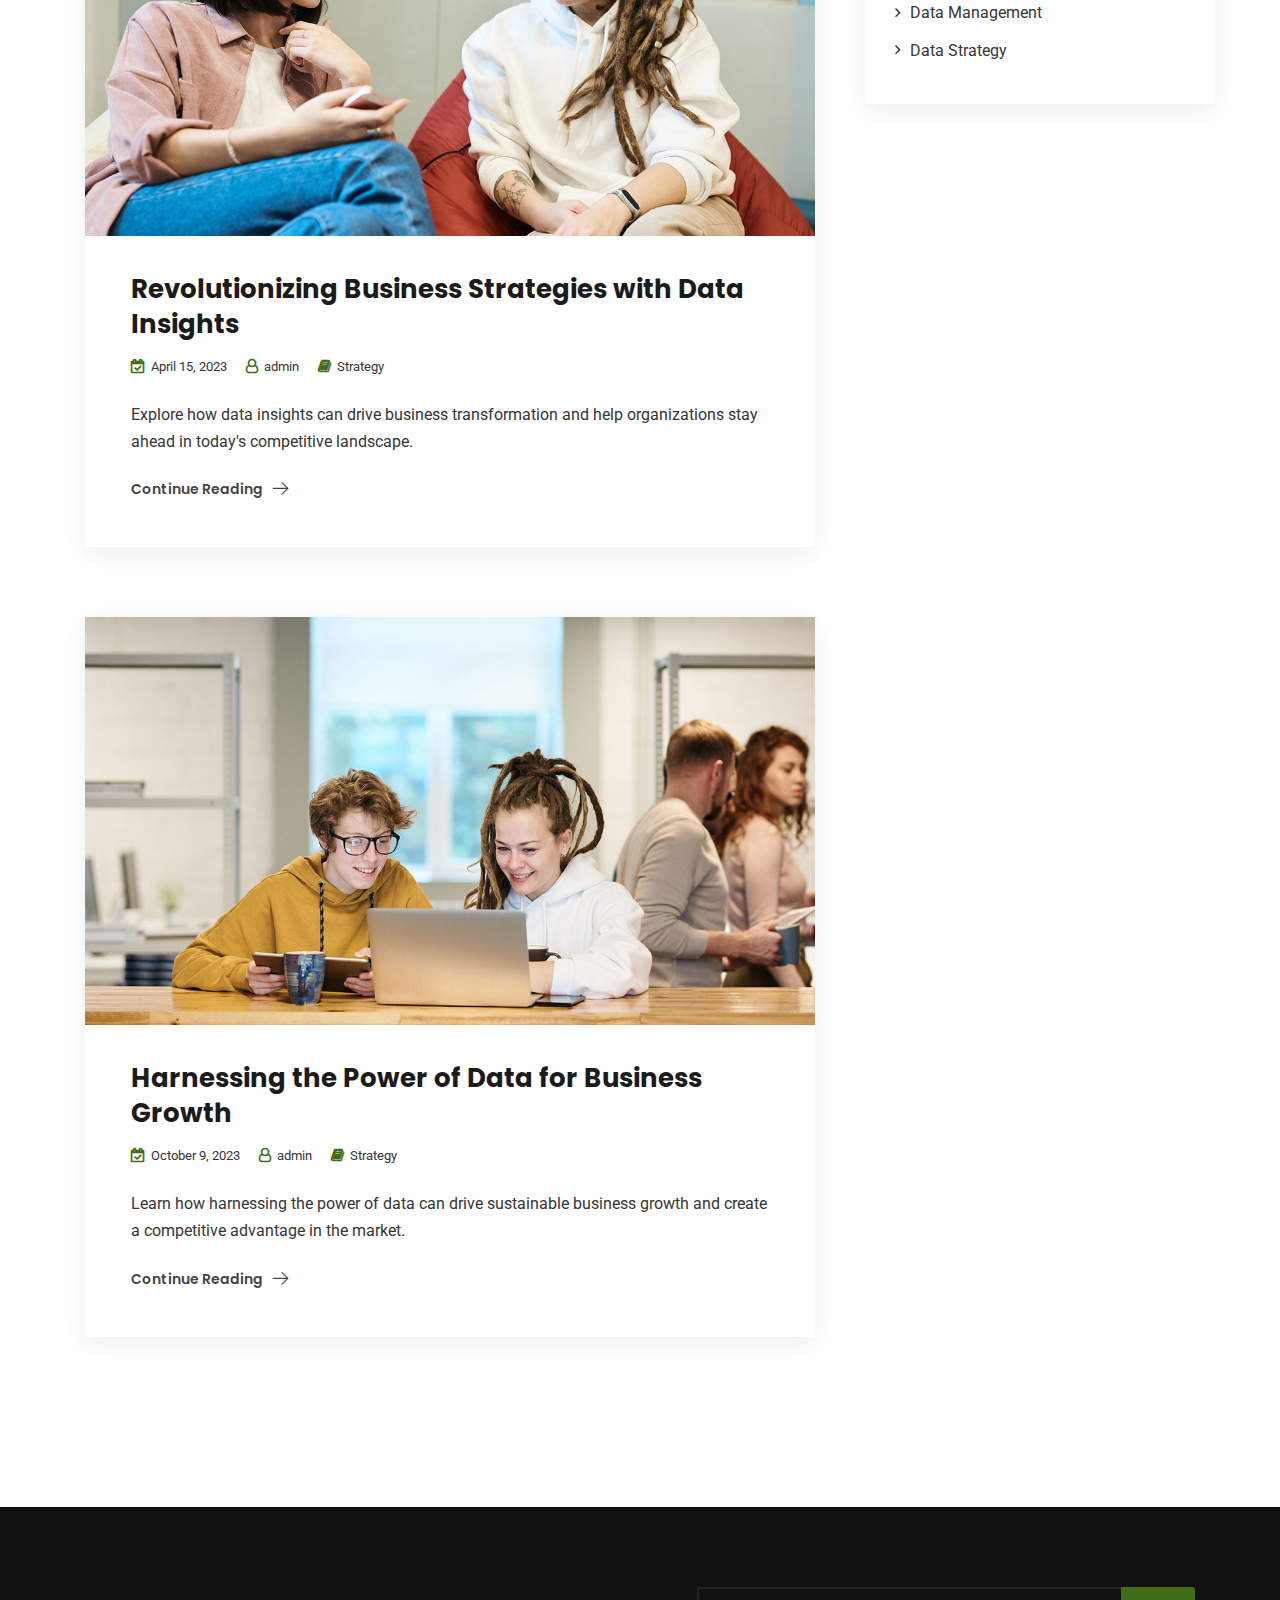
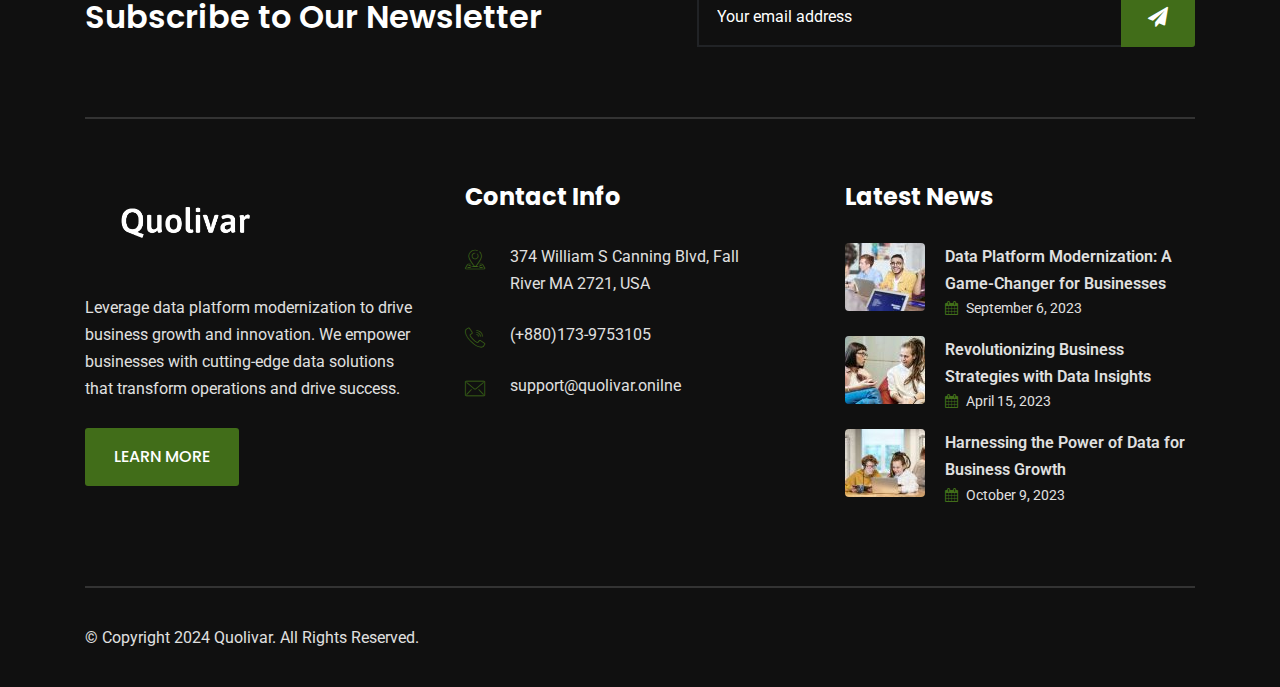
<file: blog.html>
<!DOCTYPE html>
<html lang="zxx">


<head>
    <!-- meta tag -->
    <meta charset="utf-8">
    <title>Quolivar || Data Platform Modernization</title>
    <meta name="description" content="">
    <!-- responsive tag -->
    <meta http-equiv="x-ua-compatible" content="ie=edge">
    <meta name="viewport" content="width=device-width, initial-scale=1">
    <!-- favicon -->
    <link rel="shortcut icon" type="image/x-icon" href=".//assets/favicon.png">
    <!-- Bootstrap v4.4.1 css -->
    <link rel="stylesheet" type="text/css" href="assets/css/bootstrap.min.css">
    <!-- font-awesome css -->
    <link rel="stylesheet" type="text/css" href="assets/css/font-awesome.min.css">
    <!-- animate css -->
    <link rel="stylesheet" type="text/css" href="assets/css/animate.css">
    <!-- aos css -->
    <link rel="stylesheet" type="text/css" href="assets/css/aos.css">
    <!-- owl.carousel css -->
    <link rel="stylesheet" type="text/css" href="assets/css/owl.carousel.css">
    <!-- slick css -->
    <link rel="stylesheet" type="text/css" href="assets/css/slick.css">
    <!-- off canvas css -->
    <link rel="stylesheet" type="text/css" href="assets/css/off-canvas.css">
    <!-- linea-font css -->
    <link rel="stylesheet" type="text/css" href="assets/fonts/linea-fonts.css">
    <!-- flaticon css  -->
    <link rel="stylesheet" type="text/css" href="assets/fonts/flaticon.css">
    <!-- magnific popup css -->
    <link rel="stylesheet" type="text/css" href="assets/css/magnific-popup.css">
    <!-- Main Menu css -->
    <link rel="stylesheet" href="assets/css/rsmenu-main.css">
    <!-- nivo slider CSS -->
    <link rel="stylesheet" type="text/css" href="assets/inc/custom-slider/css/nivo-slider.css">
    <link rel="stylesheet" type="text/css" href="assets/inc/custom-slider/css/preview.css">
    <!-- rsmenu transitions css -->
    <link rel="stylesheet" href="assets/css/rsmenu-transitions.css">
    <!-- spacing css -->
    <link rel="stylesheet" type="text/css" href="assets/css/rs-spacing.css">
    <!-- style css -->
    <link rel="stylesheet" type="text/css" href="style.css">
    <!-- This stylesheet dynamically changed from style.less -->
    <!-- responsive css -->
    <link rel="stylesheet" type="text/css" href="assets/css/responsive.css">
</head>

<body>

    <!-- Preloader area start here -->
    <div id="loader" class="loader">
        <div class="spinner"></div>
    </div>
    <!--End preloader here -->

    <!--Full width header Start-->
    <div class="full-width-header">
        <!-- Toolbar Start -->
        <div class="toolbar-area hidden-md">
            <div class="container">
                <div class="row">
                    <div class="col-md-5">
                        <div class="toolbar-contact">
                            <ul>
                                <li><i class="flaticon-email"></i><a
                                        href="mailto:support@quolivar.onilne">support@quolivar.onilne</a></li>
                                <li><i class="flaticon-call"></i><a href="tel:+880173-9753105">(+880)173-9753105</a>
                                </li>
                            </ul>
                        </div>
                    </div>
                    <div class="col-md-7">

                    </div>
                </div>
            </div>
        </div>
        <!-- Toolbar End -->

        <!--Header Start-->
        <header id="rs-header" class="rs-header">
            <!-- Menu Start -->
            <div class="menu-area menu-sticky">
                <div class="container">
                    <div class="row">
                        <div class="col-lg-3">
                            <div class="logo-area">
                                <a href="index.html"><img src="assets/logoB.png" alt="logo" width="200px"></a>
                            </div>
                        </div>
                        <div class="col-lg-9 text-right">
                            <div class="rs-menu-area">
                                <div class="main-menu">
                                    <div class="mobile-menu">
                                        <a class="rs-menu-toggle">
                                            <i class="fa fa-bars"></i>
                                        </a>
                                    </div>
                                    <nav class="rs-menu pr-65">
                                        <ul class="nav-menu">
                                            <li class="rs-mega-menu mega-rs "> <a href="index.html">HOME</a>

                                            </li>

                                            <li class=" ">
                                                <a href="about.html">ABOUT US</a>

                                            </li>

                                            <li class="">
                                                <a href="faq.html">FAQ</a>

                                            </li>

                                            <li class="">
                                                <a href="contact.html">CONTACT US</a>

                                            </li>

                                            <li class="current-menu-item">
                                                <a href="blog.html">PUBLICATIONS</a>

                                            </li>

                                        </ul> <!-- //.nav-menu -->
                                    </nav>
                                </div> <!-- //.main-menu -->
                                <div class="expand-btn-inner">
                                    <ul>
                                        <li>
                                            <a id="nav-expander" class="humburger nav-expander" href="#">
                                                <span class="dot1"></span>
                                                <span class="dot2"></span>
                                                <span class="dot3"></span>
                                                <span class="dot4"></span>
                                                <span class="dot5"></span>
                                                <span class="dot6"></span>
                                                <span class="dot7"></span>
                                                <span class="dot8"></span>
                                                <span class="dot9"></span>
                                            </a>
                                        </li>
                                    </ul>
                                </div>
                            </div>
                        </div>
                    </div>
                </div>
            </div>
            <!-- Menu End -->
        </header>
        <!--Header End-->
    </div>
    <!--Full width header End-->

    <!-- Main content Start -->
    <div class="main-content">
        <!-- Breadcrumbs Section Start -->
        <div class="rs-breadcrumbs bg-8">
            <div class="container">
                <div class="content-part text-center pt-160 pb-160">
                    <h1 class="breadcrumbs-title white-color mb-0">PUBLICATIONS</h1>
                </div>
            </div>
        </div>
        <!-- Breadcrumbs Section End -->

        <!-- Blog Section  Start -->
        <div class="rs-blog inner pt-100 pb-100 md-pt-80 md-pb-80">
            <div class="container">
                <div class="row">
                    <div class="col-lg-8">
                        <div class="blog-wrap shadow mb-70 xs-mb-50">
                            <div class="image-part">
                                <a href="blog-details.html"><img src="assets/images/blog/1.jpg" alt=""></a>
                            </div>
                            <div class="content-part">
                                <h3 class="title mb-10"><a href="blog-details.html">Data Platform Modernization: A
                                        Game-Changer for Businesses</a></h3>
                                <ul class="blog-meta mb-22">
                                    <li><i class="fa fa-calendar-check-o"></i> September 06, 2023</li>
                                    <li><i class="fa fa-user-o"></i> admin</li>
                                    <li><i class="fa fa-book"></i> <a href="blog-details.html">Strategy</a></li>
                                </ul>
                                <p class="desc mb-20">Discover how data platform modernization can revolutionize your
                                    business strategies
                                    and unlock new opportunities for growth and innovation.</p>
                                <div class="btn-part">
                                    <a class="readon-arrow" href="blog-details.html">Continue Reading</a>
                                </div>
                            </div>
                        </div>
                        <div class="blog-wrap shadow mb-70 xs-mb-50">
                            <div class="image-part">
                                <a href="blog-details-2.html"><img src="assets/images/blog/2.jpg" alt=""></a>
                            </div>
                            <div class="content-part">
                                <h3 class="title mb-10"><a href="blog-details-2.html">Revolutionizing Business
                                        Strategies with Data Insights</a></h3>
                                <ul class="blog-meta mb-22">
                                    <li><i class="fa fa-calendar-check-o"></i> April 15, 2023</li>
                                    <li><i class="fa fa-user-o"></i> admin</li>
                                    <li><i class="fa fa-book"></i> <a href="blog-details-2.html">Strategy</a></li>
                                </ul>
                                <p class="desc mb-20">Explore how data insights can drive business transformation and
                                    help organizations
                                    stay ahead in today's competitive landscape.</p>
                                <div class="btn-part">
                                    <a class="readon-arrow" href="blog-details-2.html">Continue Reading</a>
                                </div>
                            </div>
                        </div>
                        <div class="blog-wrap shadow mb-70 xs-mb-50">
                            <div class="image-part">
                                <a href="blog-details-3.html"><img src="assets/images/blog/3.jpg" alt=""></a>
                            </div>
                            <div class="content-part">
                                <h3 class="title mb-10"><a href="blog-details-3.html">Harnessing the Power of Data for
                                        Business Growth</a></h3>
                                <ul class="blog-meta mb-22">
                                    <li><i class="fa fa-calendar-check-o"></i> October 9, 2023</li>
                                    <li><i class="fa fa-user-o"></i> admin</li>
                                    <li><i class="fa fa-book"></i> <a href="blog-details-3.html">Strategy</a></li>
                                </ul>
                                <p class="desc mb-20">Learn how harnessing the power of data can drive sustainable
                                    business growth and
                                    create a competitive advantage in the market.</p>
                                <div class="btn-part">
                                    <a class="readon-arrow" href="blog-details-3.html">Continue Reading</a>
                                </div>
                            </div>
                        </div>
                    </div>


                    <div class="col-lg-4 md-mb-50 pl-35 lg-pl-15 md-order-first">
                        <div id="sticky-sidebar" class="blog-sidebar">
                            <div class="sidebar-search sidebar-grid shadow mb-50">
                                <form class="search-bar">
                                    <input type="text" placeholder="Search...">
                                    <span>
                                        <button type="submit"><i class="flaticon-search"></i></button>
                                    </span>
                                </form>
                            </div>

                            <div class="sidebar-popular-post sidebar-grid shadow mb-50">
                                <div class="sidebar-title">
                                    <h3 class="title semi-bold mb-20">Recent Post</h3>
                                </div>
                                <div class="single-post mb-20">
                                    <div class="post-image">
                                        <a href="blog-details.html"><img src="assets/images/blog/small/1.jpg"
                                                alt="post image"></a>
                                    </div>
                                    <div class="post-desc">
                                        <div class="post-title">
                                            <h5 class="margin-0"><a href="blog-details.html">Data Platform
                                                    Modernization:
                                                    A Game-Changer for Businesses </a></h5>
                                        </div>
                                        <ul>
                                            <li><i class="fa fa-calendar"></i> 6 September, 2023</li>
                                        </ul>
                                    </div>
                                </div>
                                <div class="single-post mb-20">
                                    <div class="post-image">
                                        <a href="blog-details-2.html"><img src="assets/images/blog/small/2.jpg"
                                                alt="post image"></a>
                                    </div>
                                    <div class="post-desc">
                                        <div class="post-title">
                                            <h5 class="margin-0"><a href="blog-details-2.html">Revolutionizing Business
                                                    Strategies with Data Insights </a></h5>
                                        </div>
                                        <ul>
                                            <li><i class="fa fa-calendar"></i> 15 April, 2023</li>
                                        </ul>
                                    </div>
                                </div>
                                <div class="single-post mb-20">
                                    <div class="post-image">
                                        <a href="blog-details-3.html"><img src="assets/images/blog/small/3.jpg"
                                                alt="post image"></a>
                                    </div>
                                    <div class="post-desc">
                                        <div class="post-title">
                                            <h5 class="margin-0"><a href="blog-details-3.html">Harnessing the Power of
                                                    Data
                                                    for Business Growth </a></h5>
                                        </div>
                                        <ul>
                                            <li><i class="fa fa-calendar"></i> 9 October, 2023</li>
                                        </ul>
                                    </div>
                                </div>
                            </div>

                            \<div class="sidebar-categories sidebar-grid shadow">
                                <div class="sidebar-title">
                                    <h3 class="title semi-bold mb-20">Service Areas</h3>
                                </div>
                                <ul>
                                    <li><a href="#">Data Consulting</a></li>
                                    <li><a href="#">Data Analysis</a></li>
                                    <li><a href="#">Data Integration</a></li>
                                    <li><a href="#">Data Governance</a></li>
                                    <li><a href="#">Data Management</a></li>
                                    <li><a href="#">Data Strategy</a></li>
                                </ul>
                            </div>

                        </div>
                    </div>
                </div>
                <div id="sticky-end"></div>
            </div>
        </div>
        <!-- Blog Section  End -->
    </div>
    <!-- Main content End -->

    <!-- Footer Start -->
    <footer id="rs-footer" class="rs-footer">
        <div class="container">
            <div class="footer-newsletter">
                <div class="row y-middle">
                    <div class="col-md-6 sm-mb-26">
                        <h3 class="title white-color mb-0">Subscribe to Our Newsletter</h3>
                    </div>
                    <div class="col-md-6 text-right">
                        <form class="newsletter-form">
                            <input type="email" name="email" placeholder="Your email address" required="">
                            <button type="submit"><i class="fa fa-paper-plane"></i></button>
                        </form>
                    </div>
                </div>
            </div>
            <div class="footer-content pt-62 pb-79 md-pb-64 sm-pt-48">
                <div class="row">
                    <div class="col-lg-4 col-md-12 col-sm-12 footer-widget md-mb-39">
                        <div class="about-widget pr-15">
                            <div class="logo-part">
                                <a href="index.html"><img src="assets/logoW.png" alt="Footer Logo" width="200px"></a>
                            </div>
                            <p class="desc">Leverage data platform modernization to drive business growth and
                                innovation. We
                                empower businesses with cutting-edge data solutions that transform operations and drive
                                success.</p>
                            <div class="btn-part">
                                <a class="readon" href="contact.html">Learn More</a>
                            </div>
                        </div>
                    </div>
                    <div class="col-lg-4 col-md-12 col-sm-12 md-mb-32 footer-widget">
                        <h4 class="widget-title">Contact Info</h4>
                        <ul class="address-widget pr-40">
                            <li>
                                <i class="flaticon-location"></i>
                                <div class="desc">374 William S Canning Blvd, Fall River MA 2721, USA</div>
                            </li>
                            <li>
                                <i class="flaticon-call"></i>
                                <div class="desc">
                                    <a href="tel:+8801739753105">(+880)173-9753105</a>
                                </div>
                            </li>
                            <li>
                                <i class="flaticon-email"></i>
                                <div class="desc">
                                    <a href="mailto:support@quolivar.onilne">support@quolivar.onilne</a>
                                </div>
                            </li>

                        </ul>
                    </div>
                    <div class="col-lg-4 col-md-12 col-sm-12 footer-widget">
                        <h4 class="widget-title">Latest News</h4>
                        <div class="footer-post">
                            <div class="post-wrap mb-15">
                                <div class="post-img">
                                    <a href="blog.html"><img src="assets/images/blog/small/1.jpg" alt=""></a>
                                </div>
                                <div class="post-desc">
                                    <a href="blog.html">Data Platform Modernization: A Game-Changer for
                                        Businesses</a>
                                    <div class="date-post">
                                        <i class="fa fa-calendar"></i>
                                        September 6, 2023
                                    </div>
                                </div>
                            </div>
                            <div class="post-wrap mb-15">
                                <div class="post-img">
                                    <a href="blog.html"><img src="assets/images/blog/small/2.jpg" alt=""></a>
                                </div>
                                <div class="post-desc">
                                    <a href="blog.html">Revolutionizing Business Strategies with Data Insights</a>
                                    <div class="date-post">
                                        <i class="fa fa-calendar"></i>
                                        April 15, 2023
                                    </div>
                                </div>
                            </div>
                            <div class="post-wrap">
                                <div class="post-img">
                                    <a href="blog.html"><img src="assets/images/blog/small/3.jpg" alt=""></a>
                                </div>
                                <div class="post-desc">
                                    <a href="blog.html">Harnessing the Power of Data for Business Growth</a>
                                    <div class="date-post">
                                        <i class="fa fa-calendar"></i>
                                        October 9, 2023
                                    </div>
                                </div>
                            </div>
                        </div>
                    </div>
                </div>
            </div>
            <div class="footer-bottom">
                <div class="row y-middle">
                    <div class="col-lg-6 col-md-8 sm-mb-21">
                        <div class="copyright">
                            <p>© Copyright 2024 Quolivar. All Rights Reserved.</p>
                        </div>
                    </div>

                </div>
            </div>
        </div>
    </footer>
    <!-- Footer End -->

    <!-- start scrollUp  -->
    <div id="scrollUp">
        <i class="fa fa-angle-up"></i>
    </div>
    <!-- End scrollUp  -->

    <!-- Search Modal Start -->
    <div aria-hidden="true" class="modal fade search-modal" role="dialog" tabindex="-1">
        <button type="button" class="close" data-dismiss="modal" aria-label="Close">
            <span class="flaticon-cross"></span>
        </button>
        <div class="modal-dialog modal-dialog-centered">
            <div class="modal-content">
                <div class="search-block clearfix">
                    <form>
                        <div class="form-group">
                            <input class="form-control" placeholder="Search Here..." type="text" required="">
                            <button type="submit"><i class="fa fa-search"></i></button>
                        </div>
                    </form>
                </div>
            </div>
        </div>
    </div>
    <!-- Search Modal End -->

    <!-- modernizr js -->
    <script src="assets/js/modernizr-2.8.3.min.js"></script>
    <!-- jquery latest version -->
    <script src="assets/js/jquery.min.js"></script>
    <!-- Bootstrap v4.4.1 js -->
    <script src="assets/js/bootstrap.min.js"></script>
    <!-- Menu js -->
    <script src="assets/js/rsmenu-main.js"></script>
    <!-- op nav js -->
    <script src="assets/js/jquery.nav.js"></script>
    <!-- owl.carousel js -->
    <script src="assets/js/owl.carousel.min.js"></script>
    <!-- Slick js -->
    <script src="assets/js/slick.min.js"></script>
    <!-- isotope.pkgd.min js -->
    <script src="assets/js/isotope.pkgd.min.js"></script>
    <!-- imagesloaded.pkgd.min js -->
    <script src="assets/js/imagesloaded.pkgd.min.js"></script>
    <!-- wow js -->
    <script src="assets/js/wow.min.js"></script>
    <!-- aos js -->
    <script src="assets/js/aos.js"></script>
    <!-- Skill bar js -->
    <script src="assets/js/skill.bars.jquery.js"></script>
    <script src="assets/js/jquery.counterup.min.js"></script>
    <!-- counter top js -->
    <script src="assets/js/waypoints.min.js"></script>
    <!-- video js -->
    <script src="assets/js/jquery.mb.YTPlayer.min.js"></script>
    <!-- magnific popup js -->
    <script src="assets/js/jquery.magnific-popup.min.js"></script>
    <!-- Nivo slider js -->
    <script src="assets/inc/custom-slider/js/jquery.nivo.slider.js"></script>
    <!-- plugins js -->
    <script src="assets/js/plugins.js"></script>
    <!-- contact form js -->
    <script src="assets/js/contact.form.js"></script>
    <!-- main js -->
    <script src="assets/js/main.js"></script>
</body>

<!-- Mirrored from rstheme.com/products/html/reobiz/blog.html by HTTrack Website Copier/3.x [XR&CO'2014], Mon, 17 Jul 2023 20:58:37 GMT -->

</html>
</file>
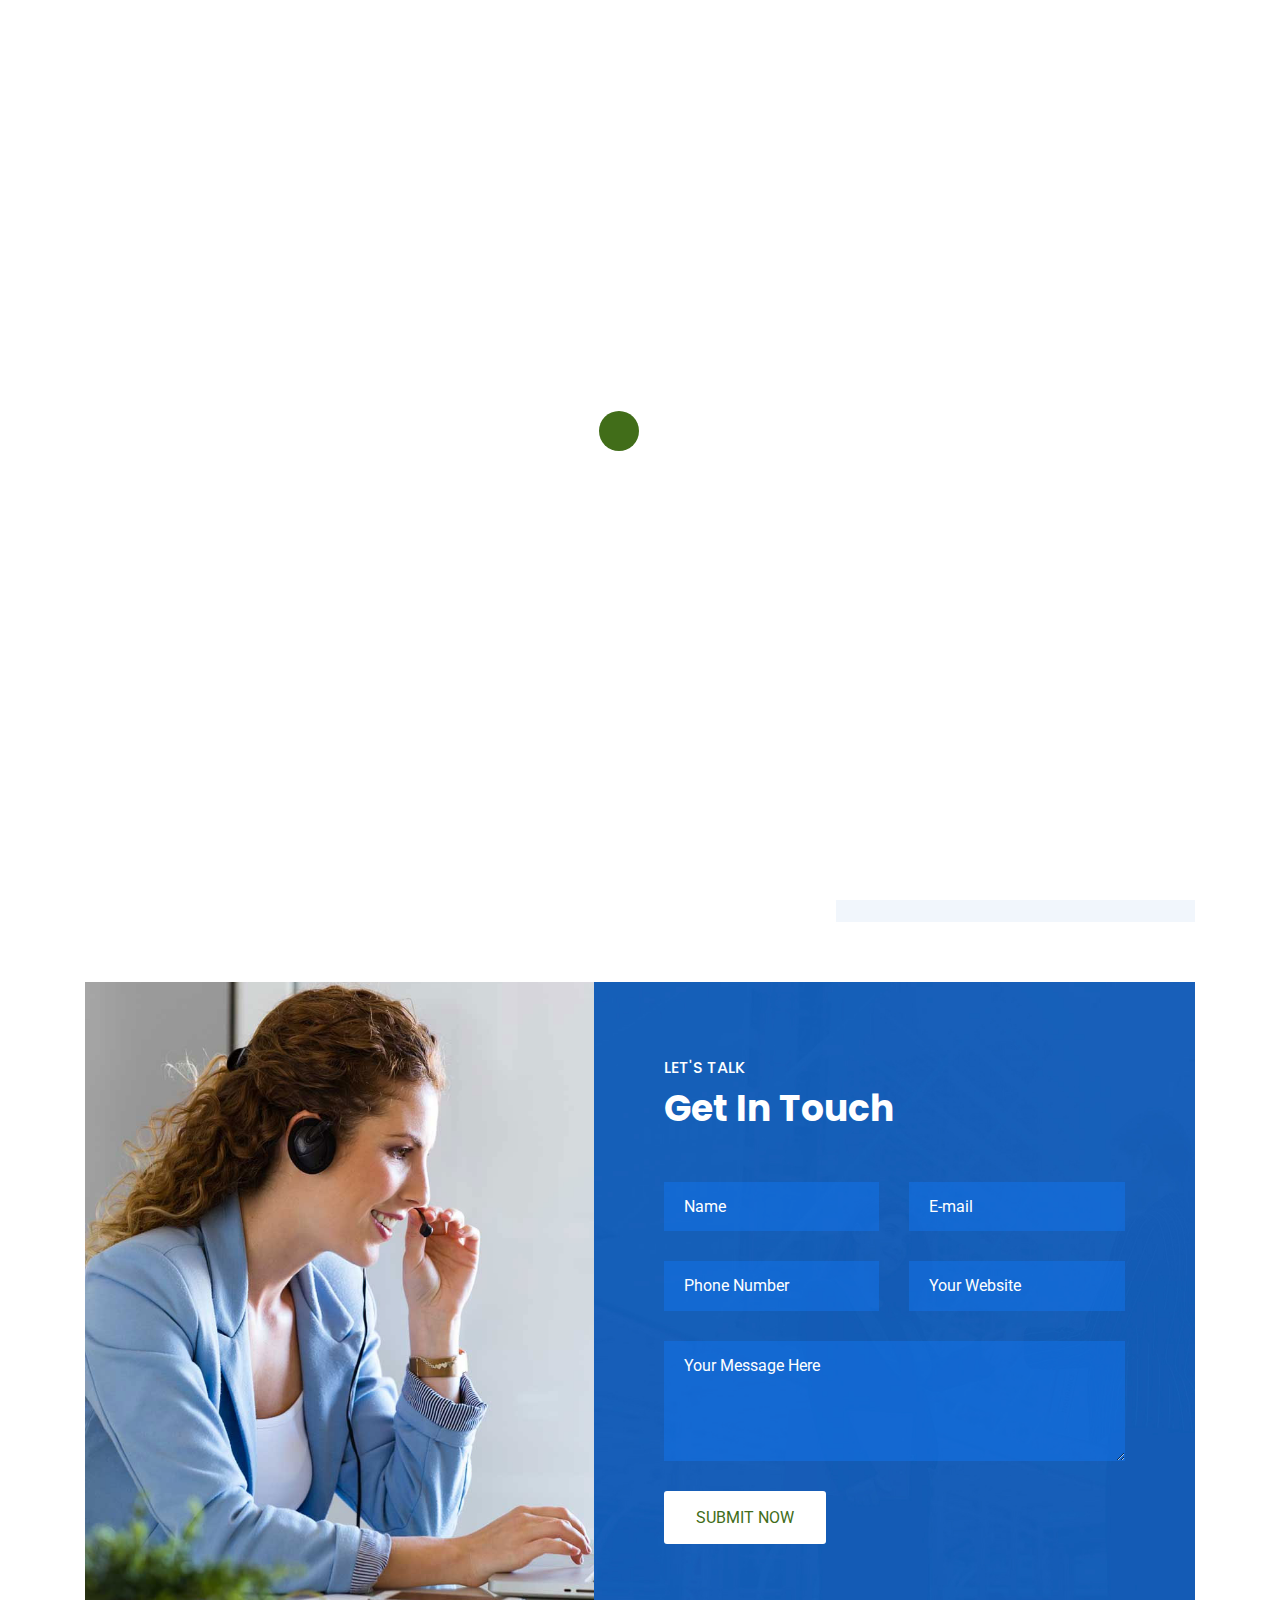
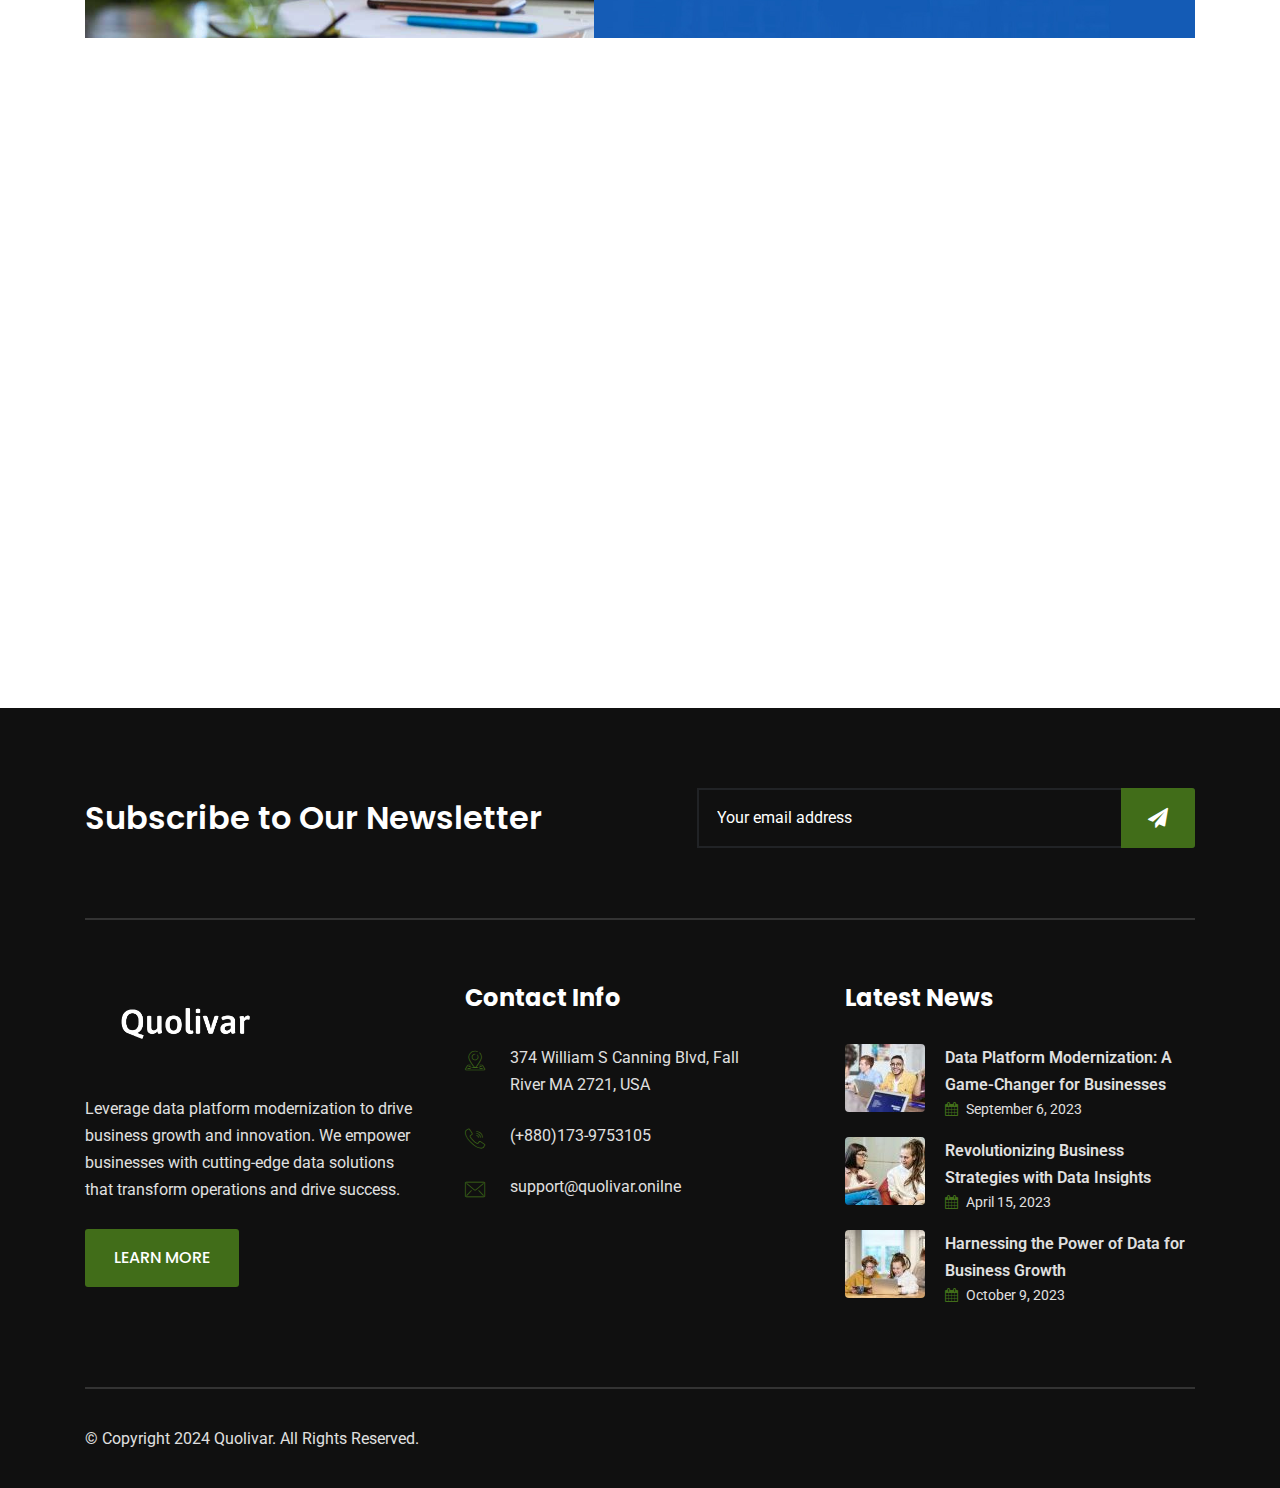
<file: contact.html>
<!DOCTYPE html>
<html lang="zxx">

<head>
    <!-- meta tag -->
    <meta charset="utf-8">
    <title>Quolivar || Data Platform Modernization</title>
    <meta name="description" content="">
    <!-- responsive tag -->
    <meta http-equiv="x-ua-compatible" content="ie=edge">
    <meta name="viewport" content="width=device-width, initial-scale=1">
    <!-- favicon -->
    <link rel="shortcut icon" type="image/x-icon" href=".//assets/favicon.png">
    <!-- Bootstrap v4.4.1 css -->
    <link rel="stylesheet" type="text/css" href="assets/css/bootstrap.min.css">
    <!-- font-awesome css -->
    <link rel="stylesheet" type="text/css" href="assets/css/font-awesome.min.css">
    <!-- animate css -->
    <link rel="stylesheet" type="text/css" href="assets/css/animate.css">
    <!-- aos css -->
    <link rel="stylesheet" type="text/css" href="assets/css/aos.css">
    <!-- owl.carousel css -->
    <link rel="stylesheet" type="text/css" href="assets/css/owl.carousel.css">
    <!-- slick css -->
    <link rel="stylesheet" type="text/css" href="assets/css/slick.css">
    <!-- off canvas css -->
    <link rel="stylesheet" type="text/css" href="assets/css/off-canvas.css">
    <!-- linea-font css -->
    <link rel="stylesheet" type="text/css" href="assets/fonts/linea-fonts.css">
    <!-- flaticon css  -->
    <link rel="stylesheet" type="text/css" href="assets/fonts/flaticon.css">
    <!-- magnific popup css -->
    <link rel="stylesheet" type="text/css" href="assets/css/magnific-popup.css">
    <!-- Main Menu css -->
    <link rel="stylesheet" href="assets/css/rsmenu-main.css">
    <!-- nivo slider CSS -->
    <link rel="stylesheet" type="text/css" href="assets/inc/custom-slider/css/nivo-slider.css">
    <link rel="stylesheet" type="text/css" href="assets/inc/custom-slider/css/preview.css">
    <!-- rsmenu transitions css -->
    <link rel="stylesheet" href="assets/css/rsmenu-transitions.css">
    <!-- spacing css -->
    <link rel="stylesheet" type="text/css" href="assets/css/rs-spacing.css">
    <!-- style css -->
    <link rel="stylesheet" type="text/css" href="style.css">
    <!-- This stylesheet dynamically changed from style.less -->
    <!-- responsive css -->
    <link rel="stylesheet" type="text/css" href="assets/css/responsive.css">
</head>

<body>

    <!-- Preloader area start here -->
    <div id="loader" class="loader">
        <div class="spinner"></div>
    </div>
    <!--End preloader here -->

    <!--Full width header Start-->
    <div class="full-width-header">
        <!-- Toolbar Start -->
        <div class="toolbar-area hidden-md">
            <div class="container">
                <div class="row">
                    <div class="col-md-5">
                        <div class="toolbar-contact">
                            <ul>
                                <li><i class="flaticon-email"></i><a
                                        href="mailto:support@quolivar.onilne">support@quolivar.onilne</a></li>
                                <li><i class="flaticon-call"></i><a href="tel:+880173-9753105">(+880)173-9753105</a>
                                </li>
                            </ul>
                        </div>
                    </div>
                    <div class="col-md-7">

                    </div>
                </div>
            </div>
        </div>
        <!-- Toolbar End -->

        <!--Header Start-->
        <header id="rs-header" class="rs-header">
            <!-- Menu Start -->
            <div class="menu-area menu-sticky">
                <div class="container">
                    <div class="row">
                        <div class="col-lg-3">
                            <div class="logo-area">
                                <a href="index.html"><img src="assets/logoB.png" alt="logo" width="200px"></a>
                            </div>
                        </div>
                        <div class="col-lg-9 text-right">
                            <div class="rs-menu-area">
                                <div class="main-menu">
                                    <div class="mobile-menu">
                                        <a class="rs-menu-toggle">
                                            <i class="fa fa-bars"></i>
                                        </a>
                                    </div>
                                    <nav class="rs-menu pr-65">
                                        <ul class="nav-menu">
                                            <li class="rs-mega-menu mega-rs "> <a href="index.html">HOME</a>

                                            </li>

                                            <li class=" ">
                                                <a href="about.html">ABOUT US</a>

                                            </li>

                                            <li class="">
                                                <a href="faq.html">FAQ</a>

                                            </li>

                                            <li class="current-menu-item">
                                                <a href="contact.html">CONTACT US</a>

                                            </li>

                                            <li class="">
                                                <a href="blog.html">PUBLICATIONS</a>

                                            </li>

                                        </ul> <!-- //.nav-menu -->
                                    </nav>
                                </div> <!-- //.main-menu -->
                                <div class="expand-btn-inner">
                                    <ul>
                                        <li>
                                            <a id="nav-expander" class="humburger nav-expander" href="#">
                                                <span class="dot1"></span>
                                                <span class="dot2"></span>
                                                <span class="dot3"></span>
                                                <span class="dot4"></span>
                                                <span class="dot5"></span>
                                                <span class="dot6"></span>
                                                <span class="dot7"></span>
                                                <span class="dot8"></span>
                                                <span class="dot9"></span>
                                            </a>
                                        </li>
                                    </ul>
                                </div>
                            </div>
                        </div>
                    </div>
                </div>
            </div>
            <!-- Menu End -->
        </header>
        <!--Header End-->
    </div>
    <!--Full width header End-->

    <!-- Main content Start -->
    <div class="main-content">
        <!-- Breadcrumbs Section Start -->
        <div class="rs-breadcrumbs bg-6">
            <div class="container">
                <div class="content-part text-center">
                    <h1 class="breadcrumbs-title white-color mb-0">CONTACT US</h1>
                </div>
            </div>
        </div>
        <!-- Breadcrumbs Section End -->

        <!-- Contact Section Start -->
        <div id="rs-contact" class="rs-contact inner pt-100 md-pt-80">
            <div class="container">
                <div class="content-info-part mb-60">
                    <div class="row gutter-16">
                        <div class="col-lg-4 md-mb-30">
                            <div class="info-item">
                                <div class="icon-part">
                                    <i class="fa fa-at"></i>
                                </div>
                                <div class="content-part">
                                    <h4 class="title">Phone Number</h4>
                                    <a href="tel:+880-173-9753105">(+880)173-9753105</a>
                                </div>
                            </div>
                        </div>
                        <div class="col-lg-4 md-mb-30">
                            <div class="info-item">
                                <div class="icon-part">
                                    <i class="fa fa-envelope-o"></i>
                                </div>
                                <div class="content-part">
                                    <h4 class="title">Email Address</h4>
                                    <a href="mailto:support@quolivar.onilne">support@quolivar.onilne</a>
                                </div>
                            </div>
                        </div>
                        <div class="col-lg-4">
                            <div class="info-item">
                                <div class="icon-part">
                                    <i class="fa fa-map-o"></i>
                                </div>
                                <div class="content-part">
                                    <h4 class="title">Office Address</h4>
                                    <p>374 William S Canning Blvd, Fall River MA 2721, USA</p>
                                </div>
                            </div>
                        </div>
                    </div>
                </div>
                <div class="contact-form-part">
                    <div class="row md-col-padding">
                        <div class="col-md-5 custom1 pr-0">
                            <div class="img-part"></div>
                        </div>
                        <div class="col-md-7 custom2 pl-0">
                            <div id="form-messages"></div>
                            <form id="contact-form" method="post" action="mailto:support@quolivar.onilne">
                                <div class="sec-title mb-53 md-mb-42">
                                    <div class="sub-title white-color">Let's Talk</div>
                                    <h2 class="title white-color mb-0">Get In Touch</h2>
                                </div>
                                <div class="row">
                                    <div class="col-md-6">
                                        <input type="text" name="name" placeholder="Name" required="">
                                    </div>
                                    <div class="col-md-6">
                                        <input type="email" name="email" placeholder="E-mail" required="">
                                    </div>
                                    <div class="col-md-6">
                                        <input type="text" name="phone" placeholder="Phone Number" required="">
                                    </div>
                                    <div class="col-md-6">
                                        <input type="text" name="website" placeholder="Your Website" required="">
                                    </div>
                                    <div class="col-md-12">
                                        <textarea name="message" placeholder="Your Message Here" required=""></textarea>
                                    </div>
                                    <div class="col-md-12">
                                        <button type="submit" class="readon modify">Submit Now</button>
                                    </div>
                                </div>
                            </form>
                        </div>
                    </div>
                </div>
            </div>
            <div class="g-map mt-100 md-mt-80">
                <iframe
                    src="https://maps.google.com/maps?q=37.803467%2C%20-122.472369&amp;t=&amp;z=13&amp;ie=UTF8&amp;iwloc=&amp;output=embed"></iframe>
            </div>
        </div>
        <!-- Contact Section End -->
    </div>
    <!-- Main content End -->

    <!-- Footer Start -->
    <footer id="rs-footer" class="rs-footer">
        <div class="container">
            <div class="footer-newsletter">
                <div class="row y-middle">
                    <div class="col-md-6 sm-mb-26">
                        <h3 class="title white-color mb-0">Subscribe to Our Newsletter</h3>
                    </div>
                    <div class="col-md-6 text-right">
                        <form class="newsletter-form">
                            <input type="email" name="email" placeholder="Your email address" required="">
                            <button type="submit"><i class="fa fa-paper-plane"></i></button>
                        </form>
                    </div>
                </div>
            </div>
            <div class="footer-content pt-62 pb-79 md-pb-64 sm-pt-48">
                <div class="row">
                    <div class="col-lg-4 col-md-12 col-sm-12 footer-widget md-mb-39">
                        <div class="about-widget pr-15">
                            <div class="logo-part">
                                <a href="index.html"><img src="assets/logoW.png" alt="Footer Logo" width="200px"></a>
                            </div>
                            <p class="desc">Leverage data platform modernization to drive business growth and
                                innovation. We
                                empower businesses with cutting-edge data solutions that transform operations and drive
                                success.</p>
                            <div class="btn-part">
                                <a class="readon" href="contact.html">Learn More</a>
                            </div>
                        </div>
                    </div>
                    <div class="col-lg-4 col-md-12 col-sm-12 md-mb-32 footer-widget">
                        <h4 class="widget-title">Contact Info</h4>
                        <ul class="address-widget pr-40">
                            <li>
                                <i class="flaticon-location"></i>
                                <div class="desc">374 William S Canning Blvd, Fall River MA 2721, USA</div>
                            </li>
                            <li>
                                <i class="flaticon-call"></i>
                                <div class="desc">
                                    <a href="tel:+8801739753105">(+880)173-9753105</a>
                                </div>
                            </li>
                            <li>
                                <i class="flaticon-email"></i>
                                <div class="desc">
                                    <a href="mailto:support@quolivar.onilne">support@quolivar.onilne</a>
                                </div>
                            </li>

                        </ul>
                    </div>
                    <div class="col-lg-4 col-md-12 col-sm-12 footer-widget">
                        <h4 class="widget-title">Latest News</h4>
                        <div class="footer-post">
                            <div class="post-wrap mb-15">
                                <div class="post-img">
                                    <a href="blog.html"><img src="assets/images/blog/small/1.jpg" alt=""></a>
                                </div>
                                <div class="post-desc">
                                    <a href="blog.html">Data Platform Modernization: A Game-Changer for
                                        Businesses</a>
                                    <div class="date-post">
                                        <i class="fa fa-calendar"></i>
                                        September 6, 2023
                                    </div>
                                </div>
                            </div>
                            <div class="post-wrap mb-15">
                                <div class="post-img">
                                    <a href="blog.html"><img src="assets/images/blog/small/2.jpg" alt=""></a>
                                </div>
                                <div class="post-desc">
                                    <a href="blog.html">Revolutionizing Business Strategies with Data Insights</a>
                                    <div class="date-post">
                                        <i class="fa fa-calendar"></i>
                                        April 15, 2023
                                    </div>
                                </div>
                            </div>
                            <div class="post-wrap">
                                <div class="post-img">
                                    <a href="blog.html"><img src="assets/images/blog/small/3.jpg" alt=""></a>
                                </div>
                                <div class="post-desc">
                                    <a href="blog.html">Harnessing the Power of Data for Business Growth</a>
                                    <div class="date-post">
                                        <i class="fa fa-calendar"></i>
                                        October 9, 2023
                                    </div>
                                </div>
                            </div>
                        </div>
                    </div>
                </div>
            </div>
            <div class="footer-bottom">
                <div class="row y-middle">
                    <div class="col-lg-6 col-md-8 sm-mb-21">
                        <div class="copyright">
                            <p>© Copyright 2024 Quolivar. All Rights Reserved.</p>
                        </div>
                    </div>

                </div>
            </div>
        </div>
    </footer>
    <!-- Footer End -->

    <!-- start scrollUp  -->
    <div id="scrollUp">
        <i class="fa fa-angle-up"></i>
    </div>
    <!-- End scrollUp  -->

    <!-- Search Modal Start -->
    <div aria-hidden="true" class="modal fade search-modal" role="dialog" tabindex="-1">
        <button type="button" class="close" data-dismiss="modal" aria-label="Close">
            <span class="flaticon-cross"></span>
        </button>
        <div class="modal-dialog modal-dialog-centered">
            <div class="modal-content">
                <div class="search-block clearfix">
                    <form>
                        <div class="form-group">
                            <input class="form-control" placeholder="Search Here..." type="text" required="">
                            <button type="submit"><i class="fa fa-search"></i></button>
                        </div>
                    </form>
                </div>
            </div>
        </div>
    </div>
    <!-- Search Modal End -->

    <script>

    </script>
    <!-- modernizr js -->
    <script src="assets/js/modernizr-2.8.3.min.js"></script>
    <!-- jquery latest version -->
    <script src="assets/js/jquery.min.js"></script>
    <!-- Bootstrap v4.4.1 js -->
    <script src="assets/js/bootstrap.min.js"></script>
    <!-- Menu js -->
    <script src="assets/js/rsmenu-main.js"></script>
    <!-- op nav js -->
    <script src="assets/js/jquery.nav.js"></script>
    <!-- owl.carousel js -->
    <script src="assets/js/owl.carousel.min.js"></script>
    <!-- Slick js -->
    <script src="assets/js/slick.min.js"></script>
    <!-- isotope.pkgd.min js -->
    <script src="assets/js/isotope.pkgd.min.js"></script>
    <!-- imagesloaded.pkgd.min js -->
    <script src="assets/js/imagesloaded.pkgd.min.js"></script>
    <!-- wow js -->
    <script src="assets/js/wow.min.js"></script>
    <!-- aos js -->
    <script src="assets/js/aos.js"></script>
    <!-- Skill bar js -->
    <script src="assets/js/skill.bars.jquery.js"></script>
    <script src="assets/js/jquery.counterup.min.js"></script>
    <!-- counter top js -->
    <script src="assets/js/waypoints.min.js"></script>
    <!-- video js -->
    <script src="assets/js/jquery.mb.YTPlayer.min.js"></script>
    <!-- magnific popup js -->
    <script src="assets/js/jquery.magnific-popup.min.js"></script>
    <!-- Nivo slider js -->
    <script src="assets/inc/custom-slider/js/jquery.nivo.slider.js"></script>
    <!-- plugins js -->
    <script src="assets/js/plugins.js"></script>
    <!-- contact form js -->
    <script src="assets/js/contact.form.js"></script>
    <!-- main js -->
    <script src="assets/js/main.js"></script>
</body>

<!-- Mirrored from rstheme.com/products/html/reobiz/contact.html by HTTrack Website Copier/3.x [XR&CO'2014], Mon, 17 Jul 2023 20:58:42 GMT -->

</html>
</file>
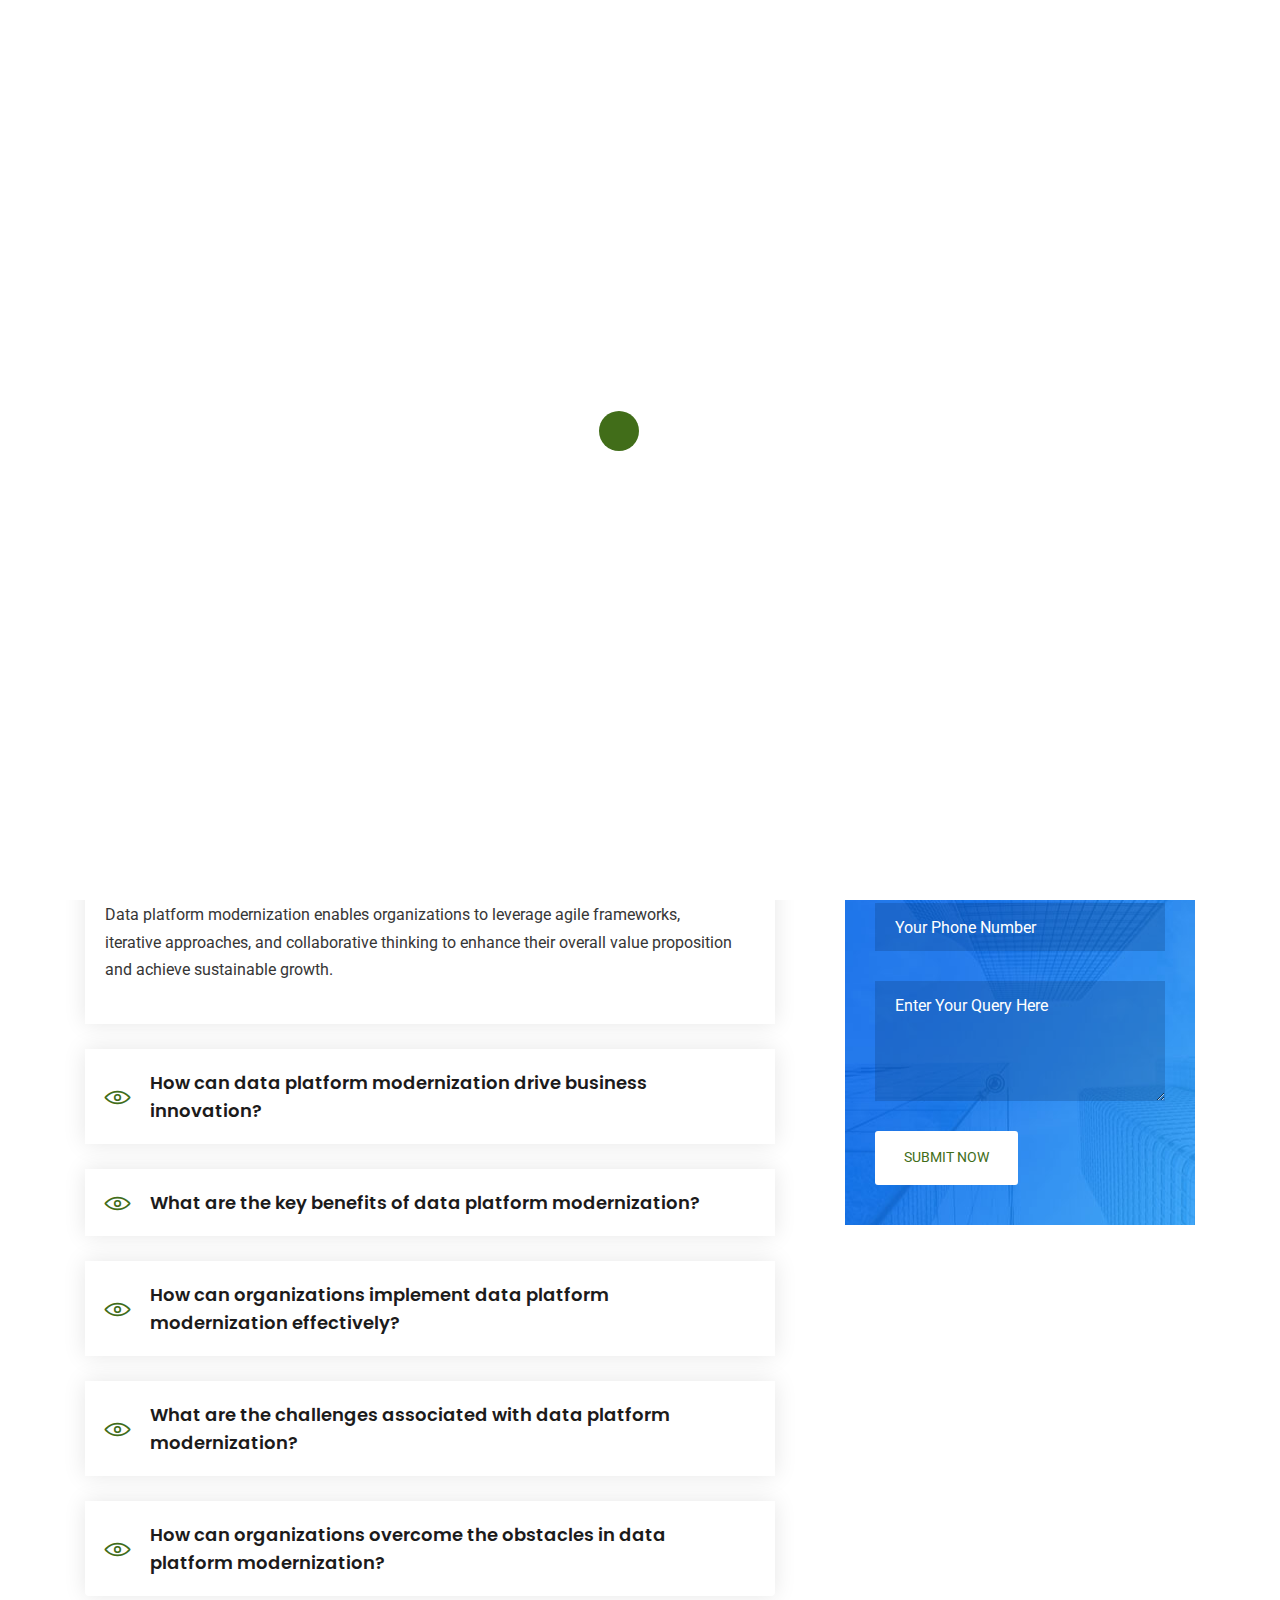
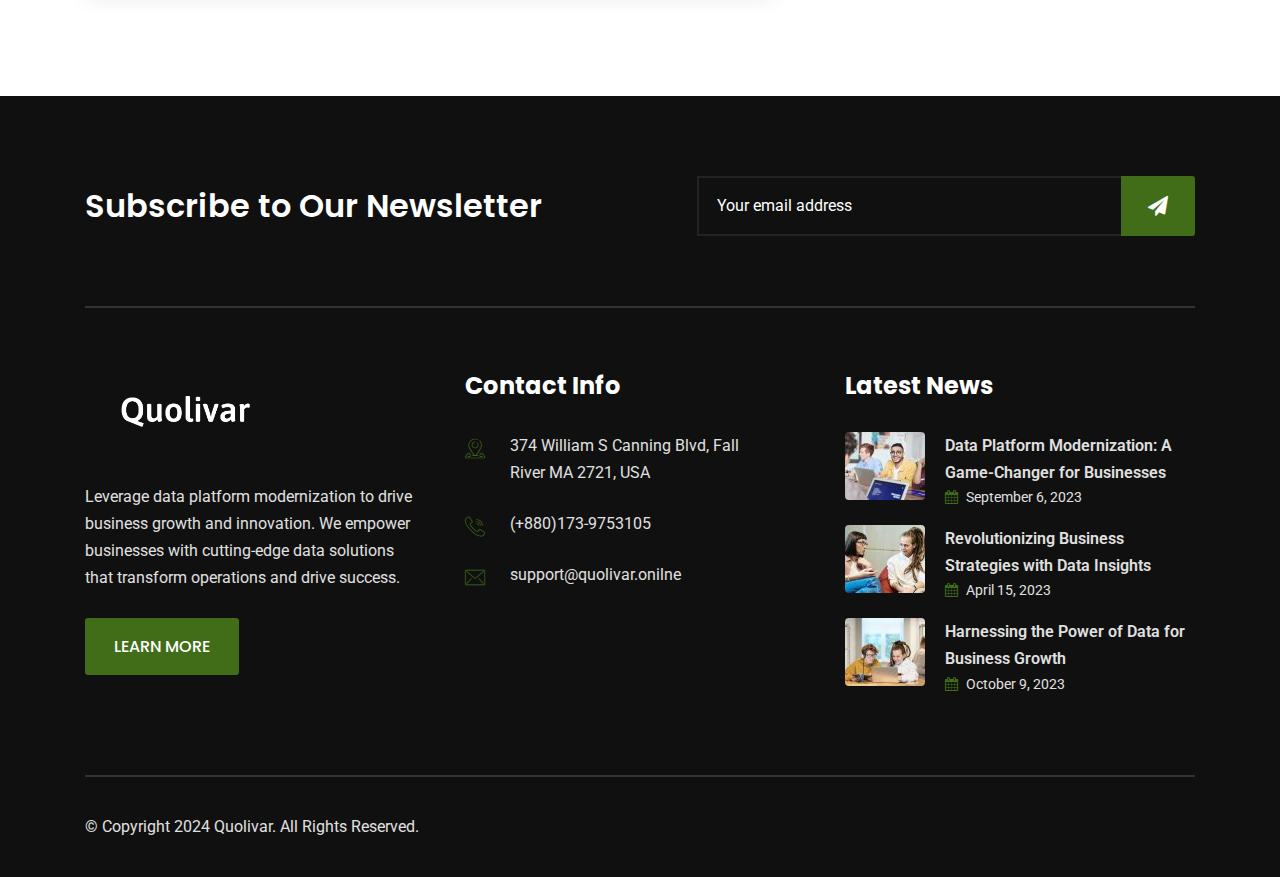
<file: faq.html>
<!DOCTYPE html>
<html lang="zxx">

<head>
    <!-- meta tag -->
    <meta charset="utf-8">
    <title>Quolivar || Data Platform Modernization</title>
    <meta name="description" content="">
    <!-- responsive tag -->
    <meta http-equiv="x-ua-compatible" content="ie=edge">
    <meta name="viewport" content="width=device-width, initial-scale=1">
    <!-- favicon -->
    <link rel="shortcut icon" type="image/x-icon" href=".//assets/favicon.png">
    <!-- Bootstrap v4.4.1 css -->
    <link rel="stylesheet" type="text/css" href="assets/css/bootstrap.min.css">
    <!-- font-awesome css -->
    <link rel="stylesheet" type="text/css" href="assets/css/font-awesome.min.css">
    <!-- animate css -->
    <link rel="stylesheet" type="text/css" href="assets/css/animate.css">
    <!-- aos css -->
    <link rel="stylesheet" type="text/css" href="assets/css/aos.css">
    <!-- owl.carousel css -->
    <link rel="stylesheet" type="text/css" href="assets/css/owl.carousel.css">
    <!-- slick css -->
    <link rel="stylesheet" type="text/css" href="assets/css/slick.css">
    <!-- off canvas css -->
    <link rel="stylesheet" type="text/css" href="assets/css/off-canvas.css">
    <!-- linea-font css -->
    <link rel="stylesheet" type="text/css" href="assets/fonts/linea-fonts.css">
    <!-- flaticon css  -->
    <link rel="stylesheet" type="text/css" href="assets/fonts/flaticon.css">
    <!-- magnific popup css -->
    <link rel="stylesheet" type="text/css" href="assets/css/magnific-popup.css">
    <!-- Main Menu css -->
    <link rel="stylesheet" href="assets/css/rsmenu-main.css">
    <!-- nivo slider CSS -->
    <link rel="stylesheet" type="text/css" href="assets/inc/custom-slider/css/nivo-slider.css">
    <link rel="stylesheet" type="text/css" href="assets/inc/custom-slider/css/preview.css">
    <!-- rsmenu transitions css -->
    <link rel="stylesheet" href="assets/css/rsmenu-transitions.css">
    <!-- spacing css -->
    <link rel="stylesheet" type="text/css" href="assets/css/rs-spacing.css">
    <!-- style css -->
    <link rel="stylesheet" type="text/css" href="style.css">
    <!-- This stylesheet dynamically changed from style.less -->
    <!-- responsive css -->
    <link rel="stylesheet" type="text/css" href="assets/css/responsive.css">
</head>

<body>

    <!-- Preloader area start here -->
    <div id="loader" class="loader">
        <div class="spinner"></div>
    </div>
    <!--End preloader here -->

    <!--Full width header Start-->
    <div class="full-width-header">
        <!-- Toolbar Start -->
        <div class="toolbar-area hidden-md">
            <div class="container">
                <div class="row">
                    <div class="col-md-5">
                        <div class="toolbar-contact">
                            <ul>
                                <li><i class="flaticon-email"></i><a
                                        href="mailto:support@quolivar.onilne">support@quolivar.onilne</a></li>
                                <li><i class="flaticon-call"></i><a href="tel:+880173-9753105">(+880)173-9753105</a>
                                </li>
                            </ul>
                        </div>
                    </div>
                    <div class="col-md-7">

                    </div>
                </div>
            </div>
        </div>
        <!-- Toolbar End -->

        <!--Header Start-->
        <header id="rs-header" class="rs-header">
            <!-- Menu Start -->
            <div class="menu-area menu-sticky">
                <div class="container">
                    <div class="row">
                        <div class="col-lg-3">
                            <div class="logo-area">
                                <a href="index.html"><img src="assets/logoB.png" alt="logo" width="200px"></a>
                            </div>
                        </div>
                        <div class="col-lg-9 text-right">
                            <div class="rs-menu-area">
                                <div class="main-menu">
                                    <div class="mobile-menu">
                                        <a class="rs-menu-toggle">
                                            <i class="fa fa-bars"></i>
                                        </a>
                                    </div>
                                    <nav class="rs-menu pr-65">
                                        <ul class="nav-menu">
                                            <li class="rs-mega-menu mega-rs "> <a href="index.html">HOME</a>

                                            </li>

                                            <li class=" ">
                                                <a href="about.html">ABOUT US</a>

                                            </li>

                                            <li class="current-menu-item">
                                                <a href="faq.html">FAQ</a>

                                            </li>

                                            <li class="">
                                                <a href="contact.html">CONTACT US</a>

                                            </li>

                                            <li class="">
                                                <a href="blog.html">PUBLICATIONS</a>

                                            </li>

                                        </ul> <!-- //.nav-menu -->
                                    </nav>
                                </div> <!-- //.main-menu -->
                                <div class="expand-btn-inner">
                                    <ul>
                                        <li>
                                            <a id="nav-expander" class="humburger nav-expander" href="#">
                                                <span class="dot1"></span>
                                                <span class="dot2"></span>
                                                <span class="dot3"></span>
                                                <span class="dot4"></span>
                                                <span class="dot5"></span>
                                                <span class="dot6"></span>
                                                <span class="dot7"></span>
                                                <span class="dot8"></span>
                                                <span class="dot9"></span>
                                            </a>
                                        </li>
                                    </ul>
                                </div>
                            </div>
                        </div>
                    </div>
                </div>
            </div>
            <!-- Menu End -->
        </header>
        <!--Header End-->
    </div>
    <!--Full width header End-->

    <!-- Main content Start -->
    <div class="main-content">
        <!-- Breadcrumbs Section Start -->
        <div class="rs-breadcrumbs bg-2">
            <div class="container">
                <div class="content-part text-center pt-160 pb-160">
                    <h1 class="breadcrumbs-title white-color mb-0">FAQ</h1>
                </div>
            </div>
        </div>
        <!-- Breadcrumbs Section End -->

        <!-- Faq Section Start -->
        <div class="rs-faq inner pt-92 md-pt-72 pb-100 md-pb-80">
            <div class="container">
                <div class="row">
                    <div class="col-lg-8 pr-55 md-pr-15 md-mb-30">
                        <div class="sec-title mb-43">
                            <div class="sub-title primary">Welcome to Our Data Platform Modernization</div>
                            <h2 class="title mb-16">Do You Have Any Questions?</h2>
                            <div class="desc">Explore our data platform modernization solutions and discover how we can
                                help
                                your business thrive in the digital age.</div>
                        </div>
                        <div id="accordion" class="accordion">
                            <div class="card">
                                <div class="card-header">
                                    <a class="card-link" data-toggle="collapse" href="#collapseOne">Why is data platform
                                        modernization important?</a>
                                </div>
                                <div id="collapseOne" class="collapse show" data-parent="#accordion">
                                    <div class="card-body">Data platform modernization enables organizations to leverage
                                        agile
                                        frameworks, iterative approaches, and collaborative thinking to enhance their
                                        overall
                                        value proposition and achieve sustainable growth.</div>
                                </div>
                            </div>
                            <div class="card">
                                <div class="card-header">
                                    <a class="collapsed card-link" data-toggle="collapse" href="#collapseTwo">How can
                                        data
                                        platform modernization drive business innovation?</a>
                                </div>
                                <div id="collapseTwo" class="collapse" data-parent="#accordion">
                                    <div class="card-body">By embracing data platform modernization, businesses can
                                        unlock new
                                        opportunities for innovation, streamline operations, and gain actionable
                                        insights to
                                        make informed strategic decisions.</div>
                                </div>
                            </div>
                            <div class="card">
                                <div class="card-header">
                                    <a class="collapsed card-link" data-toggle="collapse" href="#collapseThree">What are
                                        the key
                                        benefits of data platform modernization?</a>
                                </div>
                                <div id="collapseThree" class="collapse" data-parent="#accordion">
                                    <div class="card-body">Data platform modernization offers numerous benefits,
                                        including
                                        enhanced data accessibility, improved decision-making capabilities, increased
                                        operational efficiency, and better scalability to accommodate future growth.
                                    </div>
                                </div>
                            </div>
                            <div class="card">
                                <div class="card-header">
                                    <a class="collapsed card-link" data-toggle="collapse" href="#collapseFour">How can
                                        organizations implement data platform modernization effectively?</a>
                                </div>
                                <div id="collapseFour" class="collapse" data-parent="#accordion">
                                    <div class="card-body">Organizations can implement data platform modernization
                                        effectively
                                        by adopting a phased approach, prioritizing critical business needs, fostering a
                                        culture
                                        of innovation, and leveraging advanced technologies and best practices.</div>
                                </div>
                            </div>
                            <div class="card">
                                <div class="card-header">
                                    <a class="collapsed card-link" data-toggle="collapse" href="#collapseFive">What are
                                        the
                                        challenges associated with data platform modernization?</a>
                                </div>
                                <div id="collapseFive" class="collapse" data-parent="#accordion">
                                    <div class="card-body">While data platform modernization offers significant
                                        benefits,
                                        organizations may face challenges such as data integration complexities, legacy
                                        system
                                        migration issues, and ensuring data security and compliance.</div>
                                </div>
                            </div>
                            <div class="card">
                                <div class="card-header">
                                    <a class="collapsed card-link" data-toggle="collapse" href="#collapseSix">How can
                                        organizations overcome the obstacles in data platform modernization?</a>
                                </div>
                                <div id="collapseSix" class="collapse" data-parent="#accordion">
                                    <div class="card-body">Organizations can overcome obstacles in data platform
                                        modernization
                                        by partnering with experienced service providers, developing comprehensive
                                        migration
                                        strategies, investing in employee training, and prioritizing data governance and
                                        quality
                                        assurance.</div>
                                </div>
                            </div>
                        </div>
                    </div>
                    <div class="col-lg-4">
                        <form class="sidebar-form mt-8">
                            <h3 class="title white-color mb-36">Contact Us</h3>
                            <input type="text" name="name" placeholder="Your Name" required>
                            <input type="email" name="email" placeholder="Your Email" required>
                            <input type="text" name="number" placeholder="Your Phone Number">
                            <textarea placeholder="Enter Your Query Here"></textarea>
                            <button class="readon" type="submit">Submit Now</button>
                        </form>
                    </div>
                </div>
            </div>
        </div>

        <!-- Faq Section End -->
    </div>
    <!-- Main content End -->

    <!-- Footer Start -->
    <footer id="rs-footer" class="rs-footer">
        <div class="container">
            <div class="footer-newsletter">
                <div class="row y-middle">
                    <div class="col-md-6 sm-mb-26">
                        <h3 class="title white-color mb-0">Subscribe to Our Newsletter</h3>
                    </div>
                    <div class="col-md-6 text-right">
                        <form class="newsletter-form">
                            <input type="email" name="email" placeholder="Your email address" required="">
                            <button type="submit"><i class="fa fa-paper-plane"></i></button>
                        </form>
                    </div>
                </div>
            </div>
            <div class="footer-content pt-62 pb-79 md-pb-64 sm-pt-48">
                <div class="row">
                    <div class="col-lg-4 col-md-12 col-sm-12 footer-widget md-mb-39">
                        <div class="about-widget pr-15">
                            <div class="logo-part">
                                <a href="index.html"><img src="assets/logoW.png" alt="Footer Logo" width="200px"></a>
                            </div>
                            <p class="desc">Leverage data platform modernization to drive business growth and
                                innovation. We
                                empower businesses with cutting-edge data solutions that transform operations and drive
                                success.</p>
                            <div class="btn-part">
                                <a class="readon" href="contact.html">Learn More</a>
                            </div>
                        </div>
                    </div>
                    <div class="col-lg-4 col-md-12 col-sm-12 md-mb-32 footer-widget">
                        <h4 class="widget-title">Contact Info</h4>
                        <ul class="address-widget pr-40">
                            <li>
                                <i class="flaticon-location"></i>
                                <div class="desc">374 William S Canning Blvd, Fall River MA 2721, USA</div>
                            </li>
                            <li>
                                <i class="flaticon-call"></i>
                                <div class="desc">
                                    <a href="tel:+8801739753105">(+880)173-9753105</a>
                                </div>
                            </li>
                            <li>
                                <i class="flaticon-email"></i>
                                <div class="desc">
                                    <a href="mailto:support@quolivar.onilne">support@quolivar.onilne</a>
                                </div>
                            </li>

                        </ul>
                    </div>
                    <div class="col-lg-4 col-md-12 col-sm-12 footer-widget">
                        <h4 class="widget-title">Latest News</h4>
                        <div class="footer-post">
                            <div class="post-wrap mb-15">
                                <div class="post-img">
                                    <a href="blog.html"><img src="assets/images/blog/small/1.jpg" alt=""></a>
                                </div>
                                <div class="post-desc">
                                    <a href="blog.html">Data Platform Modernization: A Game-Changer for
                                        Businesses</a>
                                    <div class="date-post">
                                        <i class="fa fa-calendar"></i>
                                        September 6, 2023
                                    </div>
                                </div>
                            </div>
                            <div class="post-wrap mb-15">
                                <div class="post-img">
                                    <a href="blog.html"><img src="assets/images/blog/small/2.jpg" alt=""></a>
                                </div>
                                <div class="post-desc">
                                    <a href="blog.html">Revolutionizing Business Strategies with Data Insights</a>
                                    <div class="date-post">
                                        <i class="fa fa-calendar"></i>
                                        April 15, 2023
                                    </div>
                                </div>
                            </div>
                            <div class="post-wrap">
                                <div class="post-img">
                                    <a href="blog.html"><img src="assets/images/blog/small/3.jpg" alt=""></a>
                                </div>
                                <div class="post-desc">
                                    <a href="blog.html">Harnessing the Power of Data for Business Growth</a>
                                    <div class="date-post">
                                        <i class="fa fa-calendar"></i>
                                        October 9, 2023
                                    </div>
                                </div>
                            </div>
                        </div>
                    </div>
                </div>
            </div>
            <div class="footer-bottom">
                <div class="row y-middle">
                    <div class="col-lg-6 col-md-8 sm-mb-21">
                        <div class="copyright">
                            <p>© Copyright 2024 Quolivar. All Rights Reserved.</p>
                        </div>
                    </div>

                </div>
            </div>
        </div>
    </footer>
    <!-- Footer End -->

    <!-- start scrollUp  -->
    <div id="scrollUp">
        <i class="fa fa-angle-up"></i>
    </div>
    <!-- End scrollUp  -->

    <!-- Search Modal Start -->
    <div aria-hidden="true" class="modal fade search-modal" role="dialog" tabindex="-1">
        <button type="button" class="close" data-dismiss="modal" aria-label="Close">
            <span class="flaticon-cross"></span>
        </button>
        <div class="modal-dialog modal-dialog-centered">
            <div class="modal-content">
                <div class="search-block clearfix">
                    <form>
                        <div class="form-group">
                            <input class="form-control" placeholder="Search Here..." type="text" required="">
                            <button type="submit"><i class="fa fa-search"></i></button>
                        </div>
                    </form>
                </div>
            </div>
        </div>
    </div>
    <!-- Search Modal End -->

    <!-- modernizr js -->
    <script src="assets/js/modernizr-2.8.3.min.js"></script>
    <!-- jquery latest version -->
    <script src="assets/js/jquery.min.js"></script>
    <!-- Bootstrap v4.4.1 js -->
    <script src="assets/js/bootstrap.min.js"></script>
    <!-- Menu js -->
    <script src="assets/js/rsmenu-main.js"></script>
    <!-- op nav js -->
    <script src="assets/js/jquery.nav.js"></script>
    <!-- owl.carousel js -->
    <script src="assets/js/owl.carousel.min.js"></script>
    <!-- Slick js -->
    <script src="assets/js/slick.min.js"></script>
    <!-- isotope.pkgd.min js -->
    <script src="assets/js/isotope.pkgd.min.js"></script>
    <!-- imagesloaded.pkgd.min js -->
    <script src="assets/js/imagesloaded.pkgd.min.js"></script>
    <!-- wow js -->
    <script src="assets/js/wow.min.js"></script>
    <!-- aos js -->
    <script src="assets/js/aos.js"></script>
    <!-- Skill bar js -->
    <script src="assets/js/skill.bars.jquery.js"></script>
    <script src="assets/js/jquery.counterup.min.js"></script>
    <!-- counter top js -->
    <script src="assets/js/waypoints.min.js"></script>
    <!-- video js -->
    <script src="assets/js/jquery.mb.YTPlayer.min.js"></script>
    <!-- magnific popup js -->
    <script src="assets/js/jquery.magnific-popup.min.js"></script>
    <!-- Nivo slider js -->
    <script src="assets/inc/custom-slider/js/jquery.nivo.slider.js"></script>
    <!-- plugins js -->
    <script src="assets/js/plugins.js"></script>
    <!-- contact form js -->
    <script src="assets/js/contact.form.js"></script>
    <!-- main js -->
    <script src="assets/js/main.js"></script>
</body>

<!-- Mirrored from rstheme.com/products/html/reobiz/faq.html by HTTrack Website Copier/3.x [XR&CO'2014], Mon, 17 Jul 2023 20:58:25 GMT -->

</html>
</file>
<file: assets/css/off-canvas.css>
@charset "utf-8";

/**
*
* -----------------------------------------------------------------------------
*
* Template : Reobiz – Consulting Business HTML Template 
* Author : rs-theme
* Author URI : http://www.rstheme.com/
*
* -----------------------------------------------------------------------------
*
**/

.rs-offcanvas-link {

}

a.nav-expander {
    background: transparent;
    color: #FFFFFF;
    display: block;
    font-size: 16px;
    font-weight: 400;
    height: auto;
    margin-right: 0;
    padding: 0;
    right: 0;
    text-decoration: none;
    text-transform: uppercase;
    top: 0;
    transition: right 0.3s ease-in-out 0s;
    width: auto;
    z-index: 12;
    transition: right 0.3s ease-in-out 0s;
    -webkit-transition: right 0.3s ease-in-out 0s;
    -moz-transition: right 0.3s ease-in-out 0s;
    -o-transition: right 0.3s ease-in-out 0s;
 
}
 
a.nav-expander:hover {
  cursor: pointer;
}

nav.right_menu_togle {
  background: rgba(0,0,0,0.9);
  display: block;
  height: 100%;
  overflow: auto;
  position: fixed;
  right: -520px;
  font-size: 15px;
  top: 0;
  width: 100%;
  max-width: 520px;
  z-index: 2000;
  transition: right 0.3s ease-in-out 0s;
  -webkit-transition: right 0.3s ease-in-out 0s;
  -moz-transition: right 0.3s ease-in-out 0s;
  -o-transition: right 0.3s ease-in-out 0s;
}
.nav-expanded nav {
  right: 0;
}
 
body.nav-expanded {
  margin-left: 0em;
  transition: right 0.4s ease-in-out 0s;
  -webkit-transition: right 0.4s ease-in-out 0s;
  -moz-transition: right 0.4s ease-in-out 0s;
  -o-transition: right 0.4s ease-in-out 0s;
}
.right_menu_togle .close-btn{
  overflow: hidden;
  padding: 35px 10px 20px;
}
.right_menu_togle .canvas-logo{
    padding-left: 24px;
    padding-bottom: 20px;
}
.right_menu_togle .search-wrap{
    padding: 20px 24px 0;
    position: relative;
}
.right_menu_togle .search-wrap label{
    display: block;
    font-size: 20px;
    color: #fff;
    position: relative;
}
.right_menu_togle .search-wrap input,
.right_menu_togle .search-wrap button{
    border: none;
    outline: none;
}
.right_menu_togle .search-wrap input{
    width: 100%;
    border-radius: 30px;
    background: #fff;
    padding: 7px 25px;
    margin-top: 6px;
}
.right_menu_togle .search-wrap button{
    position: absolute;
    right: 40px;
    background: transparent;
    cursor: pointer;
    bottom: 7px;
    font-size: 18px;
}

.sidebarnav_menu.main-menu li.menu-item-has-children:before{
  position: absolute;
    content: "\f078";
    font-family: FontAwesome;
    color: #ffffff;
    width: 32px;
    height: 32px;
    line-height: 30px;
    background: rgba(255,255,255,0.2);
    border: 1px solid rgba(255,255,255,0.3);
    right: 8px;
    top: 5px;
    cursor: pointer;
    z-index: 999;
    text-align: center;
    font-size: 15px;
  transition: 0.4s;
  -webkit-transition: 0.4s;
  -ms-transition: 0.4s;
}
.sidebarnav_menu.main-menu li.menu-item-has-children.open:before{
    content: "\f077";
  transition: 0.4s;
  -webkit-transition: 0.4s;
  -ms-transition: 0.4s;
}
.sidebarnav_menu.main-menu li.menu-item-has-children ul{
  display: none;
}
.sidebarnav_menu.main-menu li.menu-item-has-children ul li a{
    display: block;
    padding: 8px 45px;
    font-size: 14px;
}

.sidebarnav_menu.main-menu li ul li:hover a,
.sidebarnav_menu.main-menu li ul li.active a{
  background: rgba(0,0,0,0.15) !important;
}
.sidebarnav_menu.main-menu li {
  border-bottom: 1px solid rgba(255,255,255,0.15);
  font-size: 16px;
  position: relative;
  display: block;
}
.sidebarnav_menu.main-menu .list-unstyled li:last-child {
  border-bottom: 0;
}
.sidebarnav_menu.main-menu .list-unstyled {
  border-top: 1px solid rgba(255,255,255,0.15);
}
.sidebarnav_menu.main-menu .list-unstyled li {
  border: 0;
}
.sidebarnav_menu.main-menu li a {
  color: #fff;
  text-decoration: none;
  padding: 8px 24px;
  display: block;
  transition: 0.4s;
  -webkit-transition: 0.4s;
  -ms-transition: 0.4s;
}
.sidebarnav_menu.main-menu li ul li a {
  padding: 8px 0 8px 40px; 
}
.sidebarnav_menu.main-menu li a:hover {
  color: #FFFFFF;
  text-decoration: none;
}
 
.sidebarnav_menu.main-menu a .caret {
  width: 0;
  height: 0;
  display: inline-block;
  vertical-align: top;
  border-top: 4px solid #4f5963;
  border-right: 4px solid transparent;
  border-left: 4px solid transparent;
  content: "";
    margin-top: 8px;
}
 
.sidebarnav_menu.main-menu a:hover .caret {
  border-top-color: #4f5963;
}
 
.sidebarnav_menu.main-menu li.open > a > .caret {
  border-top: none;
  border-bottom: 4px solid #4f5963;
  border-right: 4px solid transparent;
  border-left: 4px solid transparent;
}
 
.sidebarnav_menu.main-menu li.open > a:hover > .caret {
  border-bottom-color: #4f5963;
}
 
.icon:before {
  font-family: 'FontAwesome';
  font-style: normal;
  font-variant: normal;
  font-weight: normal;
  line-height: 1;
  text-transform: none;
  content: '\f105';
}
 
.sidebarnav_menu.main-menu li > a > span.icon {
  float: right;
  margin: 0.1em 1.7em -0.1em 0;
  opacity: 0;
  -webkit-transition: all 0.2s ease-in-out;
  -moz-transition: all 0.2s ease-in-out;
  -o-transition: all 0.2s ease-in-out;
  transition: all 0.2s ease-in-out;
 
}
 
.sidebarnav_menu.main-menu li > a:hover > span.icon {
  float: right;
  margin: 0.1em 0.8em -0.1em 0;
  opacity: 1;
}

.sidebar_nav.navbar {
    position: absolute;
    min-height: auto;
    margin-bottom: 0;
    border: 0;
}
.rs-menu.rs-menu-close,
.sidebar_nav.navbar-inverse{
  background: transparent;
}
</file>
<file: assets/fonts/linea-fonts.css>
@charset "UTF-8";

@font-face {
  font-family: "linea-basic-10";
  src:url("linea-basic-10.eot");
  src:url("linea-basic-10d41d.eot?#iefix") format("embedded-opentype"),
    url("linea-basic-10.woff") format("woff"),
    url("linea-basic-10.ttf") format("truetype"),
    url("linea-basic-10.svg#linea-basic-10") format("svg");
  font-weight: normal;
  font-style: normal;
}

[data-icon]:before {
  font-family: "linea-basic-10" !important;
  content: attr(data-icon);
  font-style: normal !important;
  font-weight: 700 !important;
  font-variant: normal !important;
  text-transform: none !important;
  speak: none;
  line-height: 1;
  -webkit-font-smoothing: antialiased;
  -moz-osx-font-smoothing: grayscale;
}

[class^="icon-"]:before,
[class*=" icon-"]:before {
  font-family: "linea-basic-10" !important;
  font-style: normal !important;
  font-weight: normal !important;
  font-variant: normal !important;
  text-transform: none !important;
  speak: none;
  line-height: 1;
  -webkit-font-smoothing: antialiased;
  -moz-osx-font-smoothing: grayscale;
}

.icon-basic-accelerator:before {
  content: "a";
}
.icon-basic-alarm:before {
  content: "b";
}
.icon-basic-anchor:before {
  content: "c";
}
.icon-basic-anticlockwise:before {
  content: "d";
}
.icon-basic-archive:before {
  content: "e";
}
.icon-basic-archive-full:before {
  content: "f";
}
.icon-basic-ban:before {
  content: "g";
}
.icon-basic-battery-charge:before {
  content: "h";
}
.icon-basic-battery-empty:before {
  content: "i";
}
.icon-basic-battery-full:before {
  content: "j";
}
.icon-basic-battery-half:before {
  content: "k";
}
.icon-basic-bolt:before {
  content: "l";
}
.icon-basic-book:before {
  content: "m";
}
.icon-basic-book-pen:before {
  content: "n";
}
.icon-basic-book-pencil:before {
  content: "o";
}
.icon-basic-bookmark:before {
  content: "p";
}
.icon-basic-calculator:before {
  content: "q";
}
.icon-basic-calendar:before {
  content: "r";
}
.icon-basic-cards-diamonds:before {
  content: "s";
}
.icon-basic-cards-hearts:before {
  content: "t";
}
.icon-basic-case:before {
  content: "u";
}
.icon-basic-chronometer:before {
  content: "v";
}
.icon-basic-clessidre:before {
  content: "w";
}
.icon-basic-clock:before {
  content: "x";
}
.icon-basic-clockwise:before {
  content: "y";
}
.icon-basic-cloud:before {
  content: "z";
}
.icon-basic-clubs:before {
  content: "A";
}
.icon-basic-compass:before {
  content: "B";
}
.icon-basic-cup:before {
  content: "C";
}
.icon-basic-diamonds:before {
  content: "D";
}
.icon-basic-display:before {
  content: "E";
}
.icon-basic-download:before {
  content: "F";
}
.icon-basic-exclamation:before {
  content: "G";
}
.icon-basic-eye:before {
  content: "H";
}
.icon-basic-eye-closed:before {
  content: "I";
}
.icon-basic-female:before {
  content: "J";
}
.icon-basic-flag1:before {
  content: "K";
}
.icon-basic-flag2:before {
  content: "L";
}
.icon-basic-floppydisk:before {
  content: "M";
}
.icon-basic-folder:before {
  content: "N";
}
.icon-basic-folder-multiple:before {
  content: "O";
}
.icon-basic-gear:before {
  content: "P";
}
.icon-basic-geolocalize-01:before {
  content: "Q";
}
.icon-basic-geolocalize-05:before {
  content: "R";
}
.icon-basic-globe:before {
  content: "S";
}
.icon-basic-gunsight:before {
  content: "T";
}
.icon-basic-hammer:before {
  content: "U";
}
.icon-basic-headset:before {
  content: "V";
}
.icon-basic-heart:before {
  content: "W";
}
.icon-basic-heart-broken:before {
  content: "X";
}
.icon-basic-helm:before {
  content: "Y";
}
.icon-basic-home:before {
  content: "Z";
}
.icon-basic-info:before {
  content: "0";
}
.icon-basic-ipod:before {
  content: "1";
}
.icon-basic-joypad:before {
  content: "2";
}
.icon-basic-key:before {
  content: "3";
}
.icon-basic-keyboard:before {
  content: "4";
}
.icon-basic-laptop:before {
  content: "5";
}
.icon-basic-life-buoy:before {
  content: "6";
}
.icon-basic-lightbulb:before {
  content: "7";
}
.icon-basic-link:before {
  content: "8";
}
.icon-basic-lock:before {
  content: "9";
}
.icon-basic-lock-open:before {
  content: "!";
}
.icon-basic-magic-mouse:before {
  content: "\"";
}
.icon-basic-magnifier:before {
  content: "#";
}
.icon-basic-magnifier-minus:before {
  content: "$";
}
.icon-basic-magnifier-plus:before {
  content: "%";
}
.icon-basic-mail:before {
  content: "&";
}
.icon-basic-mail-multiple:before {
  content: "'";
}
.icon-basic-mail-open:before {
  content: "(";
}
.icon-basic-mail-open-text:before {
  content: ")";
}
.icon-basic-male:before {
  content: "*";
}
.icon-basic-map:before {
  content: "+";
}
.icon-basic-message:before {
  content: ",";
}
.icon-basic-message-multiple:before {
  content: "-";
}
.icon-basic-message-txt:before {
  content: ".";
}
.icon-basic-mixer2:before {
  content: "/";
}
.icon-basic-mouse:before {
  content: ":";
}
.icon-basic-notebook:before {
  content: ";";
}
.icon-basic-notebook-pen:before {
  content: "<";
}
.icon-basic-notebook-pencil:before {
  content: "=";
}
.icon-basic-paperplane:before {
  content: ">";
}
.icon-basic-pencil-ruler:before {
  content: "?";
}
.icon-basic-pencil-ruler-pen:before {
  content: "@";
}
.icon-basic-photo:before {
  content: "[";
}
.icon-basic-picture:before {
  content: "]";
}
.icon-basic-picture-multiple:before {
  content: "^";
}
.icon-basic-pin1:before {
  content: "_";
}
.icon-basic-pin2:before {
  content: "`";
}
.icon-basic-postcard:before {
  content: "{";
}
.icon-basic-postcard-multiple:before {
  content: "|";
}
.icon-basic-printer:before {
  content: "}";
}
.icon-basic-question:before {
  content: "~";
}
.icon-basic-rss:before {
  content: "\\";
}
.icon-basic-server:before {
  content: "\e000";
}
.icon-basic-server2:before {
  content: "\e001";
}
.icon-basic-server-cloud:before {
  content: "\e002";
}
.icon-basic-server-download:before {
  content: "\e003";
}
.icon-basic-server-upload:before {
  content: "\e004";
}
.icon-basic-settings:before {
  content: "\e005";
}
.icon-basic-share:before {
  content: "\e006";
}
.icon-basic-sheet:before {
  content: "\e007";
}
.icon-basic-sheet-multiple:before {
  content: "\e008";
}
.icon-basic-sheet-pen:before {
  content: "\e009";
}
.icon-basic-sheet-pencil:before {
  content: "\e00a";
}
.icon-basic-sheet-txt:before {
  content: "\e00b";
}
.icon-basic-signs:before {
  content: "\e00c";
}
.icon-basic-smartphone:before {
  content: "\e00d";
}
.icon-basic-spades:before {
  content: "\e00e";
}
.icon-basic-spread:before {
  content: "\e00f";
}
.icon-basic-spread-bookmark:before {
  content: "\e010";
}
.icon-basic-spread-text:before {
  content: "\e011";
}
.icon-basic-spread-text-bookmark:before {
  content: "\e012";
}
.icon-basic-star:before {
  content: "\e013";
}
.icon-basic-tablet:before {
  content: "\e014";
}
.icon-basic-target:before {
  content: "\e015";
}
.icon-basic-todo:before {
  content: "\e016";
}
.icon-basic-todo-pen:before {
  content: "\e017";
}
.icon-basic-todo-pencil:before {
  content: "\e018";
}
.icon-basic-todo-txt:before {
  content: "\e019";
}
.icon-basic-todolist-pen:before {
  content: "\e01a";
}
.icon-basic-todolist-pencil:before {
  content: "\e01b";
}
.icon-basic-trashcan:before {
  content: "\e01c";
}
.icon-basic-trashcan-full:before {
  content: "\e01d";
}
.icon-basic-trashcan-refresh:before {
  content: "\e01e";
}
.icon-basic-trashcan-remove:before {
  content: "\e01f";
}
.icon-basic-upload:before {
  content: "\e020";
}
.icon-basic-usb:before {
  content: "\e021";
}
.icon-basic-video:before {
  content: "\e022";
}
.icon-basic-watch:before {
  content: "\e023";
}
.icon-basic-webpage:before {
  content: "\e024";
}
.icon-basic-webpage-img-txt:before {
  content: "\e025";
}
.icon-basic-webpage-multiple:before {
  content: "\e026";
}
.icon-basic-webpage-txt:before {
  content: "\e027";
}
.icon-basic-world:before {
  content: "\e028";
}
</file>
<file: assets/fonts/flaticon.css>
/*
  	Flaticon icon font: Flaticon
  	Creation date: 10/09/2019 11:56
  	*/

@font-face {
  font-family: "Flaticon";
  src: url("Flaticon.eot");
  src: url("Flaticond41d.eot?#iefix") format("embedded-opentype"),
       url("Flaticon.woff2") format("woff2"),
       url("Flaticon.woff") format("woff"),
       url("Flaticon.ttf") format("truetype"),
       url("Flaticon.svg#Flaticon") format("svg");
  font-weight: normal;
  font-style: normal;
}

@media screen and (-webkit-min-device-pixel-ratio:0) {
  @font-face {
    font-family: "Flaticon";
    src: url("Flaticon.svg#Flaticon") format("svg");
  }
}

[class^="flaticon-"]:before, [class*=" flaticon-"]:before,
[class^="flaticon-"]:after, [class*=" flaticon-"]:after {   
  font-family: Flaticon;
        font-size: 20px;
font-style: normal;
margin-left: 20px;
}

.flaticon-best:before { content: "\f100"; }
.flaticon-flower:before { content: "\f101"; }
.flaticon-timer:before { content: "\f102"; }
.flaticon-suitcase:before { content: "\f103"; }
.flaticon-chess-piece:before { content: "\f104"; }
.flaticon-clock:before { content: "\f105"; }
.flaticon-time-call:before { content: "\f106"; }
.flaticon-phone:before { content: "\f107"; }
.flaticon-call:before { content: "\f108"; }
.flaticon-email:before { content: "\f109"; }
.flaticon-location:before { content: "\f10a"; }
.flaticon-send:before { content: "\f10b"; }
.flaticon-bag:before { content: "\f10c"; }
.flaticon-supermarket:before { content: "\f10d"; }
.flaticon-basket:before { content: "\f10e"; }
.flaticon-shopping-bag:before { content: "\f10f"; }
.flaticon-right-arrow:before { content: "\f110"; }
.flaticon-left-arrow:before { content: "\f111"; }
.flaticon-back:before { content: "\f112"; }
.flaticon-right-arrow-1:before { content: "\f113"; }
.flaticon-next:before { content: "\f114"; }
.flaticon-back-1:before { content: "\f115"; }
.flaticon-upload:before { content: "\f116"; }
.flaticon-next-1:before { content: "\f117"; }
.flaticon-ui:before { content: "\f118"; }
.flaticon-next-2:before { content: "\f119"; }
.flaticon-back-2:before { content: "\f11a"; }
.flaticon-play-button:before { content: "\f11b"; }
.flaticon-play-button-1:before { content: "\f11c"; }
.flaticon-picture:before { content: "\f11d"; }
.flaticon-image:before { content: "\f11e"; }
.flaticon-gallery:before { content: "\f11f"; }
.flaticon-pictures:before { content: "\f120"; }
.flaticon-unlink:before { content: "\f121"; }
.flaticon-link:before { content: "\f122"; }
.flaticon-link-1:before { content: "\f123"; }
.flaticon-link-2:before { content: "\f124"; }
.flaticon-speaker:before { content: "\f125"; }
.flaticon-speaker-1:before { content: "\f126"; }
.flaticon-picture-1:before { content: "\f127"; }
.flaticon-picture-2:before { content: "\f128"; }
.flaticon-right-quote:before { content: "\f129"; }
.flaticon-error:before { content: "\f12a"; }
.flaticon-cross:before { content: "\f12b"; }
.flaticon-search:before { content: "\f12c"; }
.flaticon-shopping-bag-1:before { content: "\f12d"; }
.flaticon-eye:before { content: "\f12e"; }
.flaticon-user:before { content: "\f12f"; }
.flaticon-user-1:before { content: "\f130"; }
.flaticon-clock-1:before { content: "\f131"; }
.flaticon-comment:before { content: "\f132"; }
.flaticon-folder:before { content: "\f133"; }
.flaticon-price-tag:before { content: "\f134"; }
</file>
<file: assets/css/rsmenu-main.css>
/*
Author: RS Theme
Author URI: http://rstheme.com
Description: RS Menu is a fully responsive, easy-to-use, highly customized and creative Mega Menu
Version: 1.0.0
*/
/*-----------------------------------------------------------------------------------*/
/*	GLOBAL CSS THAT ARE APPLIED FOR ALL SCREEN SIZES
/*-----------------------------------------------------------------------------------*/
.rs-menu {
   float: left;
   clear: both;
   width: 100%;
   font-size: 0;
   position: relative;
   /*background: #1c1c1c;
   -webkit-box-shadow: 0 2px 5px rgba(0, 0, 0, .2);
   -moz-box-shadow: 0 2px 5px rgba(0, 0, 0, .2);
   box-shadow: 0 2px 5px rgba(0, 0, 0, .2);*/
}

.rs-menu ul,
.rs-menu li,
.rs-menu p,
.rs-menu a,
.rs-menu div,
.rs-menu i {
   border: 0;
   margin: 0;
   padding: 0;
}

.rs-menu li {
   display: block;
   vertical-align: top;
   position: relative;
}

.rs-menu a {
   display: block;
   padding: 16px;
}

.rs-menu .row {
    float: left;
    width: 100%;
    position: relative;
}

/*-----------------------------------------------------------------------------------*/
/*	SUB-MENUS SETTINGS 
/*-----------------------------------------------------------------------------------*/
/* Hide sub-menus */
.rs-menu ul ul {
	position: absolute;
	top: 100%;
	width: 100%;
	display: none;
	background-color: #111111; 
}
.rs-menu ul ul.visible, .rs-menu ul .rs-mega-menu ul.visible ul.sub-menu {	
	display:block;
   z-index: 110;
}

.rs-menu > ul{
	text-align: left;
} 

.rs-menu > ul ul{
	text-align: left;
} 

/* Adjust position of mega-menu */
.rs-menu li:hover > ul.mega-menu > li > ul {
    position:relative;
}

/*-----------------------------------------------------------------------------------*/
/*	SUB-MENUS APPEARANCE 
/*-----------------------------------------------------------------------------------*/
/* Place border bottom */
.rs-menu ul ul li {
    border-bottom:1px solid #222;
}

.rs-menu ul ul li:last-child,
.rs-menu ul ul li.mega-menu-container{
    border-bottom: 0;
}

/* Remove border bottom on last li*/
.rs-menu ul ul li:last-child {
    border-bottom:none;
}

/* Puts shadow on sub-menus */
.rs-menu .sub-menu, .mega-menu {
	-webkit-box-shadow: 0px 4px 7px -3px rgba(0,0,0,.09);
    -moz-box-shadow: 0px 4px 7px -3px rgba(0,0,0,.09);
    -ms-box-shadow: 0px 4px 7px -3px rgba(0,0,0,.09);
    -o-box-shadow: 0px 4px 7px -3px rgba(0,0,0,.09);
    box-shadow: 0px 4px 7px -3px rgba(0,0,0,.09);
}
.mega-rs h2{
	position: absolute;
	bottom: 30px;
	margin: 0 !important;
	padding: 5px 28px;
	left: 25px;
	background: rgba(0,0,0,.8);
	color: #fff;
}
.mega-rs ul li a{
	position: relative;
}
#inner .rs-menu li a {
    color: #000;
}
#inner .rs-menu li li a{
	color: #fff;
}


/*-----------------------------------------------------------------------------------*/
/*  APPEARANCE SETTINGS 
/*-----------------------------------------------------------------------------------*/
.rs-menu a {
    color:#bbb;
	
	/* Remove the blue Webkit background when element is tapped */
	-webkit-tap-highlight-color:rgba(0,0,0,0);
}

.multi ul ul{
	background: transparent !important;
}

.multi ul li a{
	font-weight: 400 !important;
	font-size: 13px !important;
}



/*home 1*/


/* Modifies position of icons on the menu */
.rs-menu li i {
	margin-right:10px;
	font-size:16px;
	/* Make the font smoother for Chrome */
	transform:translate3d(0, 0, 0);    
}

.mega-menu h1, .mega-menu h2, .mega-menu h3 {
	margin-bottom:24px;
}



.nav-menu li .mega-menu li a {    
    padding:0;
	width:auto;
	display:inline-block;
}

/*-----------------------------------------------------------------------------------*/
/*  Typography
/*-----------------------------------------------------------------------------------*/


/* Sub-menus - font size and text alignment*/

.mega-menu p {
	margin:12px 0;
}

.mega-menu li p a {
	font-size:16px;
    font-family: "Open Sans",sans-serif;
}

/*-----------------------------------------------------------------------------------*/
/*  MEGA MENU
/*-----------------------------------------------------------------------------------*/
.nav-menu {
    position:relative;
}

.nav-menu .rs-mega-menu {
    position: relative;
}

.nav-menu .mega-menu {
    left: 0;
    width: 100%;
    max-width: 500px;
	position:absolute;   
}

.nav-menu .mega-menu .mega-menu-container {
	float:left;
	width:100%;
	position:relative;
    padding: 0 6px;
}

.nav-menu .mega-menu .sub-menu {
    display:block;
    position:relative;
	width:auto;
    padding:0;
    min-height:initial;
    box-shadow:none;   
}

.nav-menu .mega-menu .sub-menu a {
	padding:12px;
}

.nav-menu .mega-menu .sub-menu li, .nav-menu .mega-menu .sub-menu a {
    width:100%;
}

/*-----------------------------------------------------------------------------------*/
/*  MEGA MENU - IMAGES
/*-----------------------------------------------------------------------------------*/
.nav-menu .mega-menu li div.mega-menu-img a {
	float:left;
	width:100%;
	min-height:230px;
	padding:12px;
}

/*Hover Effect Images*/
.nav-menu .mega-menu li div.mega-menu-img a:hover img {
    -webkit-transform: scale(1.1);
    -moz-transform: scale(1.1);
    -o-transform: scale(1.1);
    -ms-transform: scale(1.1);
    transform: scale(1.1);
}

.multi .sub-menu li img{
    width: 50px;
    transition: all 0.5s ease 0s;
    border-radius: 100%;
}
.multi .sub-menu li:hover img{
	transform: rotate(100deg);
}
.multi .sub-menu li{
	margin-bottom: 15px;
}
.multi .sub-menu li{
	padding-bottom: 15px;
}
.multi .col-3 .sub-menu li a{
	display: inline;
}
.nav-menu .mega-menu-img h2 {
	font-size:16px;
	margin:12px 0 0 0;
	letter-spacing: 1px;
	text-transform: uppercase;
}

.nav-menu .mega-menu > li .mega-menu-img-meta {
    padding:0;
    width:auto;
    position:relative;
    height:auto;
    overflow:hidden;
    -webkit-backface-visibility:hidden;
}

/*-----------------------------------------------------------------------------------*/
/*  MEGA MENU - MAP
/*-----------------------------------------------------------------------------------*/
#map {
	height:500px;
}

/*-----------------------------------------------------------------------------------*/
/*  TRANSITIONS AND EFECTS
/*-----------------------------------------------------------------------------------*/
.nav-menu ul {
    -webkit-transition:all .3s ease-in-out;
    -moz-transition:all .3s ease-in-out;
    -ms-transition:all .3s ease-in-out;
    -o-transition:all .3s ease-in-out;
    transition:all .3s ease-in-out
}

.mega-menu-img-meta img {
    -webkit-transition:-webkit-transform .3s ease-in-out;
    -moz-transition:-moz-transform .3s ease-in-out;
    -o-transition:-o-transform .3s ease-in-out;
    -ms-transition:-ms-transform .3s ease-in-out;
    transition:transform .3s ease-in-out
}

/*-----------------------------------------------------------------------------------*/
/*  LINE
/*-----------------------------------------------------------------------------------*/
.rs-menu .line {
	padding-bottom:12px;
	border-bottom:1px solid rgba(0, 0, 0, .05);
	margin-top: 20px;
	text-align: left;
	color: #fff;
	padding-left: 15px;
}

/*-----------------------------------------------------------------------------------*/
/*  RESPONSIVE IMAGES
/*-----------------------------------------------------------------------------------*/
.rs-menu img {
	max-width:100%;	
    height:auto;
    -ms-interpolation-mode:bicubic
}

/*-----------------------------------------------------------------------------------*/
/*  MEDIA QUERIES
/*-----------------------------------------------------------------------------------*/
@media screen and (min-width: 500px) {
	.rs-menu h1 {
		font-size: 3.8rem;
		line-height: 1.2em;
	}

	.rs-menu h2 {
		font-size: 2rem;
		line-height: 1.2em;
	}

	.rs-menu h3 {
		font-size: 3.3rem;
	}

	.rs-menu h4 {
		font-size: 2.8rem;
	}
}

@media screen and (min-width: 992px) {
	.rs-menu {
		height: auto !important;
	}
	
	.rs-menu h1 {
		font-size: 3.2rem;
		line-height: 1.2em;
	}

	.rs-menu h2 {
		font-size: 2.5rem;
		line-height: 1.2em;
	}

	.rs-menu h3 {
		font-size: 2rem;
	}
	
	.rs-menu h4 {
		font-size: 1rem;
	}
	
	/* Grid */
   .rs-menu .row [class*="col-"] {
      display: block;
      width: 100%;
      min-height: 5px;
      -webkit-box-sizing: border-box;
      -moz-box-sizing: border-box;
      -ms-box-sizing: border-box;
      box-sizing: border-box;
      float: left;
      margin-left: 2.5%;
   }

   .rs-menu .row [class*="col-"]:first-child {
      margin-left: 0 !important;
   }

   .rs-menu .row .col-12 {
      width: 100%;
   }

   .rs-menu .row .col-11 {
      width: 91.45833333333334%;
   }

   .rs-menu .row .col-10 {
      width: 82.91666666666667%;
   }

   .rs-menu .row .col-9 {
      width: 74.375%;
   }

   .rs-menu .row .col-8 {
      width: 65.83333333333334%;
   }

   .rs-menu .row .col-7 {
      width: 57.29166666666667%;
   }

   .rs-menu .row .col-6 {
     width: 48.75%;
   }

   .rs-menu .row .col-5 {
     width: 40.208333333333336%;
   }

   .rs-menu .row .col-4 {
      width: 31.666666666666668%;
   }

   .rs-menu .row .col-3 {
      width: 23.125%;
   }

   .rs-menu .row .col-2 {
      width: 14.583333333333334%;
   }

   .rs-menu .row .col-1 {
      width: 6.041666666666667%;
   }
	/*-----------------------------------------------------------------------------------*/
	/*  RESPONSE MENU
	/*-----------------------------------------------------------------------------------*/
	.rs-menu li {
    	display:inline-block;
	}
	
	.nav-menu .rs-mega-menu {
    	position: static;
	}
	
	.rs-menu ul ul.visible {
		visibility: hidden;
    	opacity:0;
	}
	
	/* Remove arrows if not in mobile */
	.nav-menu .menu-item-has-children > span, .nav-menu .rs-mega-menu > span {
		display:none;
	}
	
	/* Remove Menu Toggle if not in mobile */	
	.rs-menu-toggle {
		display:none;
	}
	
	/* Remove Menu Close if not in mobile */
	.nav-menu div.sub-menu-close {
		display:none;
	}
	
	
	/* Show sub-menus in hover */
	.rs-menu li:active > ul, .rs-menu li:focus > ul, .rs-menu li:hover > ul, .rs-menu li:hover > ul.mega-menu > li > ul, .rs-menu li:hover ul.mega-menu .sub-menu {		
		display:block;
		z-index: 17;	
	}

	/* Adjust position the sub-menus in the left */
	.rs-menu ul ul li > ul {
		left: 100%;
	}
	
	/* Adjust position the sub-menus on the top */
	.rs-menu ul ul ul {
		top: 0;
	}	
	
	.rs-menu ul ul {
		width:auto;
	}
	
	/* Sub-menus - width */
	.rs-menu ul ul a {
		width:220px;	/* <- Modify for width change */
	}

	.full-width-header .rs-header .menu-area .main-menu .rs-menu ul.sub-menu li a {
		padding: 5px 15px !important;
		font-size: 14px;
	}
	.nav-menu .mega-menu li div.mega-menu-img a {	
		width:25%;
	}
    .nav-menu .mega-menu li div.mega-menu-innner .single-magemenu {
        width: 25%;
        float: left;
        padding: 0 12px;
    }
		
}

/*-----------------------------------------------------------------------------------*/
/*  ARROWS FIXES IN IE
/*-----------------------------------------------------------------------------------*/
@media screen and (min-width:0\0) {
	.rs-menu img {
    	width:100%;    	
	}
	
    .nav-menu .menu-item-has-children a, .nav-menu .rs-mega-menu a {
        padding-right:24px
    }  
}

@media only screen and (max-width: 991px) {
   .rs-menu .row [class*="col-"] {
       float: left!important;
       width: 100%!important;
       margin-left: 0!important;
       margin-right: 0!important;
    }
   	
	.nav-menu li{
		display: block !important;
	}
   	
	.nav-menu > li > a {
		border-bottom:1px solid #131313;
		color: #fff !important;
		text-align: left;
	}
	
	.nav-menu > li:last-child > a {
    	border-bottom:none;
	}
	
	.nav-menu span.rs-menu-parent i { 
		margin:0;
	}
	
	.nav-menu > .menu-item-has-children > span.rs-menu-parent, 
	.nav-menu .rs-mega-menu > span.rs-menu-parent {		
		display: block;
		position: absolute;
		right: 0;
		top: 0;
		padding: 19px 21px;
		cursor:pointer;
		line-height: 14px;
		color: #fff;
		background: #257be5;	
		-webkit-tap-highlight-color:rgba(0,0,0,0);    
	}	
	
	.nav-menu > .menu-item-has-children > span.rs-menu-parent:hover, 
	.nav-menu .rs-mega-menu > span.rs-menu-parent:hover {	
		color: #fff;
	}
	
	.nav-menu > .menu-item-has-children .sub-menu .menu-item-has-children span.rs-menu-parent {		
		display: block;
		position: absolute;
		right: 0;
		top: 0;
		padding: 11px 21px;
		cursor: pointer;
		line-height: 14px;
		color: #363636;
		background: #f6f3ed;	
		-webkit-tap-highlight-color:rgba(0,0,0,0);    
	}
	.nav-menu div.sub-menu-close {
		float:left;
		width:100%;
		cursor:pointer;
		background:#f6f3ed;		
		color:#000;
		font-size:14px;
		text-align:center;	
		height: 50px;
		line-height: 50px;
	}
	
	.nav-menu div.sub-menu-close i {		
		font-size:16px;
		margin-right: 5px;
	}
	
	.rs-menu .sub-menu {
		-webkit-box-shadow: 0 0 20px rgba(0,0,0,.15);
		-moz-box-shadow: 0 0 20px rgba(0,0,0,.15);
		-ms-box-shadow:  0 0 20px rgba(0,0,0,.15);
		-o-box-shadow:  0 0 20px rgba(0,0,0,.15);
		box-shadow:  0 0 20px rgba(0,0,0,.15);
	}
	
	.rs-menu-close {
    	height: 0;		
    	overflow: hidden!important;
	}
	
	/*Menu Toggle Appearance*/
	.rs-menu-toggle {      
		padding: 28px 0;
		display: block;
		position: relative;
		cursor:pointer;		
		color: #333 !important;
		font-size: 15px;
		text-transform: uppercase;
		
		-webkit-tap-highlight-color:rgba(0,0,0,0);
	}
	.rs-menu-toggle:hover {
		color: #106eea !important;
	}
	.rs-menu-toggle i {
		margin-right:10px; 
	}
	.rs-menu > ul{
		background: #757575;
	}
	.full-width-header .rs-header .menu-area .main-menu .rs-menu li > ul.sub-menu{
		padding-bottom: 0;
	}
	
}

@media only screen and (max-width: 1080px) {	
	.nav-menu > li > a i {
		display:none;
	}
}
</file>
<file: assets/inc/custom-slider/css/preview.css>
/*
Skin Name: Nivo Slider Default Theme
Skin URI: http://nivo.dev7studios.com
Description: The default skin for the Nivo Slider.
Version: 1.3
Author: Gilbert Pellegrom
Author URI: http://dev7studios.com
Supports Thumbs: true
*/
/* -------------------------------------
preview-1 
---------------------------------------- */
.preview-1 .nivoSlider {
	position:relative;
	background: url(../img/loading.html) no-repeat 50% 50%;
}
.preview-1 .nivoSlider img {
	position:absolute;
	top:0px;
	left:0px;
	display:none;
}
.preview-1 .nivoSlider a {
	border:0;
	display:block;
}

.preview-1 .nivo-controlNav {
	text-align: center;
	padding: 20px 0;
}
.preview-1 .nivo-controlNav a {
	display:inline-block;
	width:22px;
	height:22px;
	background:url(../img/bullets.html) no-repeat;
	text-indent:-9999px;
	border:0;
	margin: 0 2px;
}
.preview-1 .nivo-controlNav a.active {
	background-position:0 -22px;
}

.preview-1 .nivo-directionNav a {
	display:block;
	width:30px;
	height:30px;
	background:url(../img/arrows.html) no-repeat;
	text-indent:-9999px;
	border:0;
	opacity: 1;
	-webkit-transition: all 200ms ease-in-out;
    -moz-transition: all 200ms ease-in-out;
    -o-transition: all 200ms ease-in-out;
    transition: all 200ms ease-in-out;
}
.preview-1:hover .nivo-directionNav a { opacity: 1; }
.preview-1 a.nivo-nextNav {
	background-position:-30px 0;
	right:15px;
}
.preview-1 a.nivo-prevNav {
	left:15px;
}
.preview-1 .nivo-caption {
    font-family: Helvetica, Arial, sans-serif;
}
.preview-1 .nivo-caption a {
    color:#fff;
    border-bottom:1px dotted #fff;
}
.preview-1 .nivo-caption a:hover {
    color:#fff;
}

.preview-1 .nivo-controlNav.nivo-thumbs-enabled {
	width: 100%;
}
.preview-1 .nivo-controlNav.nivo-thumbs-enabled a {
	width: auto;
	height: auto;
	background: none;
	margin-bottom: 5px;
}
.preview-1 .nivo-controlNav.nivo-thumbs-enabled img {
	display: block;
	width: 120px;
	height: auto;
}
.preview-1 .nivo-controlNav {
    position: relative;
    z-index: 99999;
    bottom: 68px;
}
.preview-1 .nivo-controlNav a {
	border:5px solid #fff;
	display: inline-block;
	height:18px;
	margin: 0 5px;
	text-indent: -9999px;
	width:18px;
	line-height: 8px;
	background: #3c3c3c;
	cursor: pointer;
	position: relative;
	z-index: 9;
	border-radius: 100%;
	opacity: 1;
	z-index: 999;
}
.preview-1:hover .nivo-controlNav a{
  opacity: 1;
  z-index: 999999;
}
.preview-1 .nivo-controlNav a:hover, .preview-1 .nivo-controlNav a.active {
    background: #000;
    cursor: pointer;
}
/* -------------------------------------
preview-2
---------------------------------------- */
.preview-2 .nivoSlider:hover .nivo-directionNav a.nivo-prevNav {
  left: 15px;
}
.preview-2 .nivoSlider:hover .nivo-directionNav a.nivo-nextNav{
  right: 65px;
}
.preview-2 .nivoSlider .nivo-directionNav a.nivo-prevNav {
  left:0px;
  font-size: 0;
}
.preview-2 .nivoSlider .nivo-directionNav a.nivo-nextNav {
  right: 50px;
    font-size: 0;
}
.preview-2 .nivo-directionNav a.nivo-prevNav:hover:before{
  background:#981313;
  color: #ffffff;
}
.preview-2 .nivo-directionNav a.nivo-prevNav:before{
  background:rgba(255, 255, 255, 0.1);
  content: "\f053";
  font: normal normal normal 14px/1 FontAwesome;
  color: #0070aa;
  cursor: pointer;
  font-size: 25px;
  font-weight: 400;
  height: 50px;
  line-height: 50px;
  margin: 0;
  position: absolute;
  text-align: center;
  top: 45%;
  transition: all 300ms ease-in 0s;
  width: 50px;
  z-index: 9;
  border-radius:0 5px 5px 0;
  -moz-border-radius: 0 5px 5px 0;
  -webkit-border-radius: 0 5px 5px 0;
}
.preview-2 .nivo-directionNav a.nivo-nextNav:hover:before{
  background:#981313;
  color: #ffffff;
}
.preview-2 .nivo-directionNav a.nivo-nextNav:before{
  background:rgba(255, 255, 255, 0.1);
  content: "\f054";
  font: normal normal normal 14px/1 FontAwesome;
  color: #ffffff;
  cursor: pointer;
  font-size: 25px;
  font-weight: 400;
  height: 50px;
  line-height: 50px;
  margin: 0;
  position: absolute;
  text-align: center;
  top: 45%;
  transition: all 300ms ease-in 0s;
  width: 50px;
  z-index: 9;
  border-radius:5px 0px 0 5px;
  -moz-border-radius: 5px 0px 0 5px;
  -webkit-border-radius: 5px 0px 0 5px;
}
.preview-2 .nivo-controlNav {
    position: relative;
    z-index: 99999;
    bottom: 100px;
    display: none;
}
.preview-2 .nivo-controlNav a {
	background: #d32f2f none repeat scroll 0 0;
	border: 2px solid #ffffff;
	border-radius: 6px;
	cursor: pointer;
	display: inline-block;
	height: 8px;
	line-height: 15px;
	margin: 0 5px;
	opacity: 1;
	position: relative;
	text-indent: -9999px;
	width: 25px;
	z-index: 999;
}
.preview-2:hover .nivo-controlNav a{
  opacity: 1;
  z-index: 999999;
}
.preview-2 .nivo-controlNav a:hover, .preview-2 .nivo-controlNav a.active {
    background: #ffffff;
    cursor: pointer;
}
</file>
<file: assets/css/rsmenu-transitions.css>
/*
Theme Name: RS Menu
Description: rs Menu is a fully responsive, easy-to-use, highly customized and creative Mega Menu
Author: Rs Themes
*/

/************************************************
	Transitions
************************************************/
@media screen and (min-width: 992px) {
	.rs-menu ul ul {
		opacity: 0;
		display: block;
		visibility: hidden;	
		transform: translateY(10px);
	}

	.rs-menu li:active > ul, .rs-menu li:focus > ul, .rs-menu li:hover > ul, .rs-menu li:hover > ul.mega-menu > li > ul, .rs-menu li:hover ul.mega-menu .sub-menu {    
		opacity: 1;
		visibility:visible;		
		transform: translateY(0px);
	}	
}
</file>
